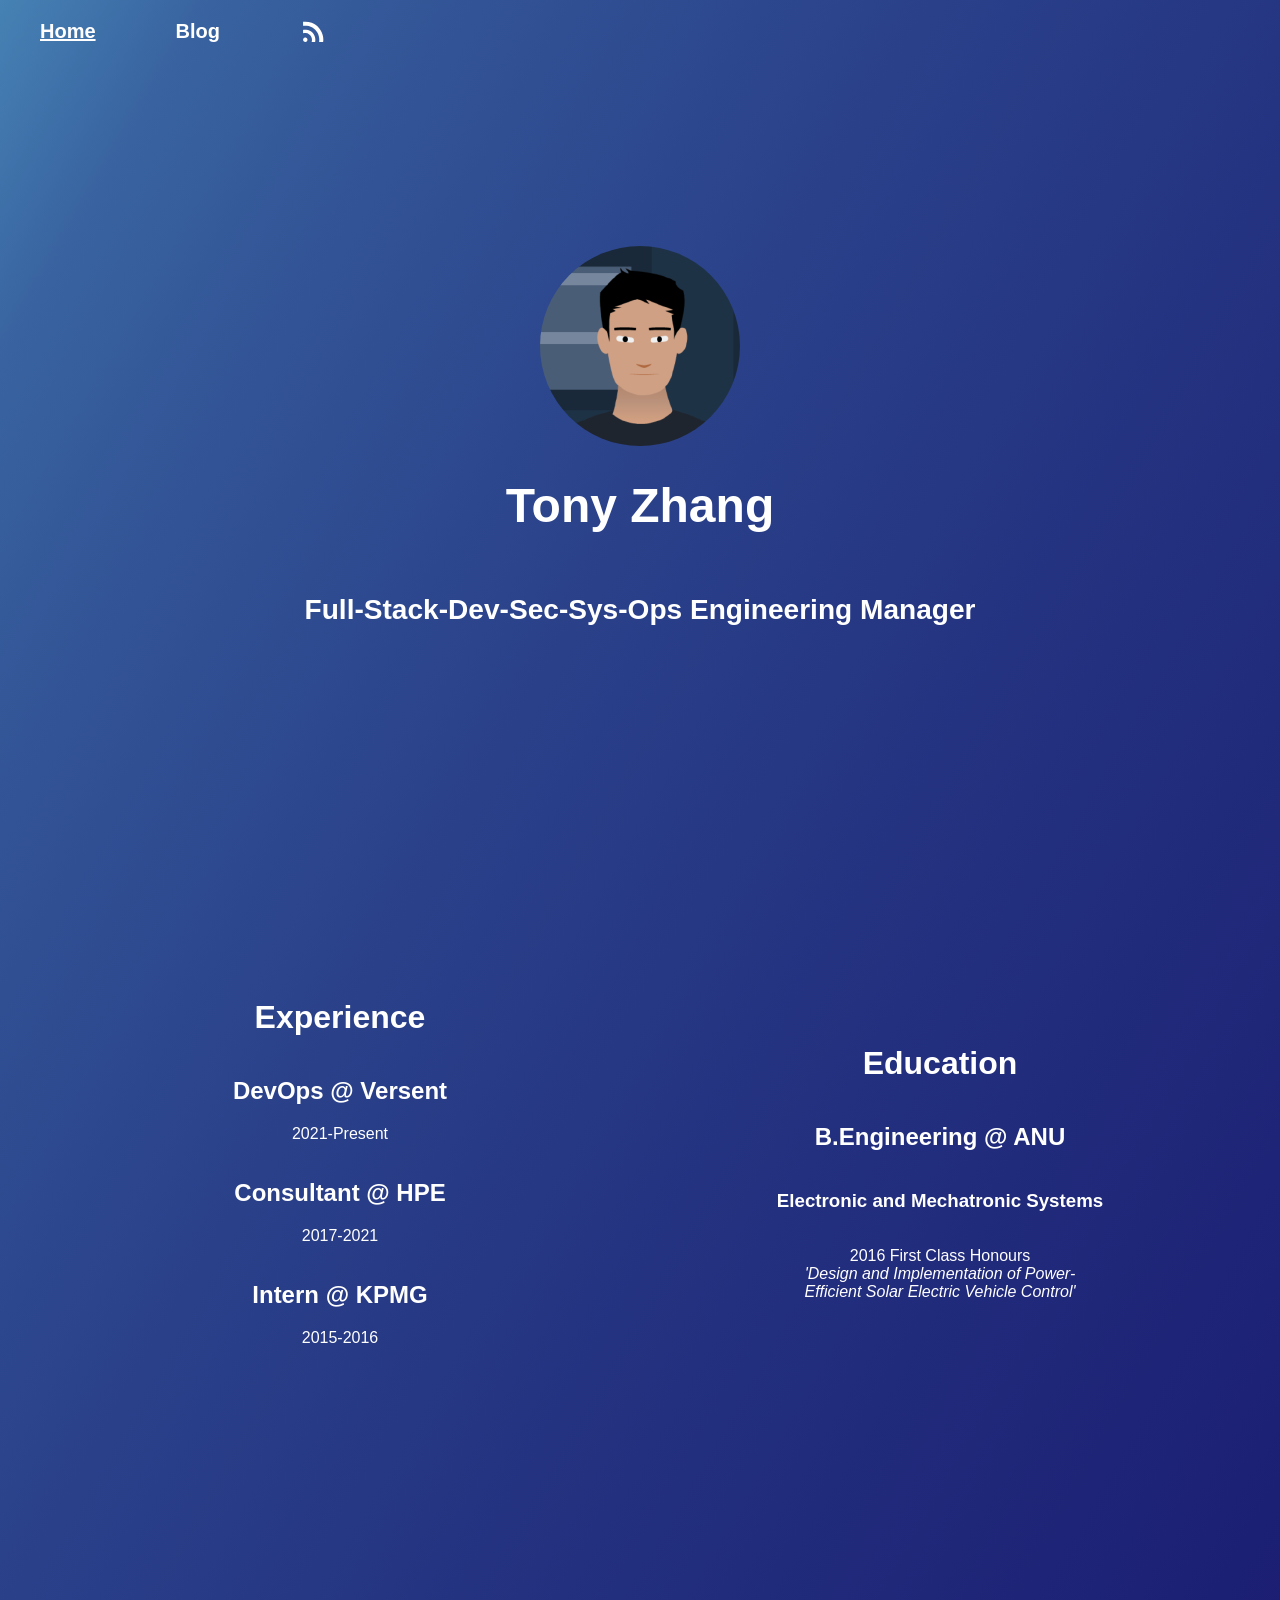
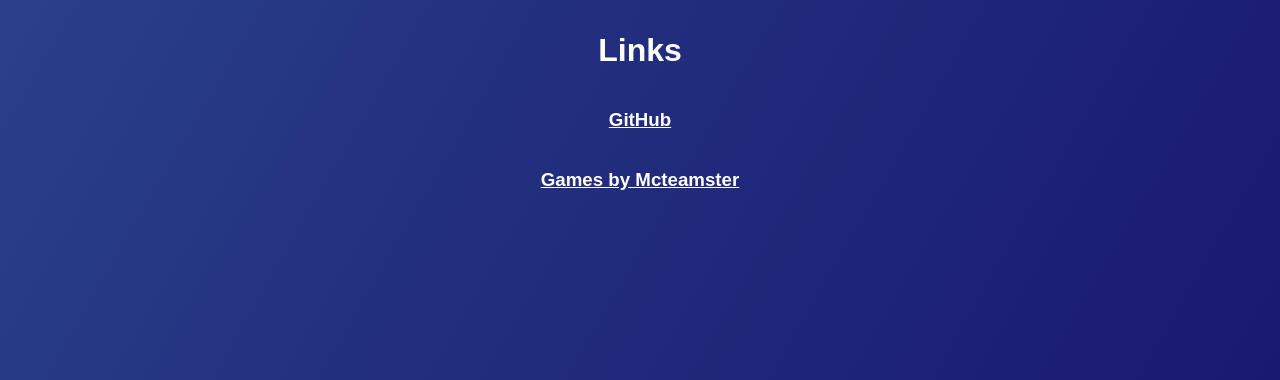
<file: site/index.html>
<!DOCTYPE HTML>

<head>
  <title> Tonz | Home </title>
  <link rel="stylesheet" type="text/css" href="css/styles.css">
  <link rel="shortcut icon" href="favicon.png" type="image/x-icon">
  <link rel="icon" href="favicon.png" type="image/x-icon">
  <link rel="alternate" type="application/rss+xml" title="RSS" href="feed.xml">
</head>

<body>
  <div class="container" onclick="void(0)" style="background: linear-gradient(120deg, steelblue, 25%, midnightblue);">
    <div class="nav">
      <a href="index.html"> <u>Home</u> </a>
      <a href="blog/index.html">Blog</a>
      <a href="feed.xml"><img src="img/rss.svg"></a>
    </div>

    <div class="content about">
      <img src="img/tonz.png" style="border-radius:100%;">
      <h1>Tony Zhang</h1>
      <h3>Full-Stack-Dev-Sec-Sys-Ops Engineering Manager</h3>
    </div>

    <div class="content info">
      <h1>Experience</h1>
      <div>
        <h2>DevOps @ Versent</h2>
        <p>2021-Present</p>
      </div>
      <div>
        <h2>Consultant @ HPE</h2>
        <p>2017-2021</p>
      </div>
      <div>
        <h2>Intern @ KPMG</h2>
        <p>2015-2016</p>
      </div>
    </div>

    <div class="content info">
      <h1>Education</h1>
      <h2>B.Engineering @ ANU</h2>
      <h3>Electronic and Mechatronic Systems</h3>
      <p>
        2016 First Class Honours<br>
        <i>
          'Design&nbsp;and Implementation&nbsp;of&nbsp;Power-<br>
          Efficient&nbsp;Solar&nbsp;Electric Vehicle&nbsp;Control'
        </i>
      </p>
    </div>

    <div class="content info">
      <h1>Links</h1>
      <h3><a target="_blank" href="https://github.com/tonzdev"><u>GitHub</u></a></h3>
      <h3><a target="_blank" href="https://mcteamster.com"><u>Games by Mcteamster</u></a></h3>
    </div>
  </div>
</body>
</file>
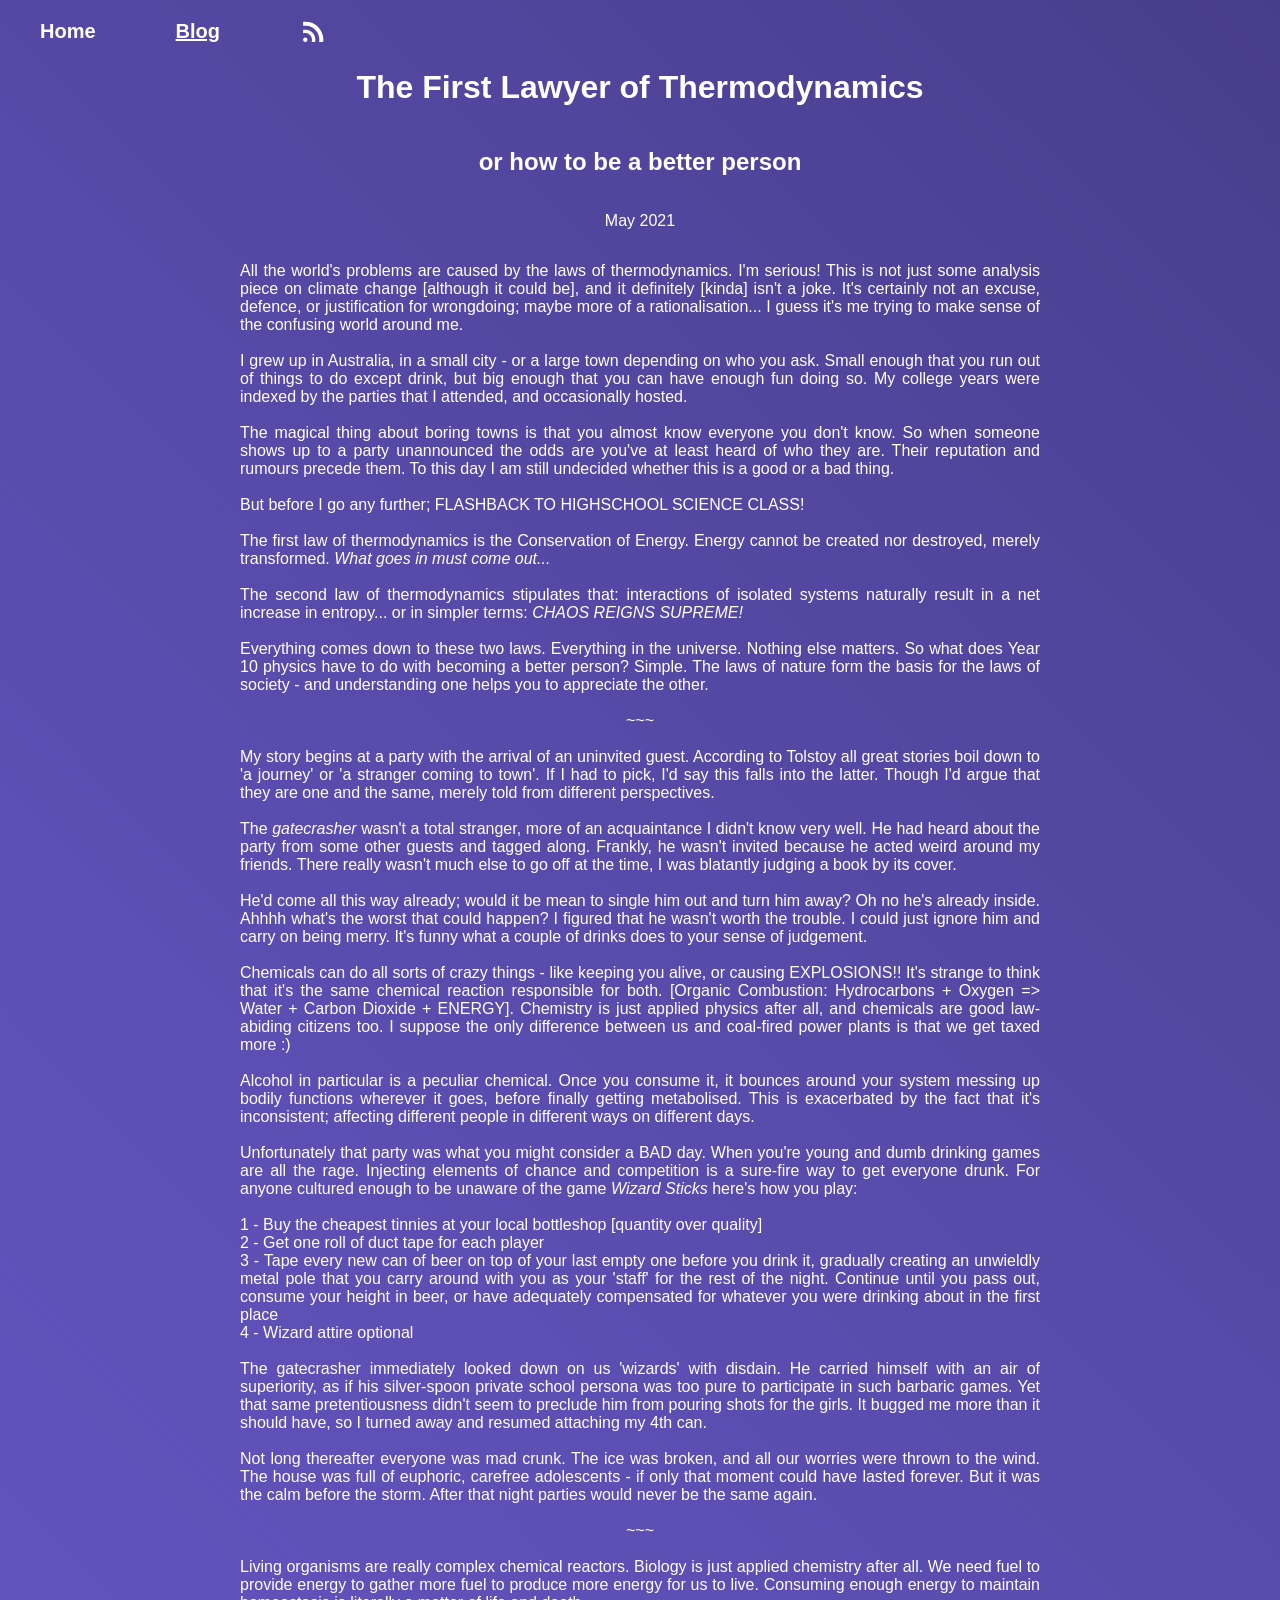
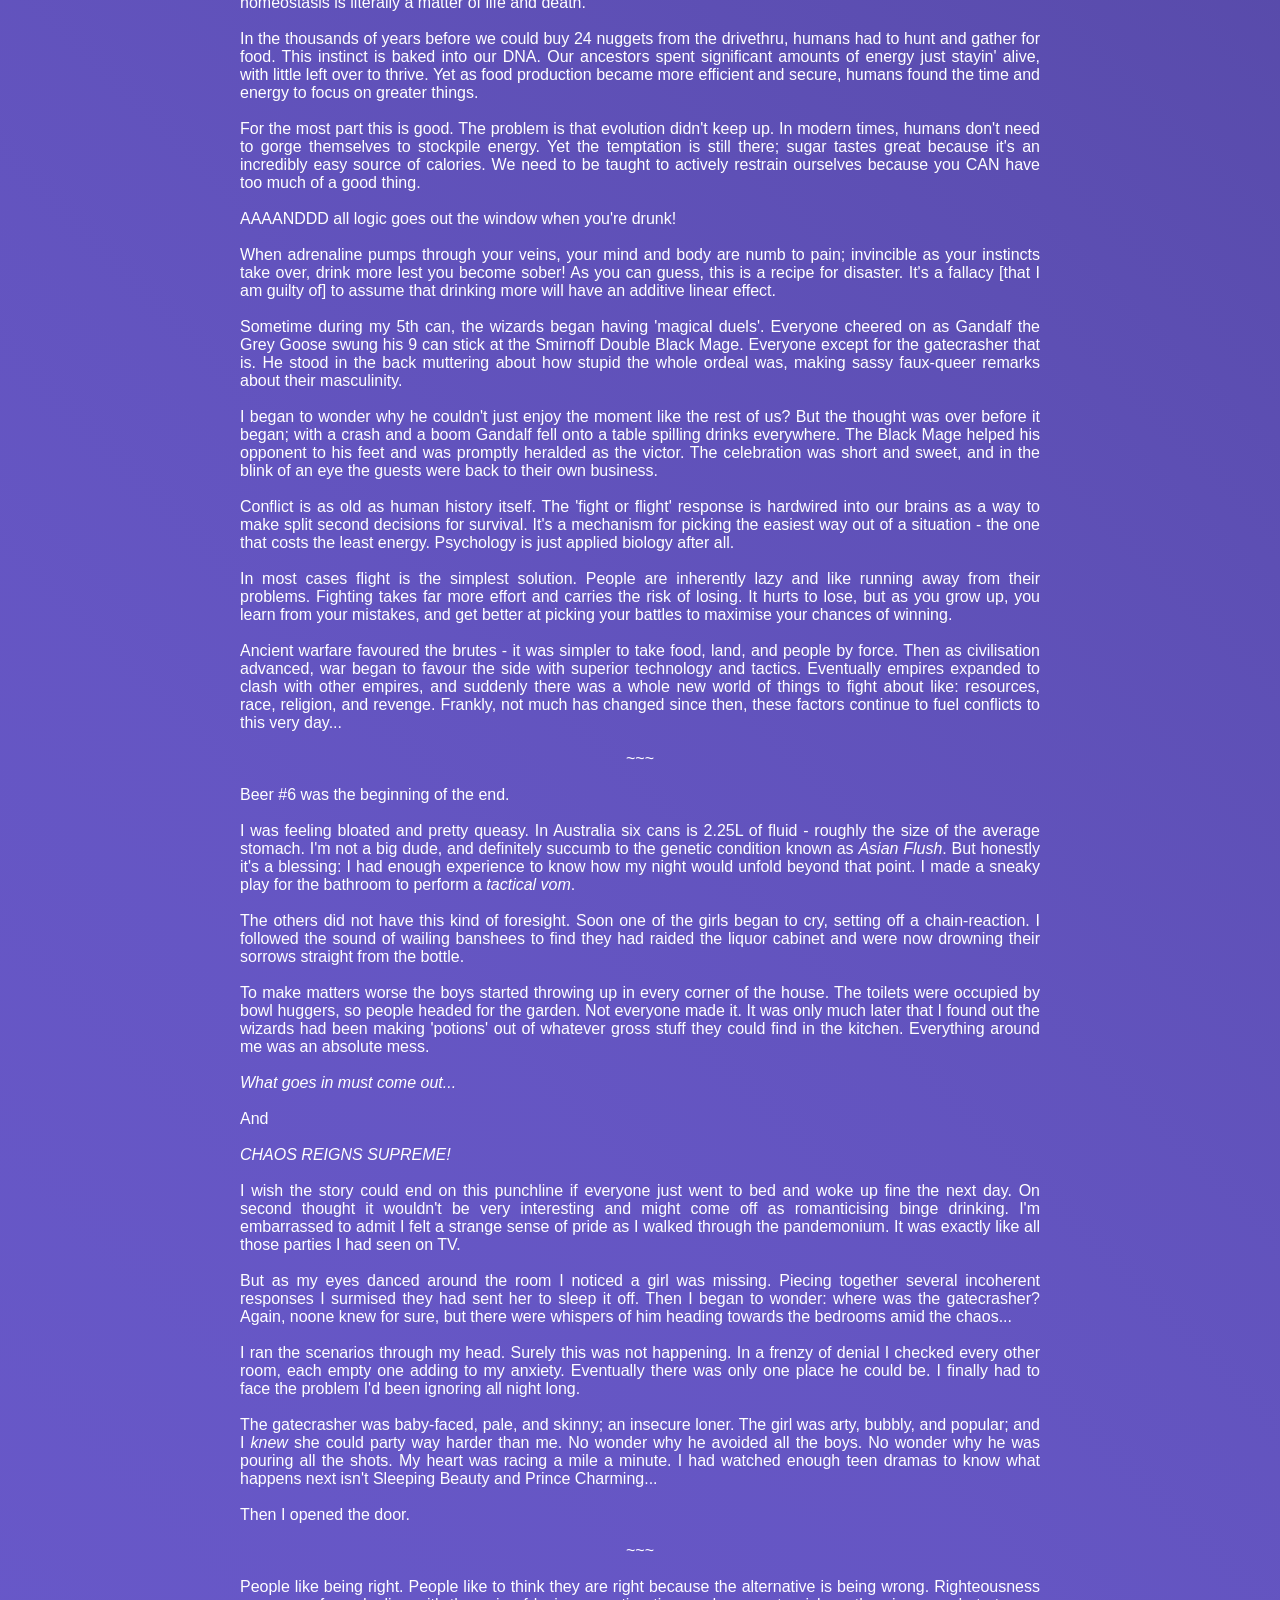
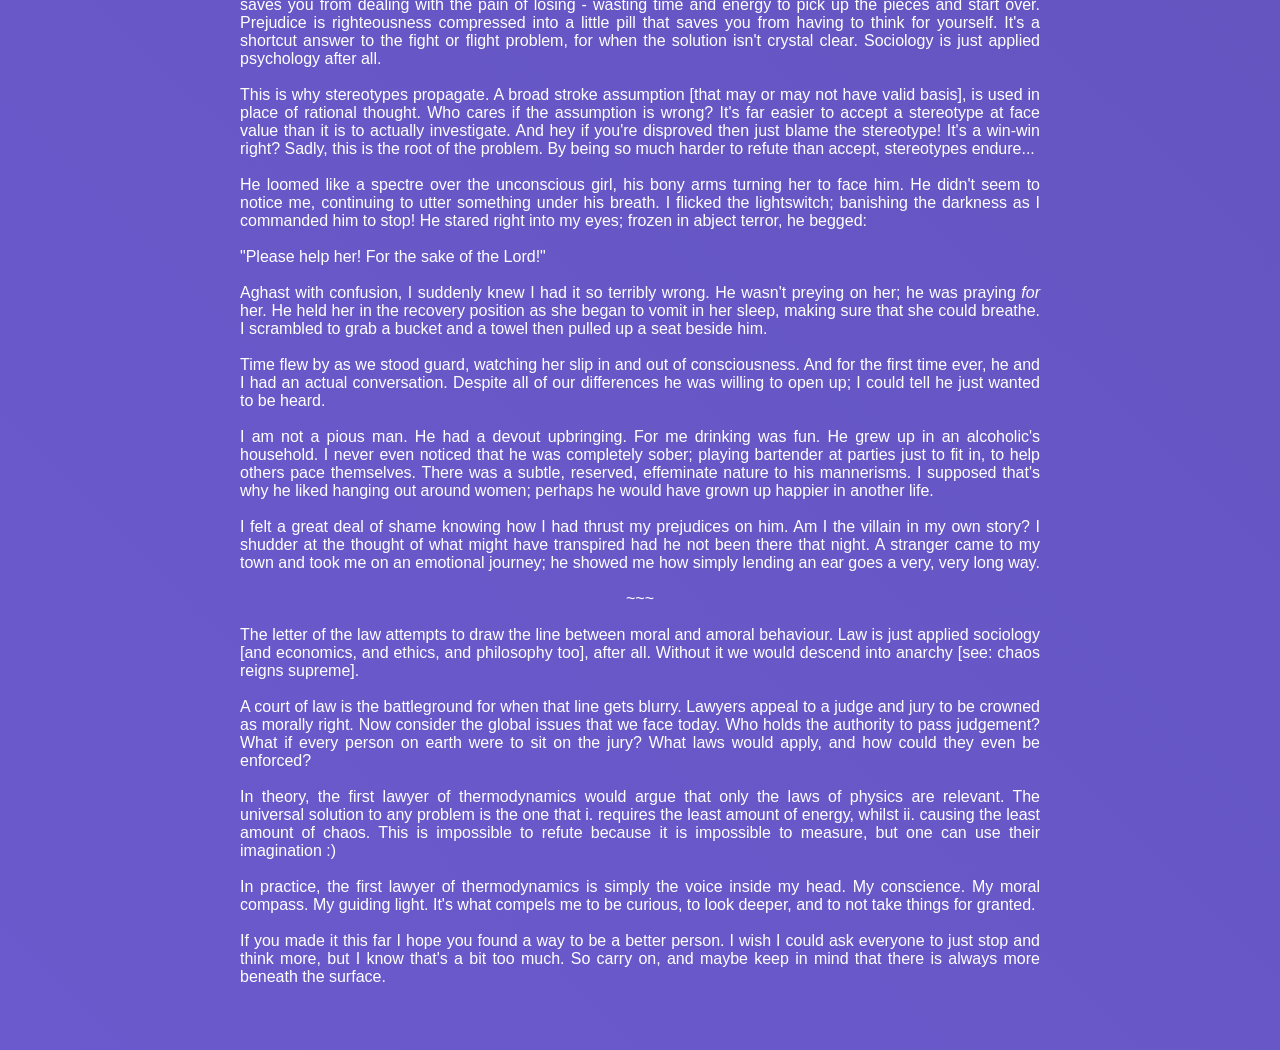
<file: site/blog/1.html>
<!DOCTYPE HTML>

<head>
  <title> Tonz | The First Lawyer of Thermodynamics </title>
  <link rel="stylesheet" type="text/css" href="../css/styles.css">
  <link rel="shortcut icon" href="../favicon.png" type="image/x-icon">
  <link rel="icon" href="../favicon.png" type="image/x-icon">
  <link rel="alternate" type="application/rss+xml" title="RSS" href="../feed.xml">
</head>

<body>
  <div class="container blog">
    <div class="nav" id="blogNav">
      <a href="../index.html"> Home </a>
      <a href="index.html"> <u>Blog</u> </a>
      <a href="/feed.xml"><img src="../img/rss.svg"></a>
    </div>

    <div class="content blogBody">
      <h1 class="title">The First Lawyer of Thermodynamics</h1>
      <h2 class="subtitle">or how to be a better person</h2>
      <p>May 2021</p>
      <p>
        All the world's problems are caused by the laws of thermodynamics.
        I'm serious! This is not just some analysis piece on climate change [although it could be],
        and it definitely [kinda] isn't a joke.
        It's certainly not an excuse, defence, or justification for wrongdoing;
        maybe more of a rationalisation...
        I guess it's me trying to make sense of the confusing world around me.
        <br><br>
        I grew up in Australia, in a small city - or a large town depending on who you ask.
        Small enough that you run out of things to do except drink,
        but big enough that you can have enough fun doing so.
        My college years were indexed by the parties that I attended,
        and occasionally hosted.
        <br><br>
        The magical thing about boring towns is that you almost know everyone you don't know.
        So when someone shows up to a party unannounced the odds are you've at least heard of who they are.
        Their reputation and rumours precede them.
        To this day I am still undecided whether this is a good or a bad thing.
        <br><br>
        But before I go any further; FLASHBACK TO HIGHSCHOOL SCIENCE CLASS!
        <br><br>
        The first law of thermodynamics is the Conservation of Energy.
        Energy cannot be created nor destroyed, merely transformed.
        <i>What goes in must come out...</i>
        <br><br>
        The second law of thermodynamics stipulates that: interactions of isolated systems
        naturally result in a net increase in entropy...
        or in simpler terms: <i>CHAOS REIGNS SUPREME!</i>
        <br><br>
        Everything comes down to these two laws. Everything in the universe. Nothing else matters.
        So what does Year 10 physics have to do with becoming a better person?
        Simple. The laws of nature form the basis for the laws of society
        - and understanding one helps you to appreciate the other.
        <br><br>
        <span class="branch">~~~</span><br>
        My story begins at a party with the arrival of an uninvited guest.
        According to Tolstoy all great stories boil down to 'a journey' or 'a stranger coming to town'.
        If I had to pick, I'd say this falls into the latter.
        Though I'd argue that they are one and the same, merely told from different perspectives.
        <br><br>
        The <i>gatecrasher</i> wasn't a total stranger, more of an acquaintance I didn't know very well.
        He had heard about the party from some other guests and tagged along.
        Frankly, he wasn't invited because he acted weird around my friends.
        There really wasn't much else to go off at the time,
        I was blatantly judging a book by its cover.
        <br><br>
        He'd come all this way already; would it be mean to single him out and turn him away?
        Oh no he's already inside. Ahhhh what's the worst that could happen?
        I figured that he wasn't worth the trouble.
        I could just ignore him and carry on being merry.
        It's funny what a couple of drinks does to your sense of judgement.
        <br><br>
        Chemicals can do all sorts of crazy things - like keeping you alive, or causing EXPLOSIONS!!
        It's strange to think that it's the same chemical reaction responsible for both.
        [Organic Combustion: Hydrocarbons + Oxygen => Water + Carbon Dioxide + ENERGY].
        Chemistry is just applied physics after all, and chemicals are good law-abiding citizens too.
        I suppose the only difference between us and coal-fired power plants is that we get taxed more :)
        <br><br>
        Alcohol in particular is a peculiar chemical.
        Once you consume it, it bounces around your system messing up bodily functions wherever it goes,
        before finally getting metabolised.
        This is exacerbated by the fact that it's inconsistent;
        affecting different people in different ways on different days.
        <br><br>
        Unfortunately that party was what you might consider a BAD day.
        When you're young and dumb drinking games are all the rage.
        Injecting elements of chance and competition is a sure-fire way to get everyone drunk.
        For anyone cultured enough to be unaware of the game <i>Wizard Sticks</i> here's how you play:
        <br><br>
        1 - Buy the cheapest tinnies at your local bottleshop [quantity over quality]<br>
        2 - Get one roll of duct tape for each player<br>
        3 - Tape every new can of beer on top of your last empty one before you drink it,
        gradually creating an unwieldly metal pole that you carry around with you as your 'staff' for the rest
        of the night.
        Continue until you pass out, consume your height in beer,
        or have adequately compensated for whatever you were drinking about in the first place<br>
        4 - Wizard attire optional
        <br><br>
        The gatecrasher immediately looked down on us 'wizards' with disdain.
        He carried himself with an air of superiority, as if
        his silver-spoon private school persona was too pure to participate in such barbaric games.
        Yet that same pretentiousness didn't seem to preclude him from pouring shots for the girls.
        It bugged me more than it should have, so I turned away and resumed attaching my 4th can.
        <br><br>
        Not long thereafter everyone was mad crunk.
        The ice was broken, and all our worries were thrown to the wind.
        The house was full of euphoric, carefree adolescents
        - if only that moment could have lasted forever.
        But it was the calm before the storm.
        After that night parties would never be the same again.
        <br><br>
        <span class="branch">~~~</span><br>
        Living organisms are really complex chemical reactors. Biology is just applied chemistry after all.
        We need fuel to provide energy to gather more fuel to produce more energy for us to live.
        Consuming enough energy to maintain homeostasis is literally a matter of life and death.
        <br><br>
        In the thousands of years before we could buy 24 nuggets from the drivethru,
        humans had to hunt and gather for food.
        This instinct is baked into our DNA.
        Our ancestors spent significant amounts of energy just stayin' alive, with little left over to thrive.
        Yet as food production became more efficient and secure,
        humans found the time and energy to focus on greater things.
        <br><br>
        For the most part this is good. The problem is that evolution didn't keep up.
        In modern times, humans don't need to gorge themselves to stockpile energy.
        Yet the temptation is still there; sugar tastes great because it's an incredibly easy source of
        calories.
        We need to be taught to actively restrain ourselves because you CAN have too much of a good thing.
        <br><br>
        AAAANDDD all logic goes out the window when you're drunk!
        <br><br>
        When adrenaline pumps through your veins,
        your mind and body are numb to pain;
        invincible as your instincts take over,
        drink more lest you become sober!
        As you can guess, this is a recipe for disaster.
        It's a fallacy [that I am guilty of] to assume that drinking more will have an additive linear effect.
        <br><br>
        Sometime during my 5th can, the wizards began having 'magical duels'.
        Everyone cheered on as Gandalf the Grey Goose swung his 9 can stick at the Smirnoff Double Black Mage.
        Everyone except for the gatecrasher that is.
        He stood in the back muttering about how stupid the whole ordeal was,
        making sassy faux-queer remarks about their masculinity.
        <br><br>
        I began to wonder why he couldn't just enjoy the moment like the rest of us?
        But the thought was over before it began; with a crash and a boom Gandalf fell onto a table spilling
        drinks everywhere.
        The Black Mage helped his opponent to his feet and was promptly heralded as the victor.
        The celebration was short and sweet, and in the blink of an eye the guests were back to their own
        business.
        <br><br>
        Conflict is as old as human history itself.
        The 'fight or flight' response is hardwired into our brains as a way to make split second decisions for
        survival.
        It's a mechanism for picking the easiest way out of a situation - the one that costs the least energy.
        Psychology is just applied biology after all.
        <br><br>
        In most cases flight is the simplest solution.
        People are inherently lazy and like running away from their problems.
        Fighting takes far more effort and carries the risk of losing.
        It hurts to lose, but as you grow up, you learn from your mistakes,
        and get better at picking your battles to maximise your chances of winning.
        <br><br>
        Ancient warfare favoured the brutes - it was simpler to take food, land, and people by force.
        Then as civilisation advanced, war began to favour the side with superior technology and tactics.
        Eventually empires expanded to clash with other empires, and suddenly there was a whole new world of
        things to fight about like:
        resources, race, religion, and revenge.
        Frankly, not much has changed since then, these factors continue to fuel conflicts to this very day...
        <br><br>
        <span class="branch">~~~</span><br>
        Beer #6 was the beginning of the end.
        <br><br>
        I was feeling bloated and pretty queasy.
        In Australia six cans is 2.25L of fluid - roughly the size of the average stomach.
        I'm not a big dude, and definitely succumb to the genetic condition known as <i>Asian Flush</i>.
        But honestly it's a blessing: I had enough experience to know how my night would unfold beyond that
        point.
        I made a sneaky play for the bathroom to perform a <i>tactical vom</i>.
        <br><br>
        The others did not have this kind of foresight.
        Soon one of the girls began to cry, setting off a chain-reaction.
        I followed the sound of wailing banshees to find they had raided the liquor cabinet
        and were now drowning their sorrows straight from the bottle.
        <br><br>
        To make matters worse the boys started throwing up in every corner of the house.
        The toilets were occupied by bowl huggers, so people headed for the garden.
        Not everyone made it.
        It was only much later that I found out the wizards had been making 'potions'
        out of whatever gross stuff they could find in the kitchen.
        Everything around me was an absolute mess.
        <br><br>
        <i>What goes in must come out...</i>
        <br><br>
        And
        <br><br>
        <i>CHAOS REIGNS SUPREME!</i>
        <br><br>
        I wish the story could end on this punchline if everyone just went to bed and woke up fine the next day.
        On second thought it wouldn't be very interesting and might come off as romanticising binge drinking.
        I'm embarrassed to admit I felt a strange sense of pride as I walked through the pandemonium.
        It was exactly like all those parties I had seen on TV.
        <br><br>
        But as my eyes danced around the room I noticed a girl was missing.
        Piecing together several incoherent responses I surmised they had sent her to sleep it off.
        Then I began to wonder: where was the gatecrasher?
        Again, noone knew for sure, but there were whispers of him heading towards the bedrooms amid the
        chaos...
        <br><br>
        I ran the scenarios through my head. Surely this was not happening.
        In a frenzy of denial I checked every other room, each empty one adding to my anxiety.
        Eventually there was only one place he could be.
        I finally had to face the problem I'd been ignoring all night long.
        <br><br>
        The gatecrasher was baby-faced, pale, and skinny; an insecure loner.
        The girl was arty, bubbly, and popular; and I <i>knew</i> she could party way harder than me.
        No wonder why he avoided all the boys.
        No wonder why he was pouring all the shots.
        My heart was racing a mile a minute.
        I had watched enough teen dramas to know what happens next isn't Sleeping Beauty and Prince Charming...
        <br><br>
        Then I opened the door.
        <br><br>
        <span class="branch">~~~</span><br>
        People like being right. People like to think they are right because the alternative is being wrong.
        Righteousness saves you from dealing with the pain of losing
        - wasting time and energy to pick up the pieces and start over.
        Prejudice is righteousness compressed into a little pill that saves you from having to think for
        yourself.
        It's a shortcut answer to the fight or flight problem, for when the solution isn't crystal clear.
        Sociology is just applied psychology after all.
        <br><br>
        This is why stereotypes propagate.
        A broad stroke assumption [that may or may not have valid basis], is used in place of rational thought.
        Who cares if the assumption is wrong? It's far easier to accept a stereotype at face value than it is to
        actually investigate.
        And hey if you're disproved then just blame the stereotype! It's a win-win right?
        Sadly, this is the root of the problem.
        By being so much harder to refute than accept, stereotypes endure...
        <br><br>
        He loomed like a spectre over the unconscious girl, his bony arms turning her to face him.
        He didn't seem to notice me, continuing to utter something under his breath.
        I flicked the lightswitch; banishing the darkness as I commanded him to stop!
        He stared right into my eyes; frozen in abject terror, he begged:
        <br><br>
        "Please help her! For the sake of the Lord!"
        <br><br>
        Aghast with confusion, I suddenly knew I had it so terribly wrong.
        He wasn't preying on her; he was praying <i>for</i> her.
        He held her in the recovery position as she began to vomit in her sleep, making sure that she could
        breathe.
        I scrambled to grab a bucket and a towel then pulled up a seat beside him.
        <br><br>
        Time flew by as we stood guard, watching her slip in and out of consciousness.
        And for the first time ever, he and I had an actual conversation.
        Despite all of our differences he was willing to open up;
        I could tell he just wanted to be heard.
        <br><br>
        I am not a pious man. He had a devout upbringing.
        For me drinking was fun. He grew up in an alcoholic's household.
        I never even noticed that he was completely sober;
        playing bartender at parties just to fit in, to help others pace themselves.
        There was a subtle, reserved, effeminate nature to his mannerisms.
        I supposed that's why he liked hanging out around women;
        perhaps he would have grown up happier in another life.
        <br><br>
        I felt a great deal of shame knowing how I had thrust my prejudices on him.
        Am I the villain in my own story?
        I shudder at the thought of what might have transpired had he not been there that night.
        A stranger came to my town and took me on an emotional journey;
        he showed me how simply lending an ear goes a very, very long way.
        <br><br>
        <span class="branch">~~~</span><br>
        The letter of the law attempts to draw the line between moral and amoral behaviour.
        Law is just applied sociology [and economics, and ethics, and philosophy too], after all.
        Without it we would descend into anarchy [see: chaos reigns supreme].
        <br><br>
        A court of law is the battleground for when that line gets blurry.
        Lawyers appeal to a judge and jury to be crowned as morally right.
        Now consider the global issues that we face today.
        Who holds the authority to pass judgement?
        What if every person on earth were to sit on the jury?
        What laws would apply, and how could they even be enforced?
        <br><br>
        In theory, the first lawyer of thermodynamics would argue that only the laws of physics are relevant.
        The universal solution to any problem is the one that i. requires the least amount of energy, whilst ii.
        causing the least amount of chaos.
        This is impossible to refute because it is impossible to measure, but one can use their imagination :)
        <br><br>
        In practice, the first lawyer of thermodynamics is simply the voice inside my head.
        My conscience. My moral compass. My guiding light.
        It's what compels me to be curious, to look deeper, and to not take things for granted.
        <br><br>
        If you made it this far I hope you found a way to be a better person.
        I wish I could ask everyone to just stop and think more, but I know that's a bit too much.
        So carry on, and maybe keep in mind that there is always more beneath the surface.
      </p>
    </div>
  </div>
</body>
</file>
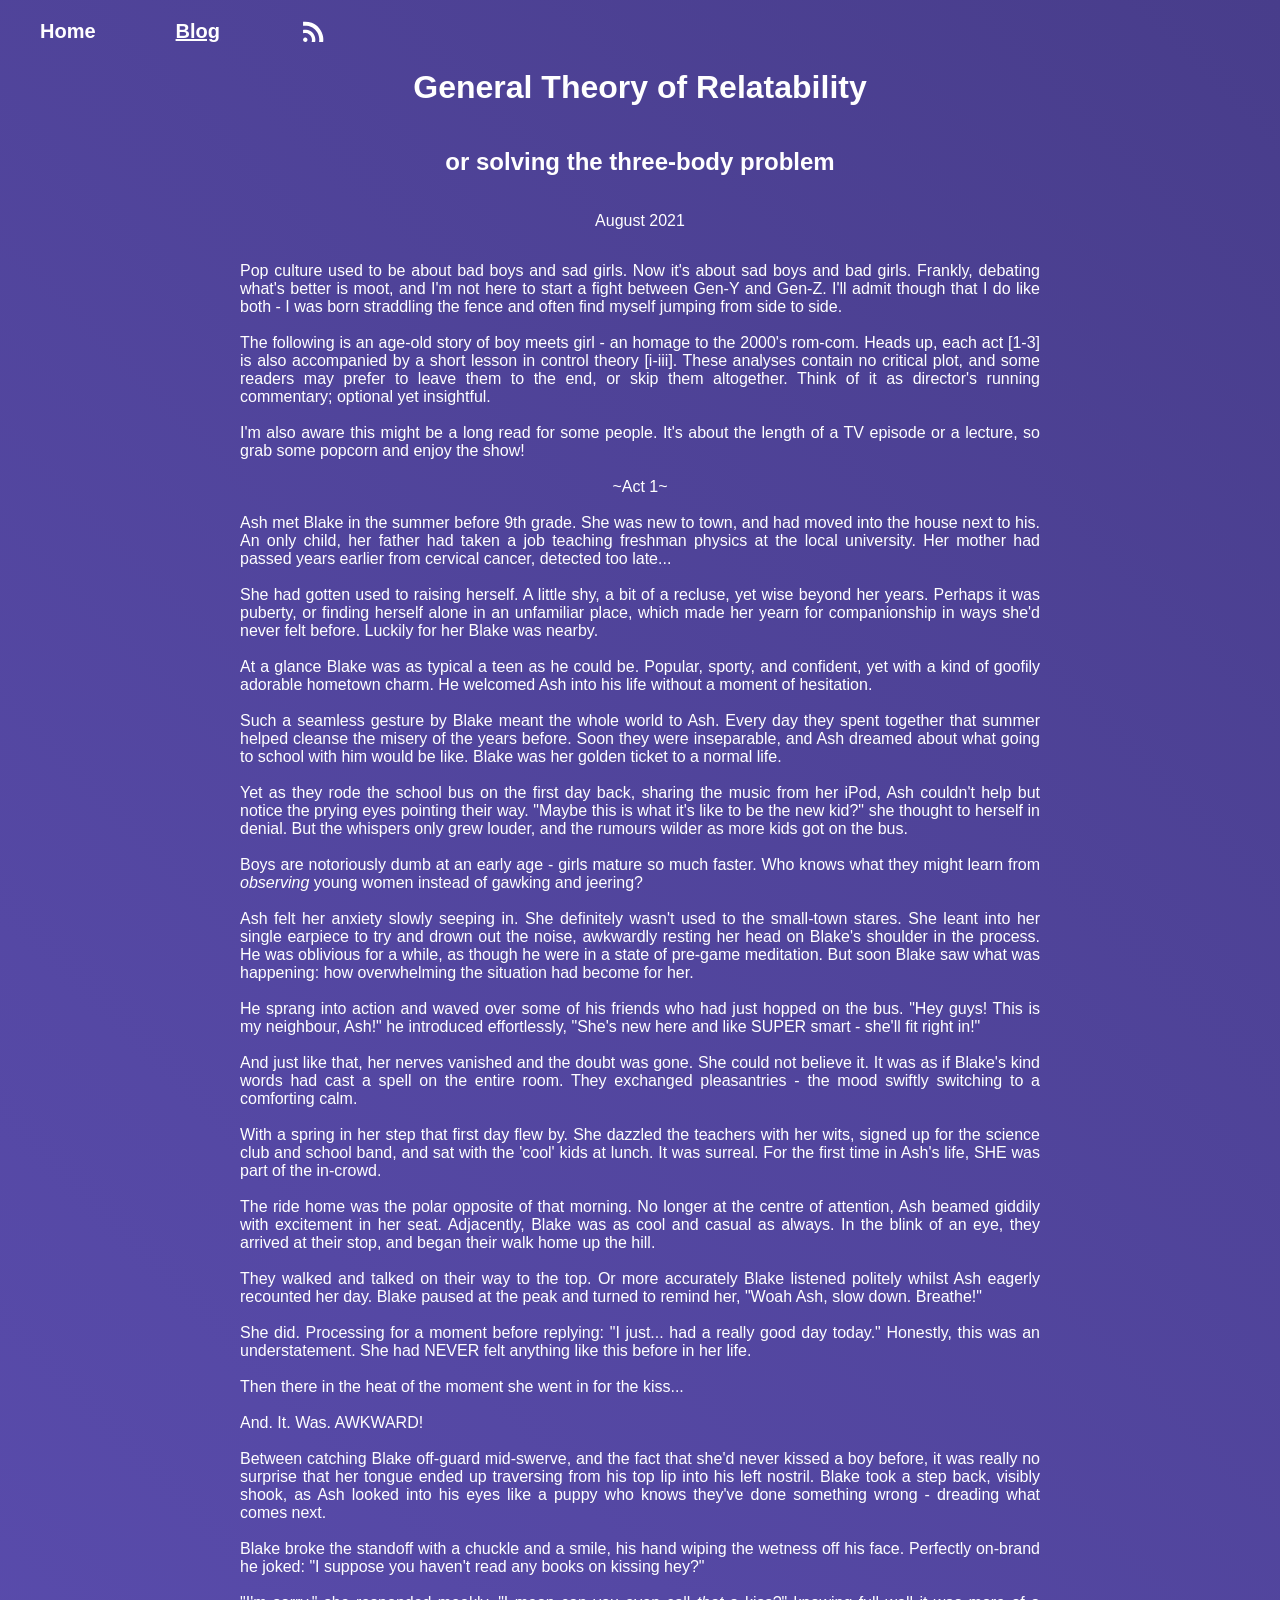
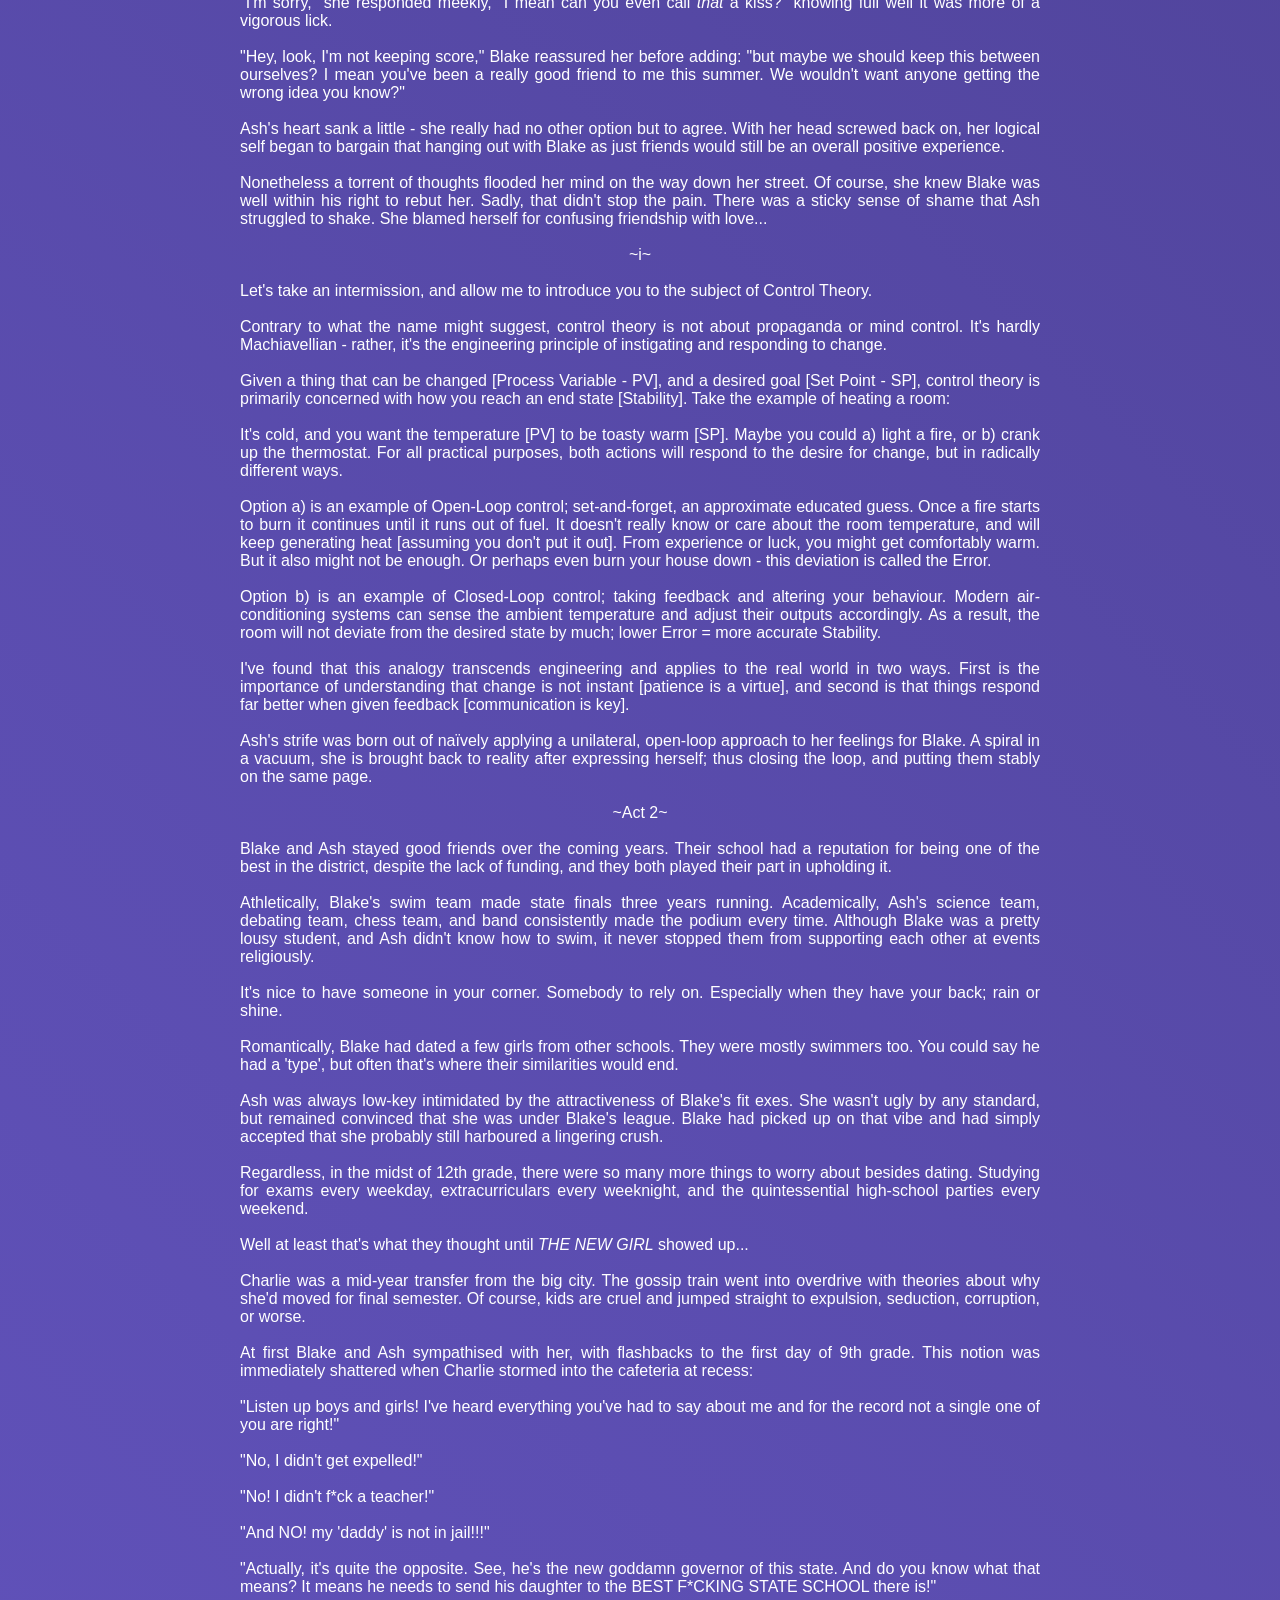
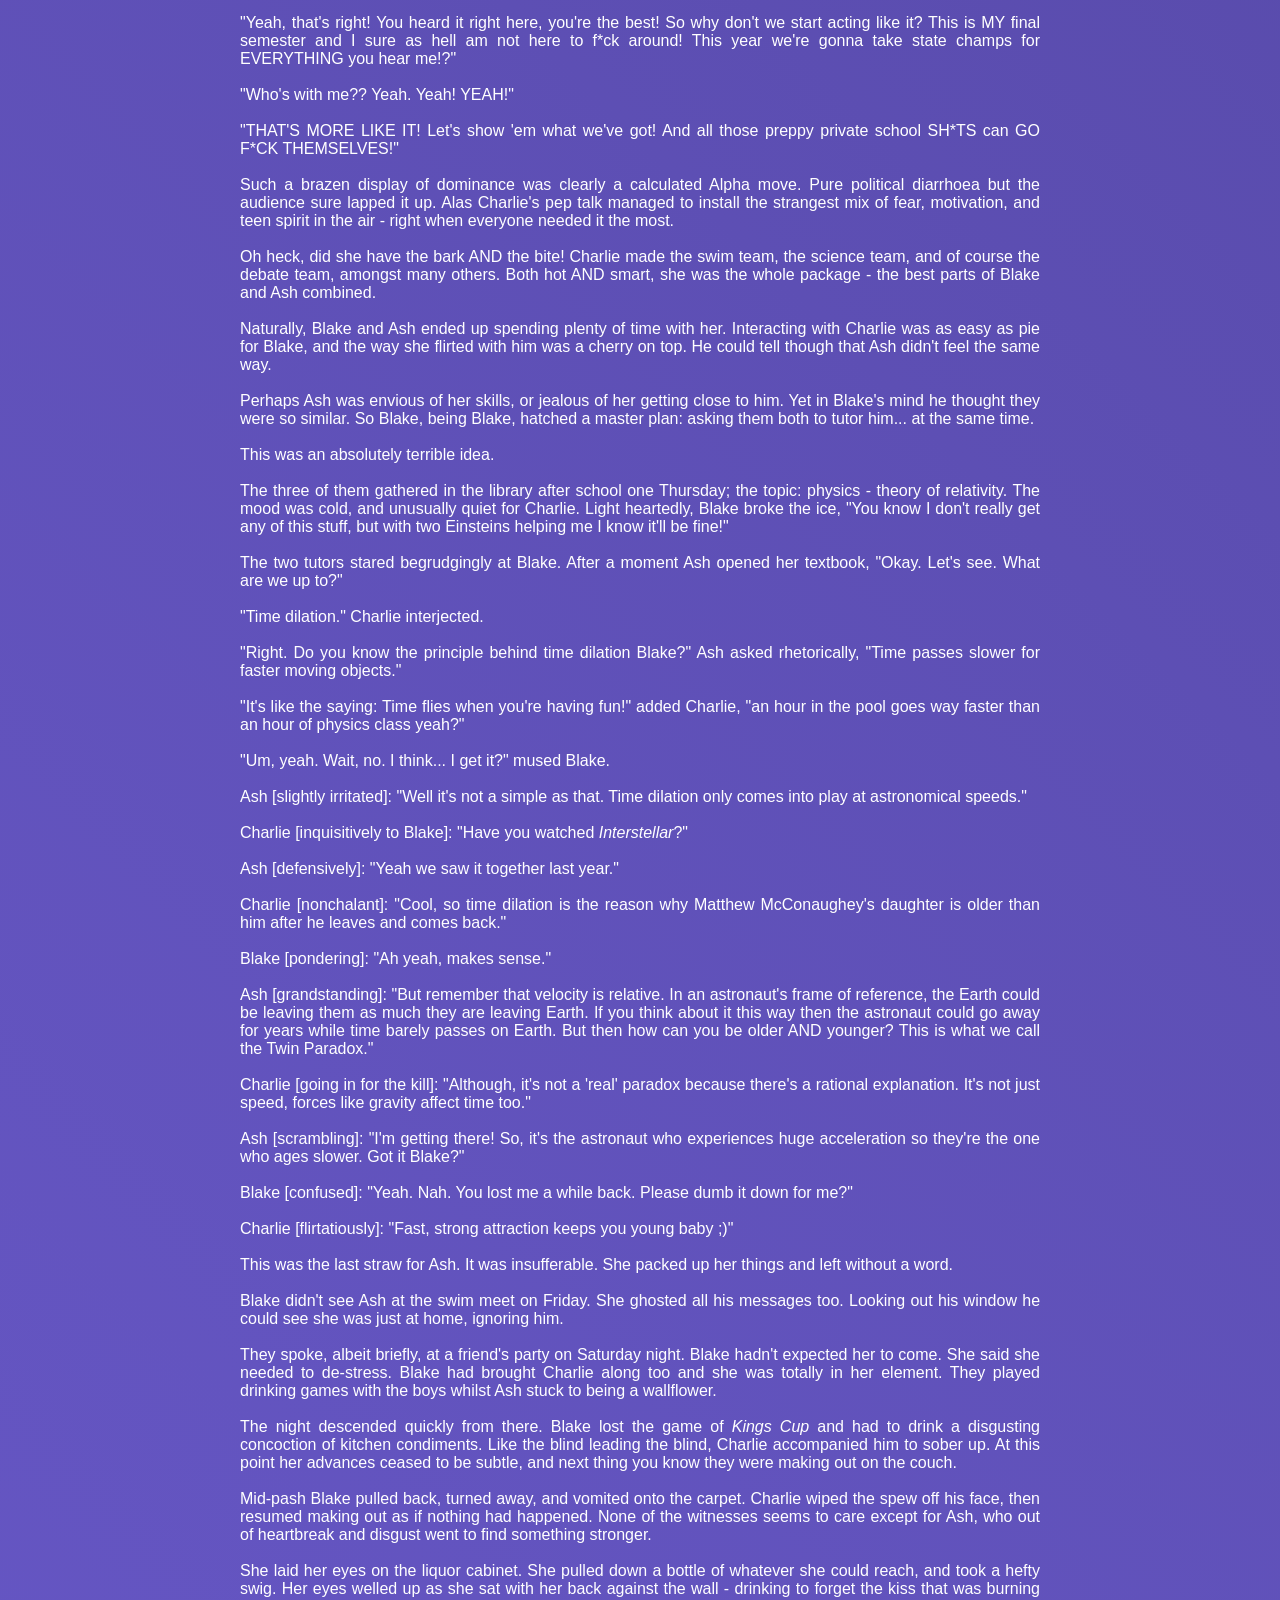
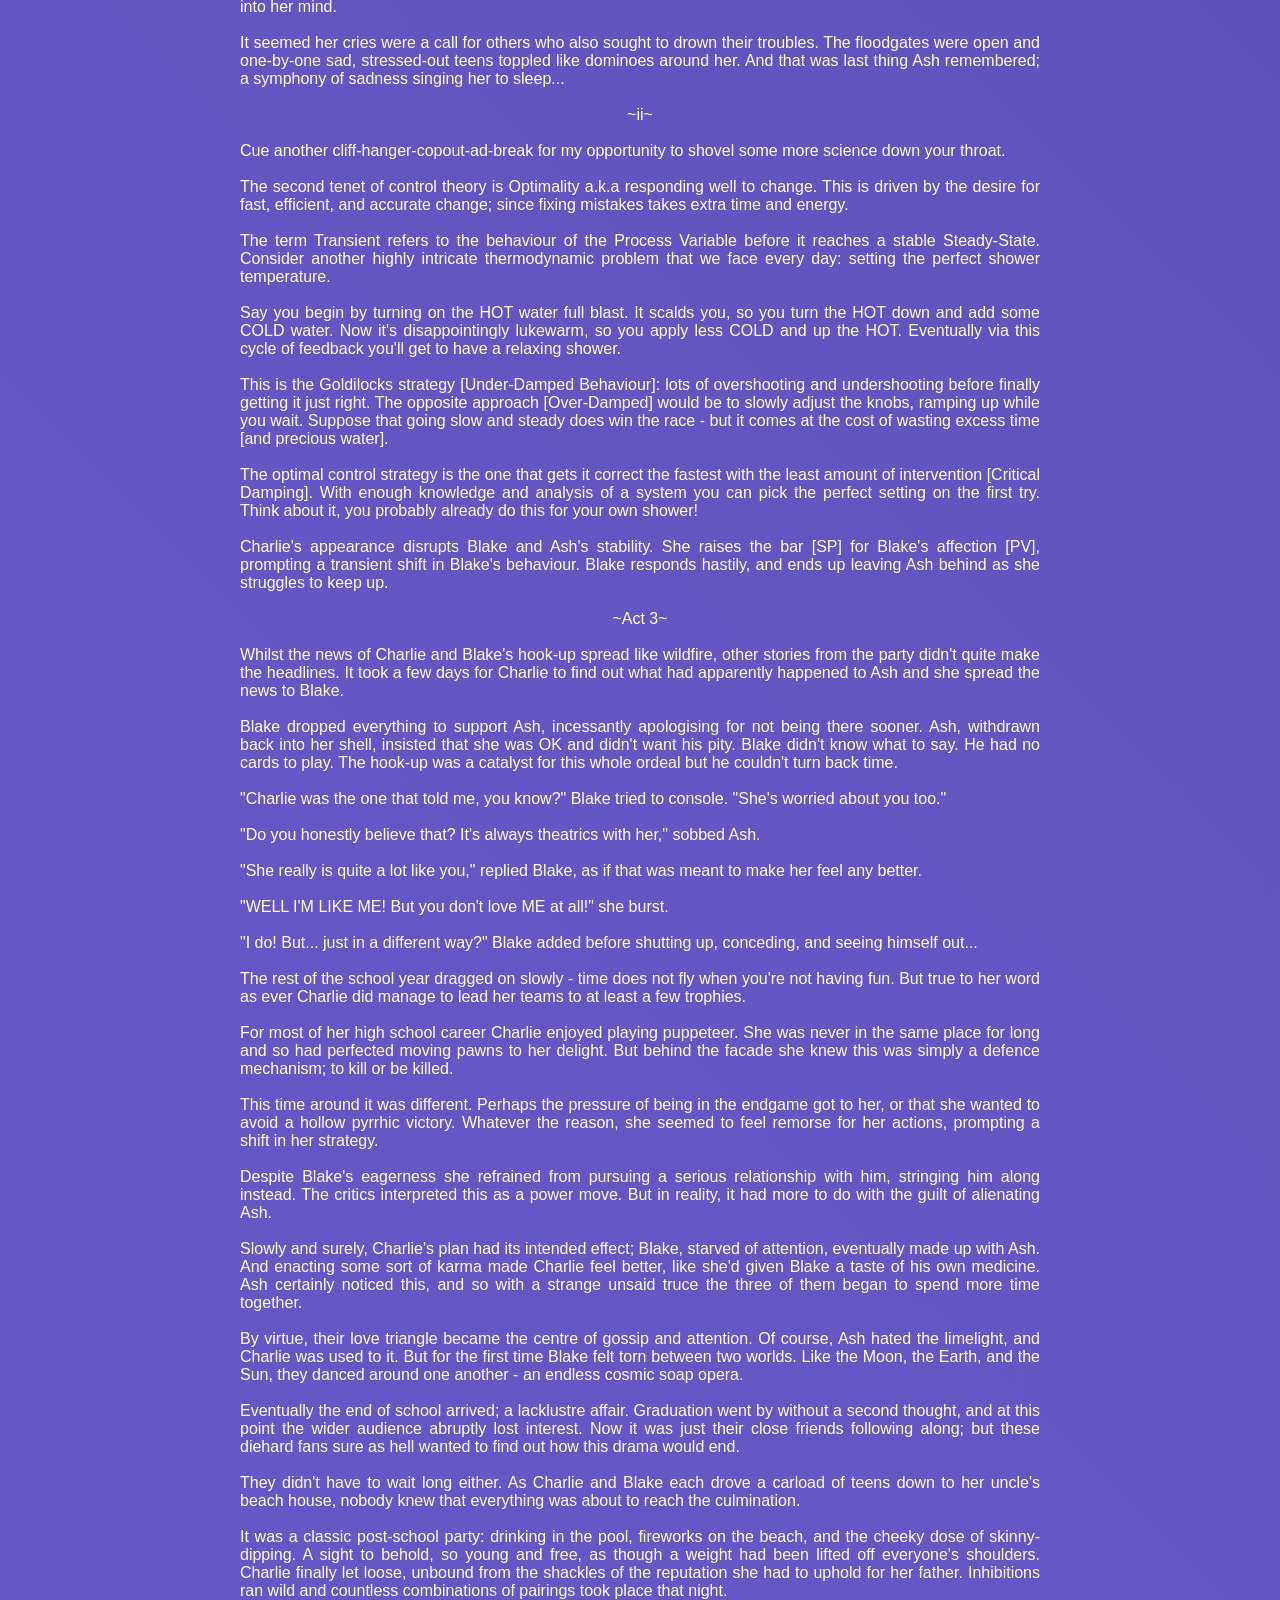
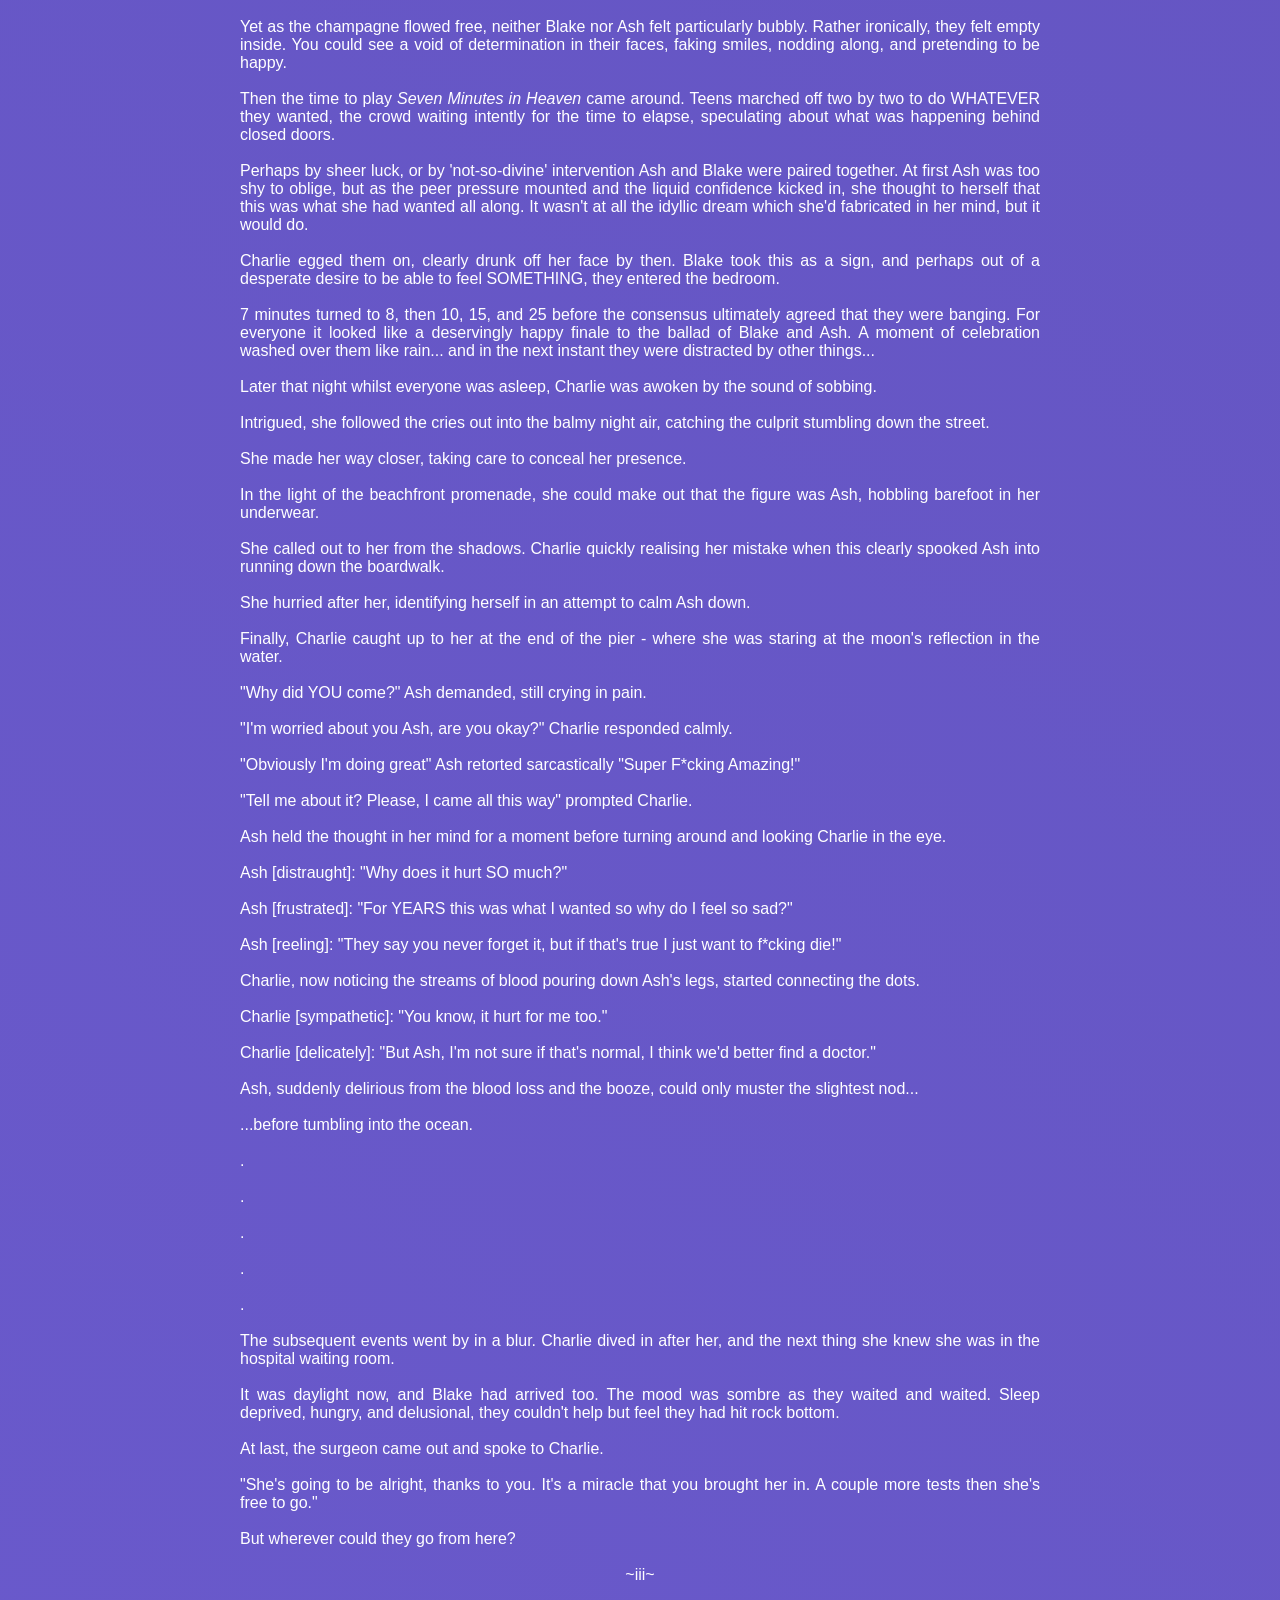
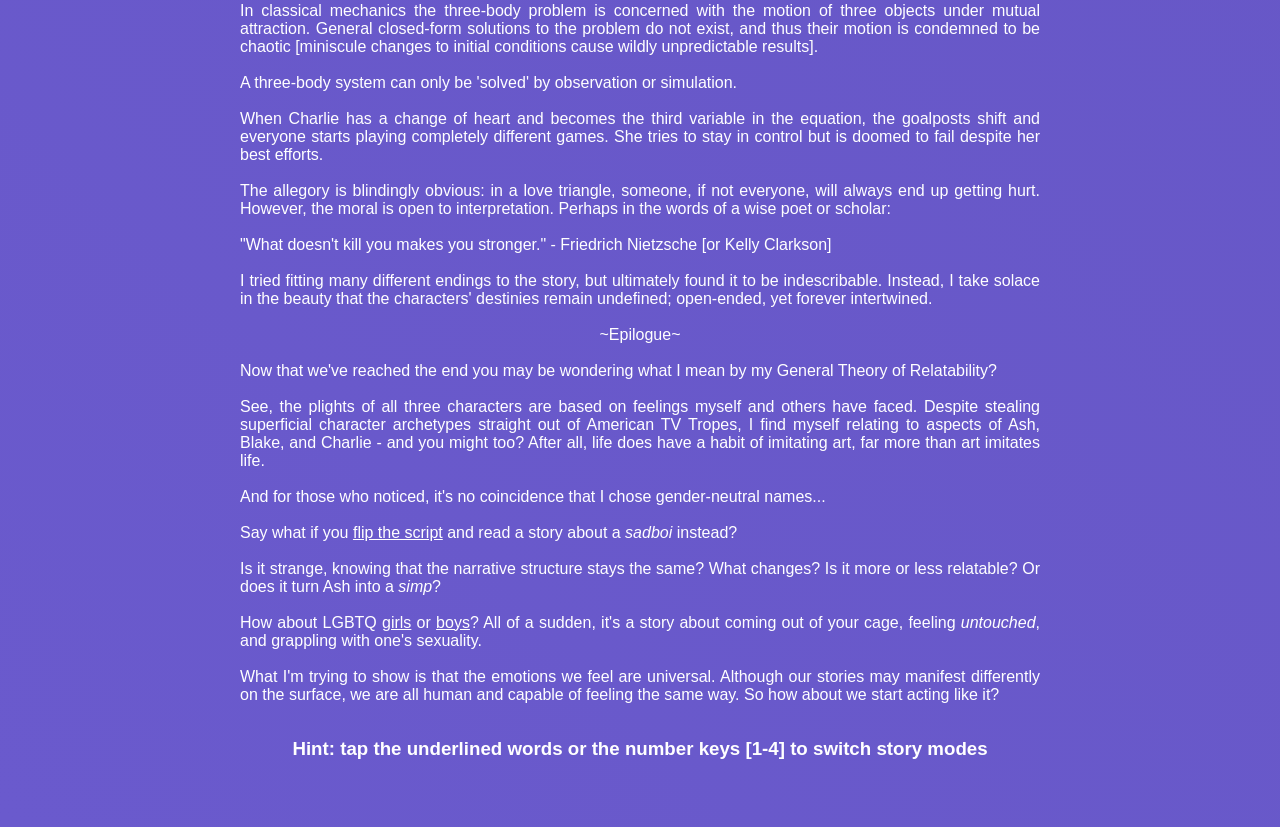
<file: site/blog/2.html>
<!DOCTYPE HTML>

<head>
  <title> Tonz | General Theory of Relatability </title>
  <link rel="stylesheet" type="text/css" href="../css/styles.css">
  <link rel="shortcut icon" href="../favicon.png" type="image/x-icon">
  <link rel="icon" href="../favicon.png" type="image/x-icon">
  <link rel="alternate" type="application/rss+xml" title="RSS" href="../feed.xml">
</head>

<body>
  <div class="container blog">
    <div class="nav" id="blogNav">
      <a href="../index.html"> Home </a>
      <a href="index.html"> <u>Blog</u> </a>
      <a href="/feed.xml"><img src="../img/rss.svg"></a>
    </div>

    <div class="content blogBody">
      <h1 class="title">General Theory of Relatability</h1>
      <h2 class="subtitle">or solving the three-body problem</h2>
      <p>August 2021</p>
      <p>
        Pop culture used to be about bad boys and sad girls. Now it's about sad boys and bad girls.
        Frankly, debating what's better is moot, and I'm not here to start a fight between Gen-Y and Gen-Z.
        I'll admit though that I do like both - I was born straddling the fence and often find myself jumping from side
        to side.
        <br><br>
        The following is an age-old story of <y>boy</y> meets <x>girl</x> - an homage to the 2000's rom-com.
        Heads up, each act [1-3] is also accompanied by a short lesson in control theory [i-iii].
        These analyses contain no critical plot, and some readers may prefer to leave them to the end, or skip them
        altogether.
        Think of it as director's running commentary; optional yet insightful.
        <br><br>
        I'm also aware this might be a long read for some people.
        It's about the length of a TV episode or a lecture, so grab some popcorn and enjoy the show!
        <br><br>
        <span class="branch">~Act 1~</span><br>
        Ash met Blake in the summer before 9th grade. <x>She</x> was new to town, and had moved into the house next to
        <y>his</y>.
        An only child, <x>her</x>
        <x>father</x> had taken a job teaching freshman physics at the local university.
        <x>Her</x>
        <x class="d">mother</x> had passed years earlier from <x>cervical</x> cancer, detected too late...
        <br><br>
        <x>She</x> had gotten used to raising <x>herself</x>. A little shy, a bit of a recluse, yet wise beyond <x>her
        </x> years.
        Perhaps it was puberty, or finding <x>herself</x> alone in an unfamiliar place,
        which made <x class="a">her</x> yearn for companionship in ways <x>she</x>'d never felt before.
        Luckily for <x class="a">her</x> Blake was nearby.
        <br><br>
        At a glance Blake was as typical a teen as <y>he</y> could be.
        Popular, sporty, and confident, yet with a kind of goofily adorable hometown charm.
        <y>He</y> welcomed Ash into <y>his</y> life without a moment of hesitation.
        <br><br>
        Such a seamless gesture by Blake meant the whole world to Ash.
        Every day they spent together that summer helped cleanse the misery of the years before.
        Soon they were inseparable, and Ash dreamed about what going to school with <y class="a">him</y> would be like.
        Blake was <x>her</x> golden ticket to a normal life.
        <br><br>
        Yet as they rode the school bus on the first day back, sharing the music from <x>her</x> iPod,
        Ash couldn't help but notice the prying eyes pointing their way.
        "Maybe this is what it's like to be the new kid?" <x>she</x> thought to <x>herself</x> in denial.
        But the whispers only grew louder, and the rumours wilder as more kids got on the bus.
        <br><br>
        Boys are notoriously dumb at an early age - girls mature so much faster.
        Who knows what they might learn from <i>observing</i> young women instead of gawking and jeering?
        <br><br>
        Ash felt <x>her</x> anxiety slowly seeping in. <x>She</x> definitely wasn't used to the small-town stares.
        <x>She</x> leant into <x>her</x> single earpiece to try and drown out the noise,
        awkwardly resting <x>her</x> head on Blake's shoulder in the process.
        <y>He</y> was oblivious for a while, as though <y>he</y> were in a state of pre-game meditation.
        But soon Blake saw what was happening: how overwhelming the situation had become for <x class="a">her</x>.
        <br><br>
        <y>He</y> sprang into action and waved over some of <y>his</y> friends who had just hopped on the bus.
        "Hey guys! This is my neighbour, Ash!" <y>he</y> introduced effortlessly,
        "<x>She</x>'s new here and like SUPER smart - <x>she</x>'ll fit right in!"
        <br><br>
        And just like that, <x>her</x> nerves vanished and the doubt was gone. <x>She</x> could not believe it.
        It was as if Blake's kind words had cast a spell on the entire room.
        They exchanged pleasantries - the mood swiftly switching to a comforting calm.
        <br><br>
        With a spring in <x>her</x> step that first day flew by. <x>She</x> dazzled the teachers with <x>her</x> wits,
        signed up for the science club and school band, and sat with the 'cool' kids at lunch.
        It was surreal. For the first time in Ash's life, <x>SHE</x> was part of the in-crowd.
        <br><br>
        The ride home was the polar opposite of that morning. No longer at the centre of attention,
        Ash beamed giddily with excitement in <x>her</x> seat. Adjacently, Blake was as cool and casual as always.
        In the blink of an eye, they arrived at their stop, and began their walk home up the hill.
        <br><br>
        They walked and talked on their way to the top.
        Or more accurately Blake listened politely whilst Ash eagerly recounted <x>her</x> day.
        Blake paused at the peak and turned to remind <x class="a">her</x>, "Woah Ash, slow down. Breathe!"
        <br><br>
        <x>She</x> did. Processing for a moment before replying: "I just... had a really good day today."
        Honestly, this was an understatement. <x>She</x> had NEVER felt anything like this before in <x>her</x> life.
        <br><br>
        Then there in the heat of the moment <x>she</x> went in for the kiss...
        <br><br>
        And. It. Was. AWKWARD!
        <br><br>
        Between catching Blake off-guard mid-swerve, and the fact that <x>she</x>'d never kissed a <y>boy</y> before,
        it was really no surprise that <x>her</x> tongue ended up traversing from <y>his</y> top lip into <y>his</y>
        left nostril.
        Blake took a step back, visibly shook, as Ash looked into <y>his</y> eyes like a puppy who knows they've done
        something wrong -
        dreading what comes next.
        <br><br>
        Blake broke the standoff with a chuckle and a smile, <y>his</y> hand wiping the wetness off <y>his</y> face.
        Perfectly on-brand <y>he</y> joked: "I suppose you haven't read any books on kissing hey?"
        <br><br>
        "I'm sorry," <x>she</x> responded meekly, "I mean can you even call <i>that</i> a kiss?"
        knowing full well it was more of a vigorous lick.
        <br><br>
        "Hey, look, I'm not keeping score," Blake reassured <x class="a">her</x> before adding:
        "but maybe we should keep this between ourselves? I mean you've been a really good friend to me this summer.
        We wouldn't want anyone getting the wrong idea you know?"
        <br><br>
        Ash's heart sank a little - <x>she</x> really had no other option but to agree.
        With <x>her</x> head screwed back on, <x>her</x> logical self began to bargain that hanging
        out with Blake as just friends would still be an overall positive experience.
        <br><br>
        Nonetheless a torrent of thoughts flooded <x>her</x> mind on the way down <x>her</x> street.
        Of course, <x>she</x> knew Blake was well within <y>his</y> right to rebut <x class="a">her</x>.
        Sadly, that didn't stop the pain. There was a sticky sense of shame that Ash struggled to shake.
        <x>She</x> blamed <x>herself</x> for confusing friendship with love...
        <br><br>
        <span class="branch">~i~</span><br>
        Let's take an intermission, and allow me to introduce you to the subject of Control Theory.
        <br><br>
        Contrary to what the name might suggest, control theory is not about propaganda or mind control.
        It's hardly Machiavellian - rather, it's the engineering principle of instigating and responding to change.
        <br><br>
        Given a thing that can be changed [Process Variable - PV], and a desired goal [Set Point - SP],
        control theory is primarily concerned with how you reach an end state [Stability].
        Take the example of heating a room:
        <br><br>
        It's cold, and you want the temperature [PV] to be toasty warm [SP].
        Maybe you could a) light a fire, or b) crank up the thermostat.
        For all practical purposes, both actions will respond to the desire for change, but in radically different ways.
        <br><br>
        Option a) is an example of Open-Loop control; set-and-forget, an approximate educated guess.
        Once a fire starts to burn it continues until it runs out of fuel.
        It doesn't really know or care about the room temperature, and will keep generating heat [assuming you don't put
        it out].
        From experience or luck, you might get comfortably warm.
        But it also might not be enough. Or perhaps even burn your house down - this deviation is called the Error.
        <br><br>
        Option b) is an example of Closed-Loop control; taking feedback and altering your behaviour.
        Modern air-conditioning systems can sense the ambient temperature and adjust their outputs accordingly.
        As a result, the room will not deviate from the desired state by much; lower Error = more accurate Stability.
        <br><br>
        I've found that this analogy transcends engineering and applies to the real world in two ways.
        First is the importance of understanding that change is not instant [patience is a virtue],
        and second is that things respond far better when given feedback [communication is key].
        <br><br>
        Ash's strife was born out of na&iuml;vely applying a unilateral, open-loop approach to <x>her</x> feelings for Blake.
        A spiral in a vacuum, <x>she</x> is brought back to reality after expressing <x>herself</x>;
        thus closing the loop, and putting them stably on the same page.
        <br><br>
        <span class="branch">~Act 2~</span><br>
        Blake and Ash stayed good friends over the coming years.
        Their school had a reputation for being one of the best in the district,
        despite the lack of funding, and they both played their part in upholding it.
        <br><br>
        Athletically, Blake's swim team made state finals three years running.
        Academically, Ash's science team, debating team, chess team, and band consistently made the podium every time.
        Although Blake was a pretty lousy student, and Ash didn't know how to swim,
        it never stopped them from supporting each other at events religiously.
        <br><br>
        It's nice to have someone in your corner. Somebody to rely on. Especially when they have your back; rain or
        shine.
        <br><br>
        Romantically, Blake had dated a few <y>girls</y> from other schools. They were mostly swimmers too.
        You could say <y>he</y> had a 'type', but often that's where their similarities would end.
        <br><br>
        Ash was always low-key intimidated by the attractiveness of Blake's fit exes.
        <x>She</x> wasn't ugly by any standard, but remained convinced that <x>she</x> was under Blake's league.
        Blake had picked up on that vibe and had simply accepted that <x>she</x> probably still harboured a lingering
        crush.
        <br><br>
        Regardless, in the midst of 12th grade, there were so many more things to worry about besides dating.
        Studying for exams every weekday, extracurriculars every weeknight, and the quintessential high-school parties
        every weekend.
        <br><br>
        Well at least that's what they thought until <i>THE NEW <z>GIRL</z></i> showed up...
        <br><br>
        Charlie was a mid-year transfer from the big city.
        The gossip train went into overdrive with theories about why <z>she</z>'d moved for final semester.
        Of course, kids are cruel and jumped straight to expulsion, seduction, corruption, or worse.
        <br><br>
        At first Blake and Ash sympathised with <z class="a">her</z>, with flashbacks to the first day of 9th grade.
        This notion was immediately shattered when Charlie stormed into the cafeteria at recess:
        <br><br>
        "Listen up boys and girls! I've heard everything you've had to say about me and for the record not a single one
        of you are right!"
        <br><br>
        "No, I didn't get expelled!"
        <br><br>
        "No! I didn't f*ck a teacher!"
        <br><br>
        "And NO! my 'daddy' is not in jail!!!"
        <br><br>
        "Actually, it's quite the opposite. See, he's the new goddamn governor of this state. And do you know what that
        means?
        It means he needs to send his <z>daughter</z> to the BEST F*CKING STATE SCHOOL there is!"
        <br><br>
        "Yeah, that's right! You heard it right here, you're the best! So why don't we start acting like it?
        This is MY final semester and I sure as hell am not here to f*ck around!
        This year we're gonna take state champs for EVERYTHING you hear me!?"
        <br><br>
        "Who's with me?? Yeah. Yeah! YEAH!"
        <br><br>
        "THAT'S MORE LIKE IT! Let's show 'em what we've got!
        And all those preppy private school SH*TS can GO F*CK THEMSELVES!"
        <br><br>
        Such a brazen display of dominance was clearly a calculated Alpha move. Pure political diarrhoea but the
        audience sure lapped it up.
        Alas Charlie's pep talk managed to install the strangest mix of fear, motivation, and teen spirit in the air
        - right when everyone needed it the most.
        <br><br>
        Oh heck, did <z>she</z> have the bark AND the bite!
        Charlie made the swim team, the science team, and of course the debate team, amongst many others.
        Both hot AND smart, <z>she</z> was the whole package - the best parts of Blake and Ash combined.
        <br><br>
        Naturally, Blake and Ash ended up spending plenty of time with <z class="a">her</z>.
        Interacting with Charlie was as easy as pie for Blake, and the way <z>she</z> flirted with <y class="a">him</y>
        was a cherry on top.
        <y>He</y> could tell though that Ash didn't feel the same way.
        <br><br>
        Perhaps Ash was envious of <z>her</z> skills, or jealous of <z class="a">her</z> getting close to <y class="a">
          him</y>.
        Yet in Blake's mind <y>he</y> thought they were so similar. So Blake, being Blake, hatched a master plan:
        asking them both to tutor <y class="a">him</y>... at the same time.
        <br><br>
        This was an absolutely terrible idea.
        <br><br>
        The three of them gathered in the library after school one Thursday; the topic: physics - theory of relativity.
        The mood was cold, and unusually quiet for Charlie. Light heartedly, Blake broke the ice,
        "You know I don't really get any of this stuff, but with two Einsteins helping me I know it'll be fine!"
        <br><br>
        The two tutors stared begrudgingly at Blake. After a moment Ash opened <x>her</x> textbook,
        "Okay. Let's see. What are we up to?"
        <br><br>
        "Time dilation." Charlie interjected.
        <br><br>
        "Right. Do you know the principle behind time dilation Blake?" Ash asked rhetorically,
        "Time passes slower for faster moving objects."
        <br><br>
        "It's like the saying: Time flies when you're having fun!" added Charlie,
        "an hour in the pool goes way faster than an hour of physics class yeah?"
        <br><br>
        "Um, yeah. Wait, no. I think... I get it?" mused Blake.
        <br><br>
        Ash [slightly irritated]: "Well it's not a simple as that. Time dilation only comes into play at astronomical
        speeds."
        <br><br>
        Charlie [inquisitively to Blake]: "Have you watched <i>Interstellar</i>?"
        <br><br>
        Ash [defensively]: "Yeah we saw it together last year."
        <br><br>
        Charlie [nonchalant]: "Cool, so time dilation is the reason why Matthew McConaughey's daughter is older than him
        after he leaves and comes back."
        <br><br>
        Blake [pondering]: "Ah yeah, makes sense."
        <br><br>
        Ash [grandstanding]: "But remember that velocity is relative.
        In an astronaut's frame of reference, the Earth could be leaving them as much they are leaving Earth.
        If you think about it this way then the astronaut could go away for years while time barely passes on Earth.
        But then how can you be older AND younger? This is what we call the Twin Paradox."
        <br><br>
        Charlie [going in for the kill]: "Although, it's not a 'real' paradox because there's a rational explanation.
        It's not just speed, forces like gravity affect time too."
        <br><br>
        Ash [scrambling]: "I'm getting there! So, it's the astronaut who experiences huge acceleration so they're the
        one who ages slower. Got it Blake?"
        <br><br>
        Blake [confused]: "Yeah. Nah. You lost me a while back. Please dumb it down for me?"
        <br><br>
        Charlie [flirtatiously]: "Fast, strong attraction keeps you young baby ;)"
        <br><br>
        This was the last straw for Ash. It was insufferable. <x>She</x> packed up <x>her</x> things and left without a
        word.
        <br><br>
        Blake didn't see Ash at the swim meet on Friday. <x>She</x> ghosted all <y>his</y> messages too.
        Looking out <y>his</y> window <y>he</y> could see <x>she</x> was just at home, ignoring <y class="a">him</y>.
        <br><br>
        They spoke, albeit briefly, at a friend's party on Saturday night.
        Blake hadn't expected <x class="a">her</x> to come. <x>She</x> said <x>she</x> needed to de-stress.
        Blake had brought Charlie along too and <z>she</z> was totally in <z>her</z> element.
        They played drinking games with the boys whilst Ash stuck to being a wallflower.
        <br><br>
        The night descended quickly from there.
        Blake lost the game of <i>Kings Cup</i> and had to drink a disgusting concoction of kitchen condiments.
        Like the blind leading the blind, Charlie accompanied <y class="a">him</y> to sober up.
        At this point <z>her</z> advances ceased to be subtle, and next thing you know they were making out on the
        couch.
        <br><br>
        Mid-pash Blake pulled back, turned away, and vomited onto the carpet.
        Charlie wiped the spew off <y>his</y> face, then resumed making out as if nothing had happened.
        None of the witnesses seems to care except for Ash, who out of heartbreak and disgust went to find something
        stronger.
        <br><br>
        <x>She</x> laid <x>her</x> eyes on the liquor cabinet.
        <x>She</x> pulled down a bottle of whatever <x>she</x> could reach, and took a hefty swig.
        <x>Her</x> eyes welled up as <x>she</x> sat with <x>her</x> back against the wall
        - drinking to forget the kiss that was burning into <x>her</x> mind.
        <br><br>
        It seemed <x>her</x> cries were a call for others who also sought to drown their troubles.
        The floodgates were open and one-by-one sad, stressed-out teens toppled like dominoes around <x>her</x>.
        And that was last thing Ash remembered; a symphony of sadness singing <x class="a">her</x> to sleep...
        <br><br>
        <span class="branch">~ii~</span><br>
        Cue another cliff-hanger-copout-ad-break for my opportunity to shovel some more science down your throat.
        <br><br>
        The second tenet of control theory is Optimality a.k.a responding well to change.
        This is driven by the desire for fast, efficient, and accurate change;
        since fixing mistakes takes extra time and energy.
        <br><br>
        The term Transient refers to the behaviour of the Process Variable before it reaches a stable Steady-State.
        Consider another highly intricate thermodynamic problem that we face every day: setting the perfect shower
        temperature.
        <br><br>
        Say you begin by turning on the HOT water full blast.
        It scalds you, so you turn the HOT down and add some COLD water.
        Now it's disappointingly lukewarm, so you apply less COLD and up the HOT.
        Eventually via this cycle of feedback you'll get to have a relaxing shower.
        <br><br>
        This is the Goldilocks strategy [Under-Damped Behaviour]:
        lots of overshooting and undershooting before finally getting it just right.
        The opposite approach [Over-Damped] would be to slowly adjust the knobs, ramping up while you wait.
        Suppose that going slow and steady does win the race - but it comes at the cost of wasting excess time [and
        precious water].
        <br><br>
        The optimal control strategy is the one that gets it correct the fastest
        with the least amount of intervention [Critical Damping].
        With enough knowledge and analysis of a system you can pick the perfect setting on the first try.
        Think about it, you probably already do this for your own shower!
        <br><br>
        Charlie's appearance disrupts Blake and Ash's stability.
        <z>She</z> raises the bar [SP] for Blake's affection [PV], prompting a transient shift in Blake's behaviour.
        Blake responds hastily, and ends up leaving Ash behind as <x>she</x> struggles to keep up.
        <br><br>
        <span class="branch">~Act 3~</span><br>
        Whilst the news of Charlie and Blake's hook-up spread like wildfire, other stories from the party didn't quite
        make the headlines.
        It took a few days for Charlie to find out what had apparently happened to Ash and <z>she</z> spread the news to
        Blake.
        <br><br>
        Blake dropped everything to support Ash, incessantly apologising for not being there sooner.
        Ash, withdrawn back into <x>her</x> shell, insisted that <x>she</x> was OK and didn't want <y>his</y> pity.
        Blake didn't know what to say. <y>He</y> had no cards to play.
        The hook-up was a catalyst for this whole ordeal but <y>he</y> couldn't turn back time.
        <br><br>
        "Charlie was the one that told me, you know?" Blake tried to console. "<z>She</z>'s worried about you too."
        <br><br>
        "Do you honestly believe that? It's always theatrics with <z class="a">her</z>," sobbed Ash.
        <br><br>
        "<z>She</z> really is quite a lot like you," replied Blake, as if that was meant to make <x>her</x> feel any
        better.
        <br><br>
        "WELL I'M LIKE ME! But you don't love ME at all!" <x>she</x> burst.
        <br><br>
        "I do! But... just in a different way?" Blake added before shutting up, conceding, and seeing <y> himself</y>
        out...
        <br><br>
        The rest of the school year dragged on slowly - time does not fly when you're not having fun.
        But true to <z>her</z> word as ever Charlie did manage to lead <z>her</z> teams to at least a few trophies.
        <br><br>
        For most of <z>her</z> high school career Charlie enjoyed playing puppeteer.
        <z>She</z> was never in the same place for long and so had perfected moving pawns to <z>her</z> delight.
        But behind the facade <z>she</z> knew this was simply a defence mechanism; to kill or be killed.
        <br><br>
        This time around it was different. Perhaps the pressure of being in the endgame got to <z class="a">her</z>,
        or that <z>she</z> wanted to avoid a hollow pyrrhic victory.
        Whatever the reason, <z>she</z> seemed to feel remorse for <z>her</z> actions, prompting a shift in <z>her</z>
        strategy.
        <br><br>
        Despite Blake's eagerness <z>she</z> refrained from pursuing a serious relationship with <y class="a">him</y>,
        stringing <y class="a">him</y> along instead. The critics interpreted this as a power move.
        But in reality, it had more to do with the guilt of alienating Ash.
        <br><br>
        Slowly and surely, Charlie's plan had its intended effect; Blake, starved of attention, eventually made up with
        Ash.
        And enacting some sort of karma made Charlie feel better, like <z>she</z>'d given Blake a taste of <y>his</y>
        own medicine.
        Ash certainly noticed this, and so with a strange unsaid truce the three of them began to spend more time
        together.
        <br><br>
        By virtue, their love triangle became the centre of gossip and attention.
        Of course, Ash hated the limelight, and Charlie was used to it. But for the first time Blake felt torn between
        two worlds.
        Like the Moon, the Earth, and the Sun, they danced around one another - an endless cosmic soap opera.
        <br><br>
        Eventually the end of school arrived; a lacklustre affair. Graduation went by without a second thought,
        and at this point the wider audience abruptly lost interest.
        Now it was just their close friends following along; but these diehard fans sure as hell wanted to find out how
        this drama would end.
        <br><br>
        They didn't have to wait long either. As Charlie and Blake each drove a carload of teens down to <z>her</z>
        uncle's beach house,
        nobody knew that everything was about to reach the culmination.
        <br><br>
        It was a classic post-school party: drinking in the pool, fireworks on the beach, and the cheeky dose of
        skinny-dipping.
        A sight to behold, so young and free, as though a weight had been lifted off everyone's shoulders.
        Charlie finally let loose, unbound from the shackles of the reputation <z>she</z> had to uphold for <z>her</z>
        father.
        Inhibitions ran wild and countless combinations of pairings took place that night.
        <br><br>
        Yet as the champagne flowed free, neither Blake nor Ash felt particularly bubbly. Rather ironically, they felt
        empty inside.
        You could see a void of determination in their faces, faking smiles, nodding along, and pretending to be happy.
        <br><br>
        Then the time to play <i>Seven Minutes in Heaven</i> came around. Teens marched off two by two to do WHATEVER
        they wanted,
        the crowd waiting intently for the time to elapse, speculating about what was happening behind closed doors.
        <br><br>
        Perhaps by sheer luck, or by 'not-so-divine' intervention Ash and Blake were paired together.
        At first Ash was too shy to oblige, but as the peer pressure mounted and the liquid confidence kicked in,
        <x>she</x> thought to <x>herself</x> that this was what <x>she</x> had wanted all along.
        It wasn't at all the idyllic dream which <x>she</x>'d fabricated in <x>her</x> mind, but it would do.
        <br><br>
        Charlie egged them on, clearly drunk off <z>her</z> face by then.
        Blake took this as a sign, and perhaps out of a desperate desire to be able to feel SOMETHING, they entered the
        bedroom.
        <br><br>
        7 minutes turned to 8, then 10, 15, and 25 before the consensus ultimately agreed that they were banging.
        For everyone it looked like a deservingly happy finale to the ballad of Blake and Ash.
        A moment of celebration washed over them like rain... and in the next instant they were distracted by other
        things...
        <br><br>
        Later that night whilst everyone was asleep, Charlie was awoken by the sound of sobbing.
        <br><br>
        Intrigued, <z>she</z> followed the cries out into the balmy night air, catching the culprit stumbling down the
        street.
        <br><br>
        <z>She</z> made <z>her</z> way closer, taking care to conceal <z>her</z> presence.
        <br><br>
        In the light of the beachfront promenade, <z>she</z> could make out that the figure was Ash, hobbling barefoot
        in <x>her</x> underwear.
        <br><br>
        <z>She</z> called out to <x class="a">her</x> from the shadows.
        Charlie quickly realising <z>her</z> mistake when this clearly spooked Ash into running down the boardwalk.
        <br><br>
        <z>She</z> hurried after <x class="a">her</x>, identifying <z>herself</z> in an attempt to calm Ash down.
        <br><br>
        Finally, Charlie caught up to <x class="a">her</x> at the end of the pier
        - where <x>she</x> was staring at the moon's reflection in the water.
        <br><br>
        "Why did YOU come?" Ash demanded, still crying in pain.
        <br><br>
        "I'm worried about you Ash, are you okay?" Charlie responded calmly.
        <br><br>
        "Obviously I'm doing great" Ash retorted sarcastically "Super F*cking Amazing!"
        <br><br>
        "Tell me about it? Please, I came all this way" prompted Charlie.
        <br><br>
        Ash held the thought in <x>her</x> mind for a moment before turning around and looking Charlie in the
        eye.
        <br><br>
        Ash [distraught]: "Why does it hurt SO much?"
        <br><br>
        Ash [frustrated]: "For YEARS this was what I wanted so why do I feel so sad?"
        <br><br>
        Ash [reeling]: "They say you never forget it, but if that's true I just want to f*cking die!"
        <br><br>
        Charlie, now noticing the streams of blood pouring down Ash's legs, started connecting the dots.
        <br><br>
        Charlie [sympathetic]: "You know, it hurt for me too."
        <br><br>
        Charlie [delicately]: "But Ash, I'm not sure if that's normal, I think we'd better find a doctor."
        <br><br>
        Ash, suddenly delirious from the blood loss and the booze, could only muster the slightest nod...
        <br><br>
        ...before tumbling into the ocean.
        <br><br>
        .
        <br><br>
        .
        <br><br>
        .
        <br><br>
        .
        <br><br>
        .
        <br><br>
        The subsequent events went by in a blur. Charlie dived in after <x class="a">her</x>,
        and the next thing <z>she</z> knew <z>she</z> was in the hospital waiting room.
        <br><br>
        It was daylight now, and Blake had arrived too. The mood was sombre as they waited and waited.
        Sleep deprived, hungry, and delusional, they couldn't help but feel they had hit rock bottom.
        <br><br>
        At last, the surgeon came out and spoke to Charlie.
        <br><br>
        "<x>She</x>'s going to be alright, thanks to you. It's a miracle that you brought <x class="a">her</x> in.
        A couple more tests then <x>she</x>'s free to go."
        <br><br>
        But wherever could they go from here?
        <br><br>
        <span class="branch">~iii~</span><br>
        In classical mechanics the three-body problem is concerned with the motion of three objects under mutual
        attraction.
        General closed-form solutions to the problem do not exist, and thus their motion is condemned to be chaotic
        [miniscule changes to initial conditions cause wildly unpredictable results].
        <br><br>
        A three-body system can only be 'solved' by observation or simulation.
        <br><br>
        When Charlie has a change of heart and becomes the third variable in the equation,
        the goalposts shift and everyone starts playing completely different games.
        <z>She</z> tries to stay in control but is doomed to fail despite <z>her</z> best efforts.
        <br><br>
        The allegory is blindingly obvious: in a love triangle, someone, if not everyone, will always end up getting
        hurt.
        However, the moral is open to interpretation. Perhaps in the words of a wise poet or scholar:
        <br><br>
        "What doesn't kill you makes you stronger." - Friedrich Nietzsche [or Kelly Clarkson]
        <br><br>
        I tried fitting many different endings to the story, but ultimately found it to be indescribable.
        Instead, I take solace in the beauty that the characters' destinies remain undefined; open-ended, yet forever
        intertwined.
        <br><br>
        <span class="branch">~Epilogue~</span><br>
        Now that we've reached the end you may be wondering what I mean by my General Theory of Relatability?
        <br><br>
        See, the plights of all three characters are based on feelings myself and others have faced.
        Despite stealing superficial character archetypes straight out of American TV Tropes,
        I find myself relating to aspects of Ash, Blake, and Charlie - and you might too?
        After all, life does have a habit of imitating art, far more than art imitates life.
        <br><br>
        And for those who noticed, it's no coincidence that I chose gender-neutral names...
        <br><br>
        Say what if you <u onClick="setState('2')">flip the script</u> and read a story about a <i>sadboi</i> instead?
        <br><br>
        Is it strange, knowing that the narrative structure stays the same?
        What changes? Is it more or less relatable? Or does it turn Ash into a <i>simp</i>?
        <br><br>
        How about LGBTQ <u onClick="setState('3')">girls</u> or <u onClick="setState('4')">boys</u>?
        All of a sudden, it's a story about coming out of your cage, feeling <i>untouched</i>, and grappling with one's
        sexuality.
        <br><br>
        What I'm trying to show is that the emotions we feel are universal.
        Although our stories may manifest differently on the surface, we are all human and capable of feeling the same
        way.
        So how about we start acting like it?
      </p>
      <h3>Hint: tap the underlined words or the number keys [1-4] to switch story modes</h3>
    </div>
  </div>
  <script>
    // Get Character References
    let x = [].slice.call(document.getElementsByTagName('x')); // Ash
    let y = [].slice.call(document.getElementsByTagName('y')); // Blake
    let z = [].slice.call(document.getElementsByTagName('z')); // Charlie

    // Change to Feminine Pronouns
    function distaff(refs) {
      refs.forEach((ref) => {
        switch (ref.innerText) {
          case "boy": ref.innerText = "girl"; break;
          case "GUY": ref.innerText = "GIRL"; break;
          case "girls": ref.innerText = "boys"; break;
          case "son": ref.innerText = "daughter"; break;
          case "father": if (ref.className == "d") { ref.innerText = "mother" }; break;
          case "mother": if (ref.className != "d") { ref.innerText = "father" }; break;
          case "prostate": ref.innerText = "cervical"; break;
          case "HE": ref.innerText = "SHE"; break;
          case "He": ref.innerText = "She"; break;
          case "he": ref.innerText = "she"; break;
          case "His": ref.innerText = "Her"; break;
          case "his": ref.innerText = "her"; break;
          case "him": ref.innerText = "her"; break;
          case "himself": ref.innerText = "herself"; break;
          default: break;
        }
      });
    }

    // Change to Masculine Pronouns
    function spear(refs) {
      refs.forEach((ref) => {
        switch (ref.innerText) {
          case "girl": ref.innerText = "boy"; break;
          case "GIRL": ref.innerText = "GUY"; break;
          case "boys": ref.innerText = "girls"; break;
          case "daughter": ref.innerText = "son"; break;
          case "mother": if (ref.className == "d") { ref.innerText = "father" }; break;
          case "father": if (ref.className != "d") { ref.innerText = "mother" }; break;
          case "cervical": ref.innerText = "prostate"; break;
          case "SHE": ref.innerText = "HE"; break;
          case "She": ref.innerText = "He"; break;
          case "she": ref.innerText = "he"; break;
          case "Her": ref.innerText = "His"; break;
          case "her":
            // Accusitive vs Possessive
            (ref.className == "a") ? ref.innerText = "him" : ref.innerText = "his";
            break;
          case "herself": ref.innerText = "himself"; break;
          default: break;
        }
      });
    }

    // Gender Render
    function genderRender(c1, c2) {
      // Ash
      if (c1 == "f") {
        distaff(x);
      } else {
        spear(x);
      }

      // Blake and Charlie
      if (c2 == "f") {
        distaff(y);
        spear(z);
      } else {
        spear(y);
        distaff(z);
      }
    }

    // Settings
    function setState(s) {
      let container = document.querySelector(".blog");
      switch (s) {
        case "1": // Female Male
          container.style.background = "linear-gradient(45deg,slateblue,70%,darkslateblue)";
          genderRender('f', 'm');
          break;
        case "2": // Male Female
          container.style.background = "linear-gradient(45deg,cornflowerblue,70%,slateblue)";
          genderRender('m', 'f');
          break;
        case "3": // Female Female
          container.style.background = "linear-gradient(45deg,purple,70%,rebeccapurple)";
          genderRender('f', 'f');
          break;
        case "4": // Male Male
          container.style.background = "linear-gradient(45deg,rebeccapurple,70%,indigo)";
          genderRender('m', 'm');
          break;
        default: break;
      }
    }

    // Keyboard Hotkeys [1-4]
    document.addEventListener("keypress", (e) => setState(e.key));
  </script>
</body>
</file>
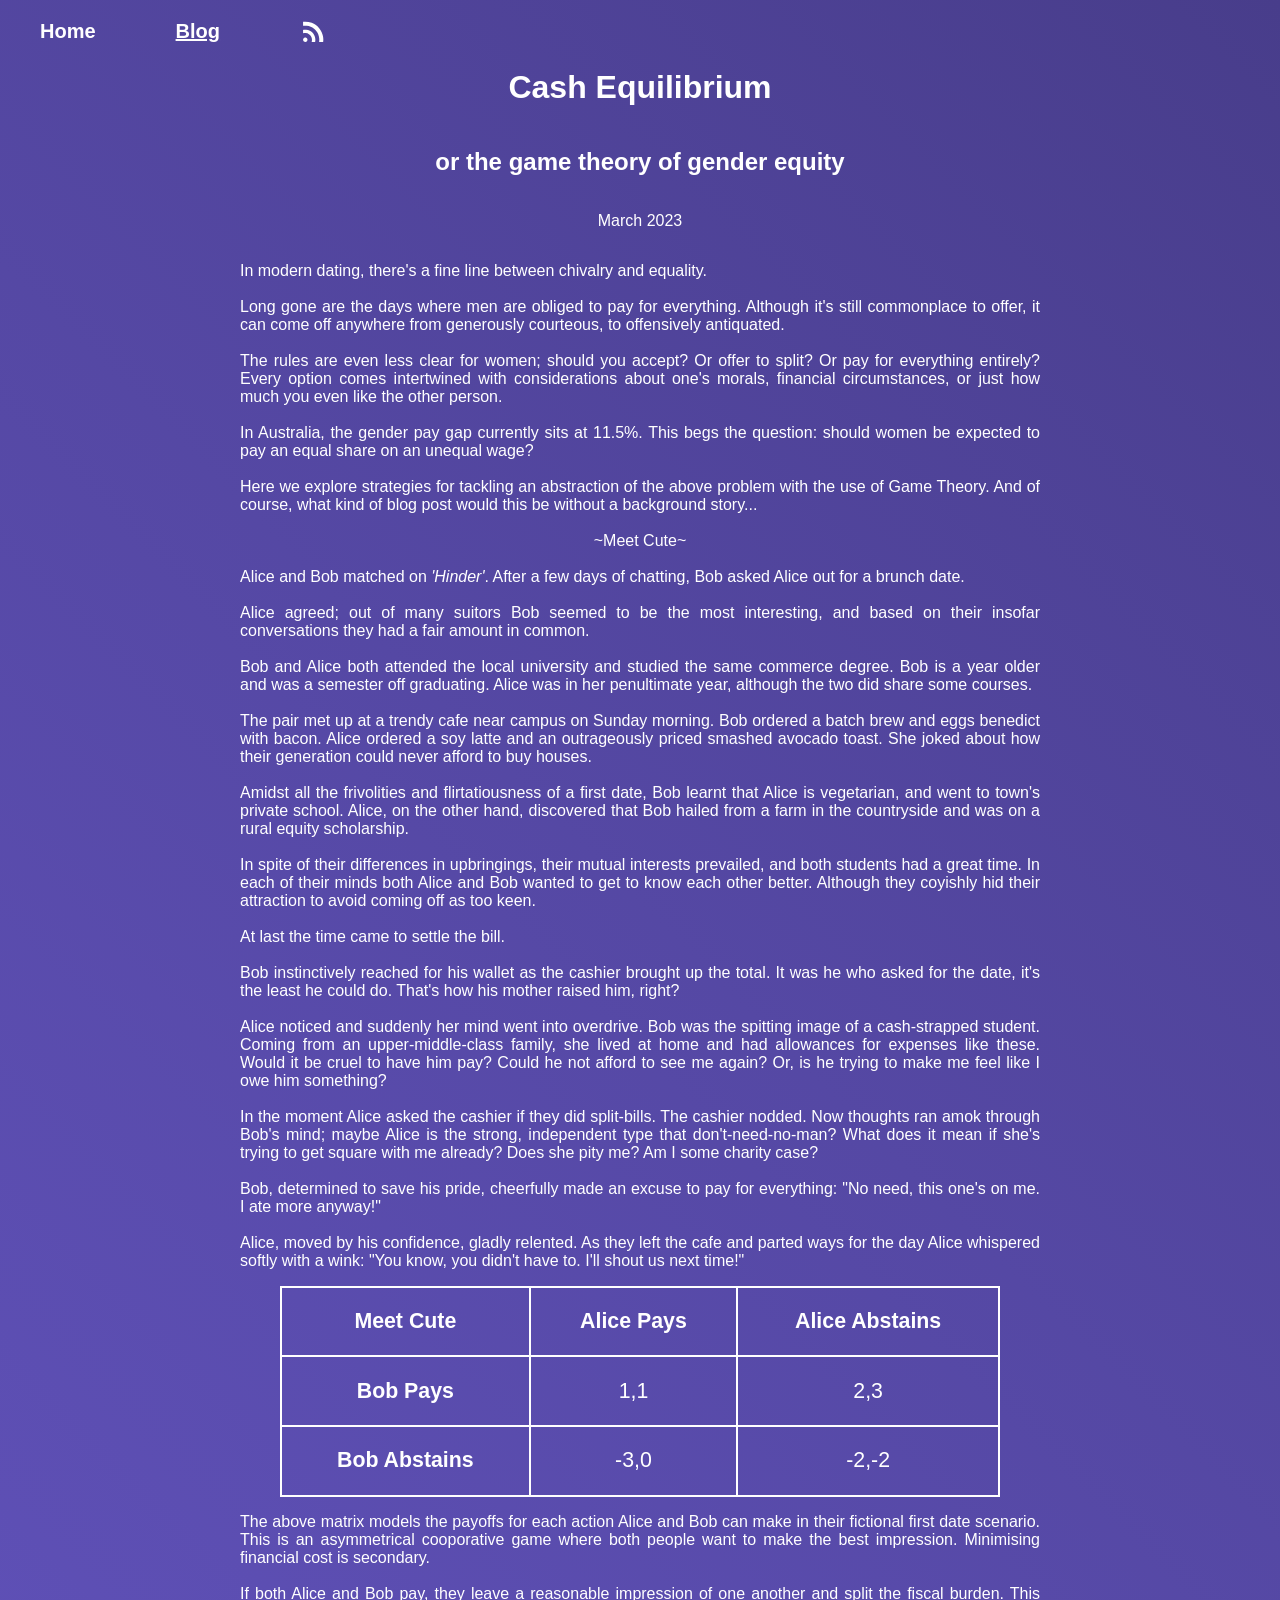
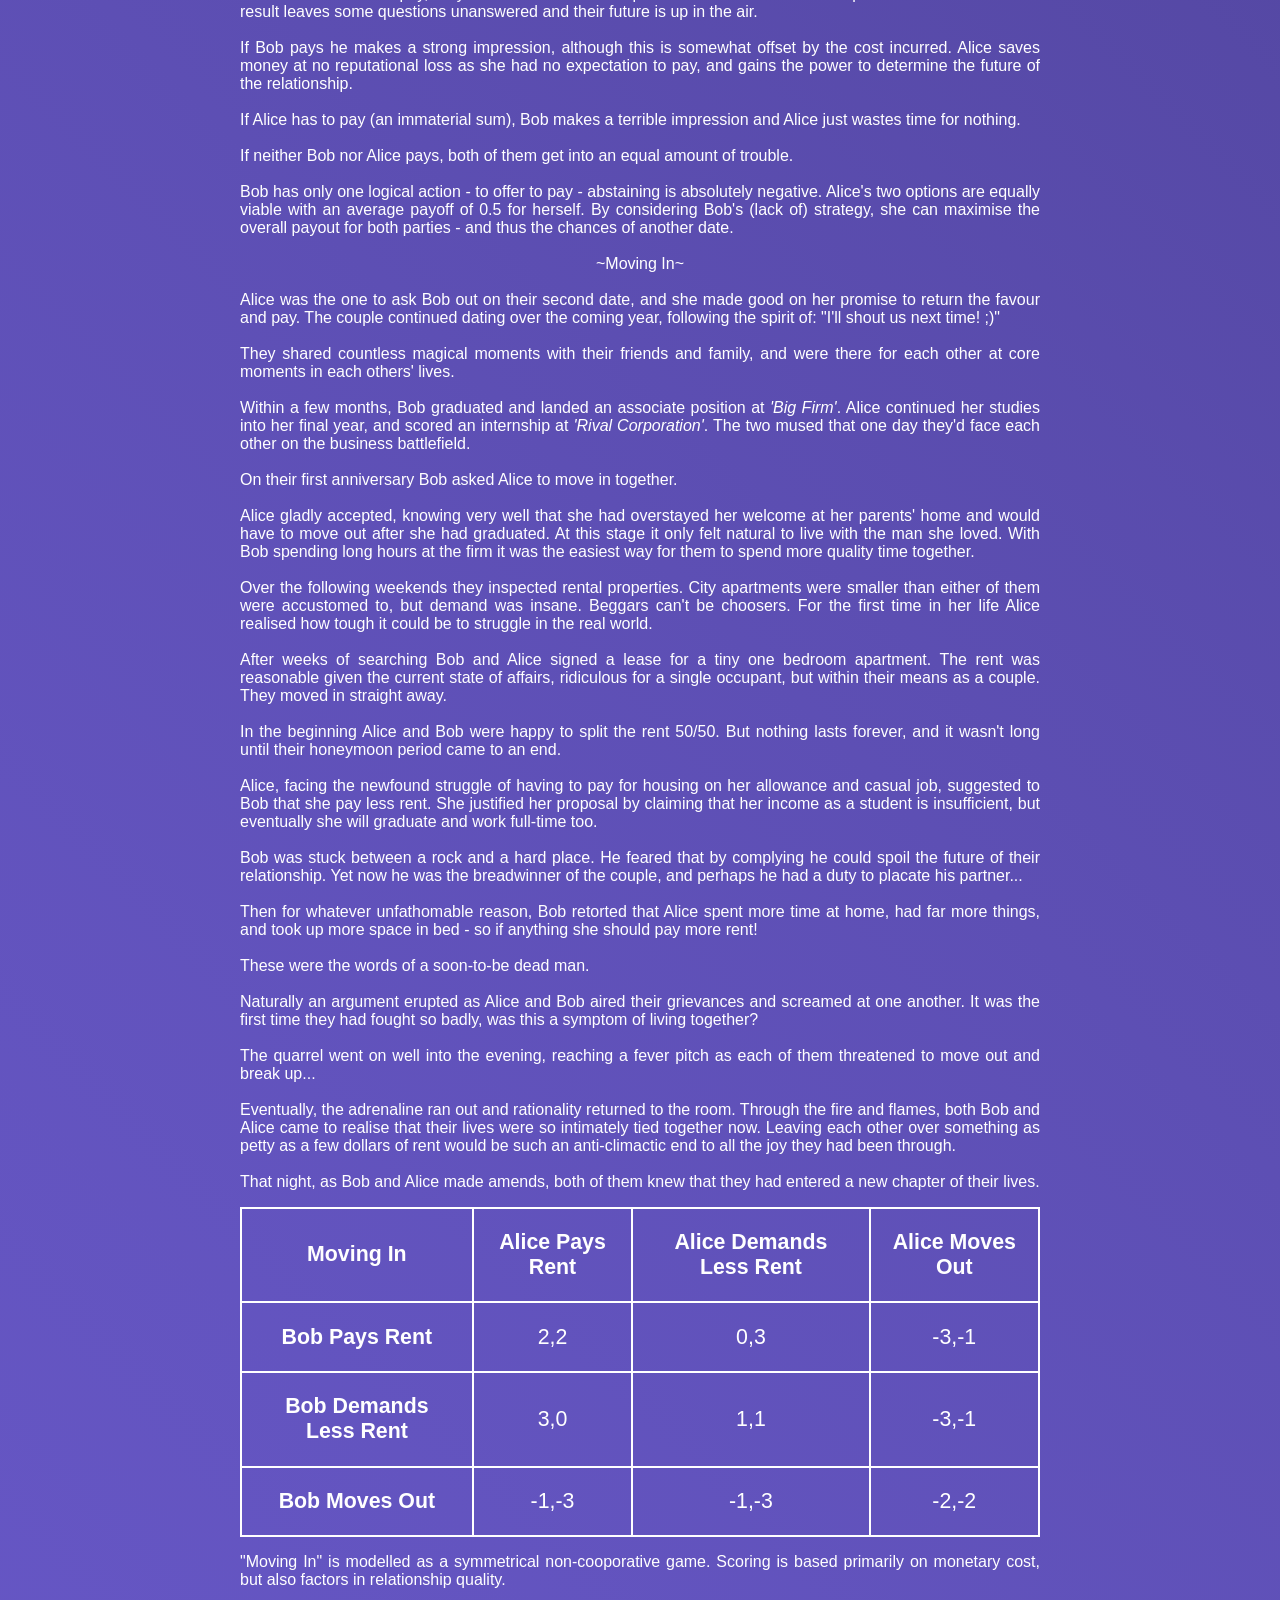
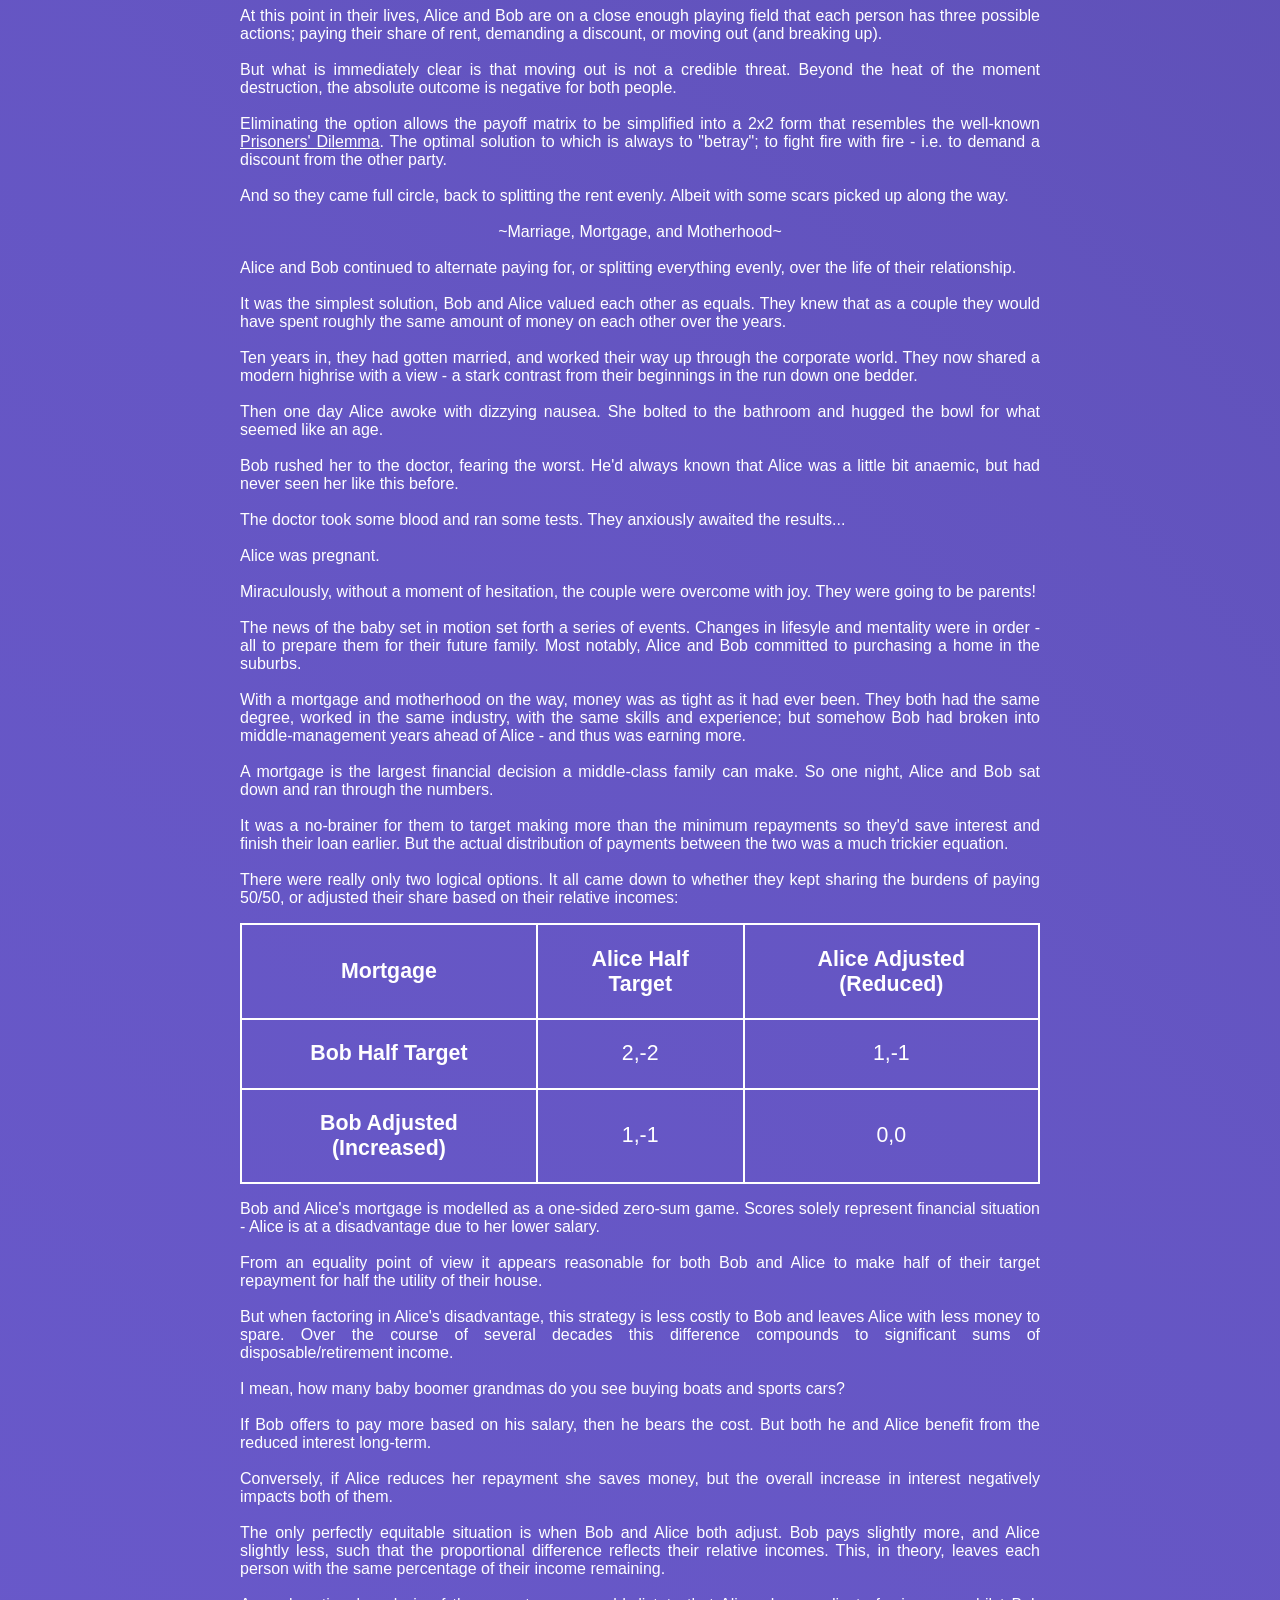
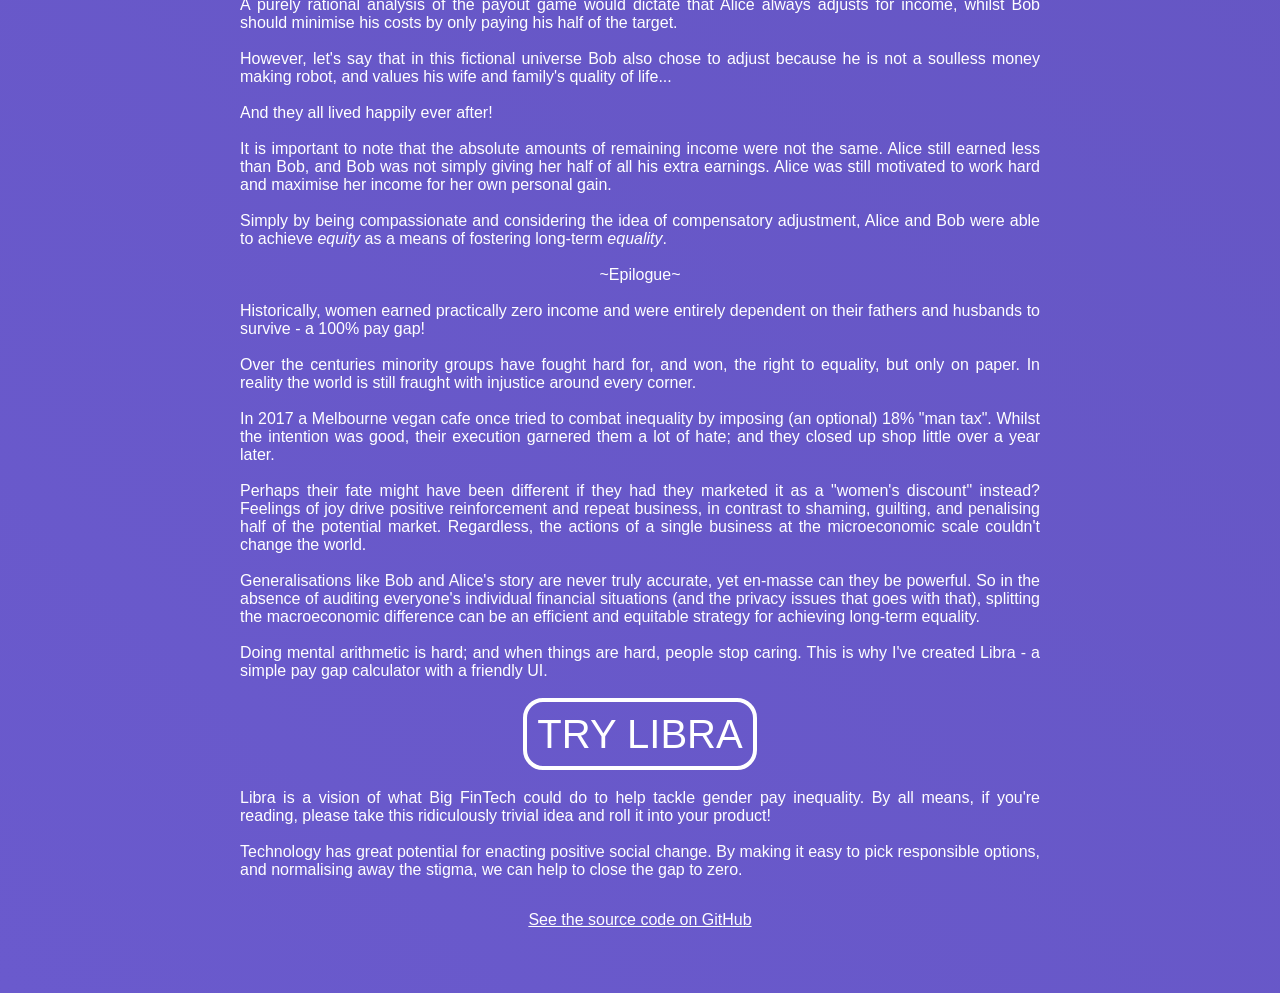
<file: site/blog/3.html>
<!DOCTYPE HTML>

<head>
  <title> Tonz | Cash Equilibrium </title>
  <link rel="stylesheet" type="text/css" href="../css/styles.css">
  <link rel="shortcut icon" href="../favicon.png" type="image/x-icon">
  <link rel="icon" href="../favicon.png" type="image/x-icon">
  <link rel="alternate" type="application/rss+xml" title="RSS" href="../feed.xml">
</head>

<body>
  <div class="container blog">
    <div class="nav" id="blogNav">
      <a href="../index.html"> Home </a>
      <a href="index.html"> <u>Blog</u> </a>
      <a href="/feed.xml"><img src="../img/rss.svg"></a>
    </div>

    <div class="content blogBody">
      <h1 class="title">Cash Equilibrium</h1>
      <h2 class="subtitle">or the game theory of gender equity</h2>
      <p>March 2023</p>
      <p>
        In modern dating, there's a fine line between chivalry and equality.
        <br><br>
        Long gone are the days where men are obliged to pay for everything.
        Although it's still commonplace to offer, it can come off anywhere from generously courteous, to offensively
        antiquated.
        <br><br>
        The rules are even less clear for women; should you accept? Or offer to split? Or pay for everything entirely?
        Every option comes intertwined with considerations about one's morals, financial circumstances, or just how much
        you even like the other person.
        <br><br>
        In Australia, the gender pay gap currently sits at 11.5%.
        This begs the question: should women be expected to pay an equal share on an unequal wage?
        <br><br>
        Here we explore strategies for tackling an abstraction of the above problem with the use of Game Theory.
        And of course, what kind of blog post would this be without a background story...
        <br><br>
        <span class="branch">~Meet Cute~</span><br>
        Alice and Bob matched on <i>'Hinder'</i>. After a few days of chatting, Bob asked Alice out for a brunch date.
        <br><br>
        Alice agreed; out of many suitors Bob seemed to be the most interesting,
        and based on their insofar conversations they had a fair amount in common.
        <br><br>
        Bob and Alice both attended the local university and studied the same commerce degree.
        Bob is a year older and was a semester off graduating. Alice was in her penultimate year, although the two did
        share some courses.
        <br><br>
        The pair met up at a trendy cafe near campus on Sunday morning. Bob ordered a batch brew and eggs benedict with
        bacon.
        Alice ordered a soy latte and an outrageously priced smashed avocado toast. She joked about how their generation
        could never afford to buy houses.
        <br><br>
        Amidst all the frivolities and flirtatiousness of a first date, Bob learnt that Alice is vegetarian, and went to
        town's private school.
        Alice, on the other hand, discovered that Bob hailed from a farm in the countryside and was on a rural equity
        scholarship.
        <br><br>
        In spite of their differences in upbringings, their mutual interests prevailed, and both students had a great
        time.
        In each of their minds both Alice and Bob wanted to get to know each other better.
        Although they coyishly hid their attraction to avoid coming off as too keen.
        <br><br>
        At last the time came to settle the bill.
        <br><br>
        Bob instinctively reached for his wallet as the cashier brought up the total.
        It was he who asked for the date, it's the least he could do. That's how his mother raised him, right?
        <br><br>
        Alice noticed and suddenly her mind went into overdrive. Bob was the spitting image of a cash-strapped student.
        Coming from an upper-middle-class family, she lived at home and had allowances for expenses like these.
        Would it be cruel to have him pay? Could he not afford to see me again? Or, is he trying to make me feel
        like I owe him something?
        <br><br>
        In the moment Alice asked the cashier if they did split-bills. The cashier nodded.
        Now thoughts ran amok through Bob's mind; maybe Alice is the strong, independent type that don't-need-no-man?
        What does it mean if she's trying to get square with me already? Does she pity me? Am I some charity case?
        <br><br>
        Bob, determined to save his pride, cheerfully made an excuse to pay for everything:
        "No need, this one's on me. I ate more anyway!"
        <br><br>
        Alice, moved by his confidence, gladly relented. As they left the cafe and parted ways for the day Alice
        whispered softly with a wink:
        "You know, you didn't have to. I'll shout us next time!"
      </p>
      <table>
        <tr>
          <th>Meet Cute</th>
          <th>Alice Pays</th>
          <th>Alice Abstains</th>
        </tr>
        <tr>
          <th>Bob Pays</th>
          <td>1,1</td>
          <td>2,3</td>
        </tr>
        <tr>
          <th>Bob Abstains</th>
          <td>-3,0</td>
          <td>-2,-2</td>
        </tr>
      </table>
      <p>
        The above matrix models the payoffs for each action Alice and Bob can make in their fictional first date
        scenario.
        This is an asymmetrical cooporative game where both people want to make the best impression. Minimising
        financial cost is secondary.
        <br><br>
        If both Alice and Bob pay, they leave a reasonable impression of one another and split the fiscal burden.
        This result leaves some questions unanswered and their future is up in the air.
        <br><br>
        If Bob pays he makes a strong impression, although this is somewhat offset by the cost incurred.
        Alice saves money at no reputational loss as she had no expectation to pay, and gains the power to determine the
        future of the relationship.
        <br><br>
        If Alice has to pay (an immaterial sum), Bob makes a terrible impression and Alice just wastes time for nothing.
        <br><br>
        If neither Bob nor Alice pays, both of them get into an equal amount of trouble.
        <br><br>
        Bob has only one logical action - to offer to pay - abstaining is absolutely negative.
        Alice's two options are equally viable with an average payoff of 0.5 for herself.
        By considering Bob's (lack of) strategy, she can maximise the overall payout for both parties - and thus the
        chances of another date.
        <br><br>
        <span class="branch">~Moving In~</span><br>
        Alice was the one to ask Bob out on their second date, and she made good on her promise to return the
        favour and pay.
        The couple continued dating over the coming year, following the spirit of: "I'll shout us next time! ;)"
        <br><br>
        They shared countless magical moments with their friends and family,
        and were there for each other at core moments in each others' lives.
        <br><br>
        Within a few months, Bob graduated and landed an associate position at <i>'Big Firm'</i>.
        Alice continued her studies into her final year, and scored an internship at <i>'Rival Corporation'</i>.
        The two mused that one day they'd face each other on the business battlefield.
        <br><br>
        On their first anniversary Bob asked Alice to move in together.
        <br><br>
        Alice gladly accepted, knowing very well that she had overstayed her welcome at her parents' home and would have
        to move out after she had graduated.
        At this stage it only felt natural to live with the man she loved.
        With Bob spending long hours at the firm it was the easiest way for them to spend more quality time together.
        <br><br>
        Over the following weekends they inspected rental properties.
        City apartments were smaller than either of them were accustomed to, but demand was insane.
        Beggars can't be choosers.
        For the first time in her life Alice realised how tough it could be to struggle in the real world.
        <br><br>
        After weeks of searching Bob and Alice signed a lease for a tiny one bedroom apartment.
        The rent was reasonable given the current state of affairs, ridiculous for a single occupant, but within their
        means as a couple.
        They moved in straight away.
        <br><br>
        In the beginning Alice and Bob were happy to split the rent 50/50.
        But nothing lasts forever, and it wasn't long until their honeymoon period came to an end.
        <br><br>
        Alice, facing the newfound struggle of having to pay for housing on her allowance and casual job, suggested to
        Bob that she pay less rent.
        She justified her proposal by claiming that her income as a student is insufficient, but eventually she will
        graduate and work full-time too.
        <br><br>
        Bob was stuck between a rock and a hard place. He feared that by complying he could spoil the future of their
        relationship.
        Yet now he was the breadwinner of the couple, and perhaps he had a duty to placate his partner...
        <br><br>
        Then for whatever unfathomable reason, Bob retorted that Alice spent more time at home, had far more things, and
        took up more space in bed - so if anything she should pay more rent!
        <br><br>
        These were the words of a soon-to-be dead man.
        <br><br>
        Naturally an argument erupted as Alice and Bob aired their grievances and screamed at one another.
        It was the first time they had fought so badly, was this a symptom of living together?
        <br><br>
        The quarrel went on well into the evening, reaching a fever pitch as each of them threatened to move out and
        break up...
        <br><br>
        Eventually, the adrenaline ran out and rationality returned to the room.
        Through the fire and flames, both Bob and Alice came to realise that their lives were so intimately tied
        together now.
        Leaving each other over something as petty as a few dollars of rent would be such an anti-climactic end to all
        the joy they had been through.
        <br><br>
        That night, as Bob and Alice made amends, both of them knew that they had entered a new chapter of their lives.
      </p>
      <table>
        <tr>
          <th>Moving In</th>
          <th>Alice Pays Rent</th>
          <th>Alice Demands Less Rent</th>
          <th>Alice Moves Out</th>
        </tr>
        <tr>
          <th>Bob Pays Rent</th>
          <td>2,2</td>
          <td>0,3</td>
          <td>-3,-1</td>
        </tr>
        <tr>
          <th>Bob Demands Less Rent</th>
          <td>3,0</td>
          <td>1,1</td>
          <td>-3,-1</td>
        </tr>
        <tr>
          <th>Bob Moves Out</th>
          <td>-1,-3</td>
          <td>-1,-3</td>
          <td>-2,-2</td>
        </tr>
      </table>
      <p>
        "Moving In" is modelled as a symmetrical non-cooporative game.
        Scoring is based primarily on monetary cost, but also factors in relationship quality.
        <br><br>
        At this point in their lives, Alice and Bob are on a close enough playing field that each person has three
        possible actions;
        paying their share of rent, demanding a discount, or moving out (and breaking up).
        <br><br>
        But what is immediately clear is that moving out is not a credible threat.
        Beyond the heat of the moment destruction, the absolute outcome is negative for both people.
        <br><br>
        Eliminating the option allows the payoff matrix to be simplified into a 2x2 form that resembles the well-known
        <a href="https://en.wikipedia.org/wiki/Prisoner%27s_dilemma" target="_blank">
          <u>Prisoners' Dilemma</u>.
        </a>
        The optimal solution to which is always to "betray"; to fight fire with fire - i.e. to demand a discount from
        the other party.
        <br><br>
        And so they came full circle, back to splitting the rent evenly. Albeit with some scars picked up along the way.
        <br><br>
        <span class="branch">~Marriage, Mortgage, and Motherhood~</span><br>
        Alice and Bob continued to alternate paying for, or splitting everything evenly, over the life of their
        relationship.
        <br><br>
        It was the simplest solution, Bob and Alice valued each other as equals.
        They knew that as a couple they would have spent roughly the same amount of money on each other over the years.
        <br><br>
        Ten years in, they had gotten married, and worked their way up through the corporate world.
        They now shared a modern highrise with a view - a stark contrast from their beginnings in the run down one
        bedder.
        <br><br>
        Then one day Alice awoke with dizzying nausea. She bolted to the bathroom and hugged the bowl for what seemed
        like an age.
        <br><br>
        Bob rushed her to the doctor, fearing the worst.
        He'd always known that Alice was a little bit anaemic, but had never seen her like this before.
        <br><br>
        The doctor took some blood and ran some tests. They anxiously awaited the results...
        <br><br>
        Alice was pregnant.
        <br><br>
        Miraculously, without a moment of hesitation, the couple were overcome with joy. They were going to be parents!
        <br><br>
        The news of the baby set in motion set forth a series of events.
        Changes in lifesyle and mentality were in order - all to prepare them for their future family.
        Most notably, Alice and Bob committed to purchasing a home in the suburbs.
        <br><br>
        With a mortgage and motherhood on the way, money was as tight as it had ever been.
        They both had the same degree, worked in the same industry, with the same skills and experience;
        but somehow Bob had broken into middle-management years ahead of Alice - and thus was earning more.
        <br><br>
        A mortgage is the largest financial decision a middle-class family can make.
        So one night, Alice and Bob sat down and ran through the numbers.
        <br><br>
        It was a no-brainer for them to target making more than the minimum repayments so they'd save interest and
        finish their loan earlier.
        But the actual distribution of payments between the two was a much trickier equation.
        <br><br>
        There were really only two logical options. It all came down to whether they kept sharing the burdens of paying
        50/50,
        or adjusted their share based on their relative incomes:
      </p>
      <table>
        <tr>
          <th>Mortgage</th>
          <th>Alice Half Target</th>
          <th>Alice Adjusted (Reduced)</th>
        </tr>
        <tr>
          <th>Bob Half Target</th>
          <td>2,-2</td>
          <td>1,-1</td>
        </tr>
        <tr>
          <th>Bob Adjusted (Increased)</th>
          <td>1,-1</td>
          <td>0,0</td>
        </tr>
      </table>
      <p>
        Bob and Alice's mortgage is modelled as a one-sided zero-sum game.
        Scores solely represent financial situation - Alice is at a disadvantage due to her lower salary.
        <br></br>
        From an equality point of view it appears reasonable for both Bob and Alice to make half of their target
        repayment for half the utility of their house.
        <br></br>
        But when factoring in Alice's disadvantage, this strategy is less costly to Bob and leaves Alice with less money
        to spare.
        Over the course of several decades this difference compounds to significant sums of disposable/retirement
        income.
        <br></br>
        I mean, how many baby boomer grandmas do you see buying boats and sports cars?
        <br></br>
        If Bob offers to pay more based on his salary, then he bears the cost. But both he and Alice benefit from the
        reduced interest long-term.
        <br></br>
        Conversely, if Alice reduces her repayment she saves money, but the overall increase in interest negatively
        impacts both of them.
        <br></br>
        The only perfectly equitable situation is when Bob and Alice both adjust.
        Bob pays slightly more, and Alice slightly less, such that the proportional difference reflects their relative
        incomes.
        This, in theory, leaves each person with the same percentage of their income remaining.
        <br></br>
        A purely rational analysis of the payout game would dictate that Alice always adjusts for income, whilst Bob
        should minimise his costs by only paying his half of the target.
        <br></br>
        However, let's say that in this fictional universe Bob also chose to adjust because he is not a soulless money
        making robot, and values his wife and family's quality of life...
        <br></br>
        And they all lived happily ever after!
        <br></br>
        It is important to note that the absolute amounts of remaining income were not the same.
        Alice still earned less than Bob, and Bob was not simply giving her half of all his extra earnings.
        Alice was still motivated to work hard and maximise her income for her own personal gain.
        <br></br>
        Simply by being compassionate and considering the idea of compensatory adjustment, Alice and Bob were able to
        achieve <i>equity</i> as a means of fostering long-term <i>equality</i>.
        <br><br>
        <span class="branch">~Epilogue~</span><br>
        Historically, women earned practically zero income and were entirely dependent on their fathers and husbands to
        survive - a 100% pay gap!
        <br></br>
        Over the centuries minority groups have fought hard for, and won, the right to equality, but only on paper.
        In reality the world is still fraught with injustice around every corner.
        <br></br>
        In 2017 a Melbourne vegan cafe once tried to combat inequality by imposing (an optional) 18% "man tax".
        Whilst the intention was good, their execution garnered them a lot of hate; and they closed up shop little over
        a year later.
        <br></br>
        Perhaps their fate might have been different if they had they marketed it as a "women's discount" instead?
        Feelings of joy drive positive reinforcement and repeat business,
        in contrast to shaming, guilting, and penalising half of the potential market.
        Regardless, the actions of a single business at the microeconomic scale couldn't change the world.
        <br></br>
        Generalisations like Bob and Alice's story are never truly accurate, yet en-masse can they be powerful.
        So in the absence of auditing everyone's individual financial situations (and the privacy issues that goes with
        that), splitting the macroeconomic difference can be an efficient and equitable strategy for achieving long-term
        equality.
        <br><br>
        Doing mental arithmetic is hard; and when things are hard, people stop caring.
        This is why I've created Libra - a simple pay gap calculator with a friendly UI.
      </p>
      <p>
        <a href="https://libra.tonz.io" target="_blank"
          style="font-size: 2.5em; padding: 0.25em; border: 3pt solid white; border-radius: 0.5em;">
          TRY LIBRA</a>
      </p>
      <p>
        Libra is a vision of what Big FinTech could do to help tackle gender pay inequality.
        By all means, if you're reading, please take this ridiculously trivial idea and roll it into your product!
        <br><br>
        Technology has great potential for enacting positive social change.
        By making it easy to pick responsible options, and normalising away the stigma, we can help to close the gap to
        zero.
      </p>
      <p>
        <a href="https://github.com/tonzdev/libra" target="_blank"><u>See the source code on GitHub</u></a>
      </p>
    </div>
  </div>
</body>
</file>
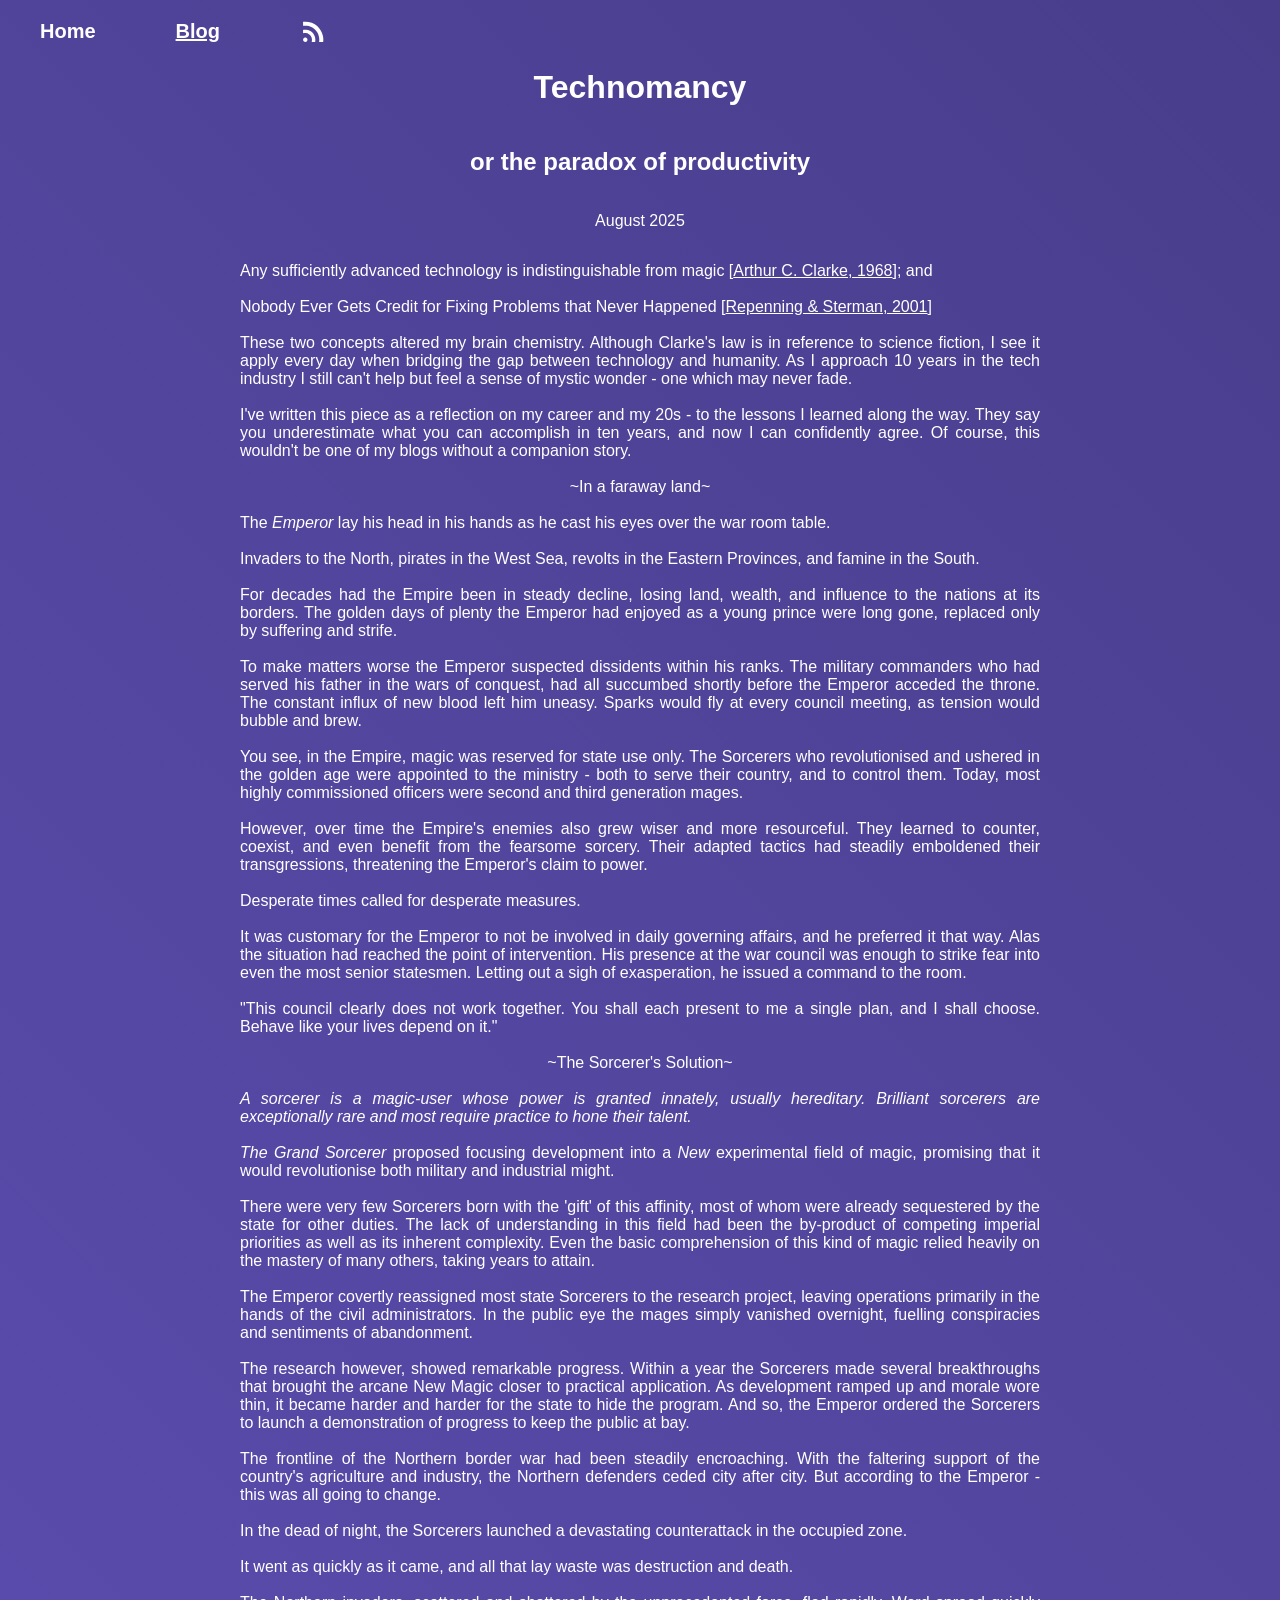
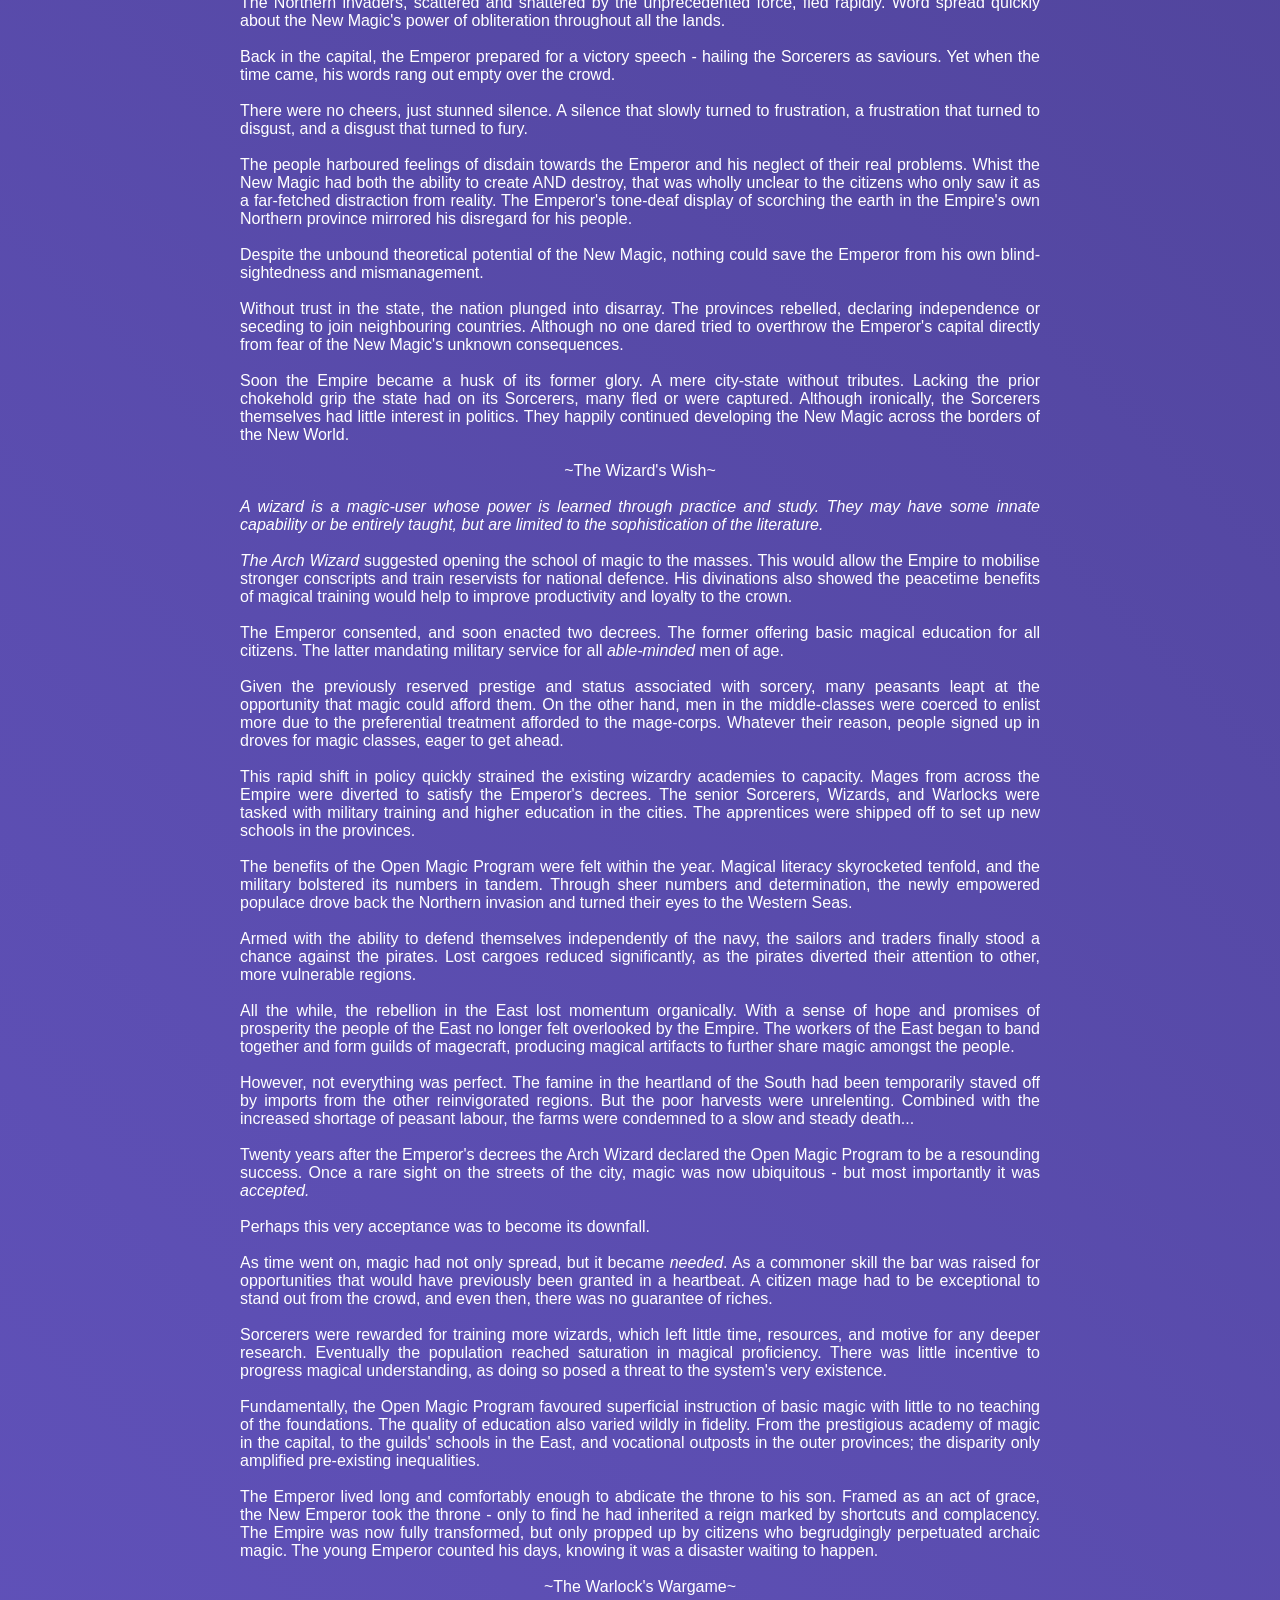
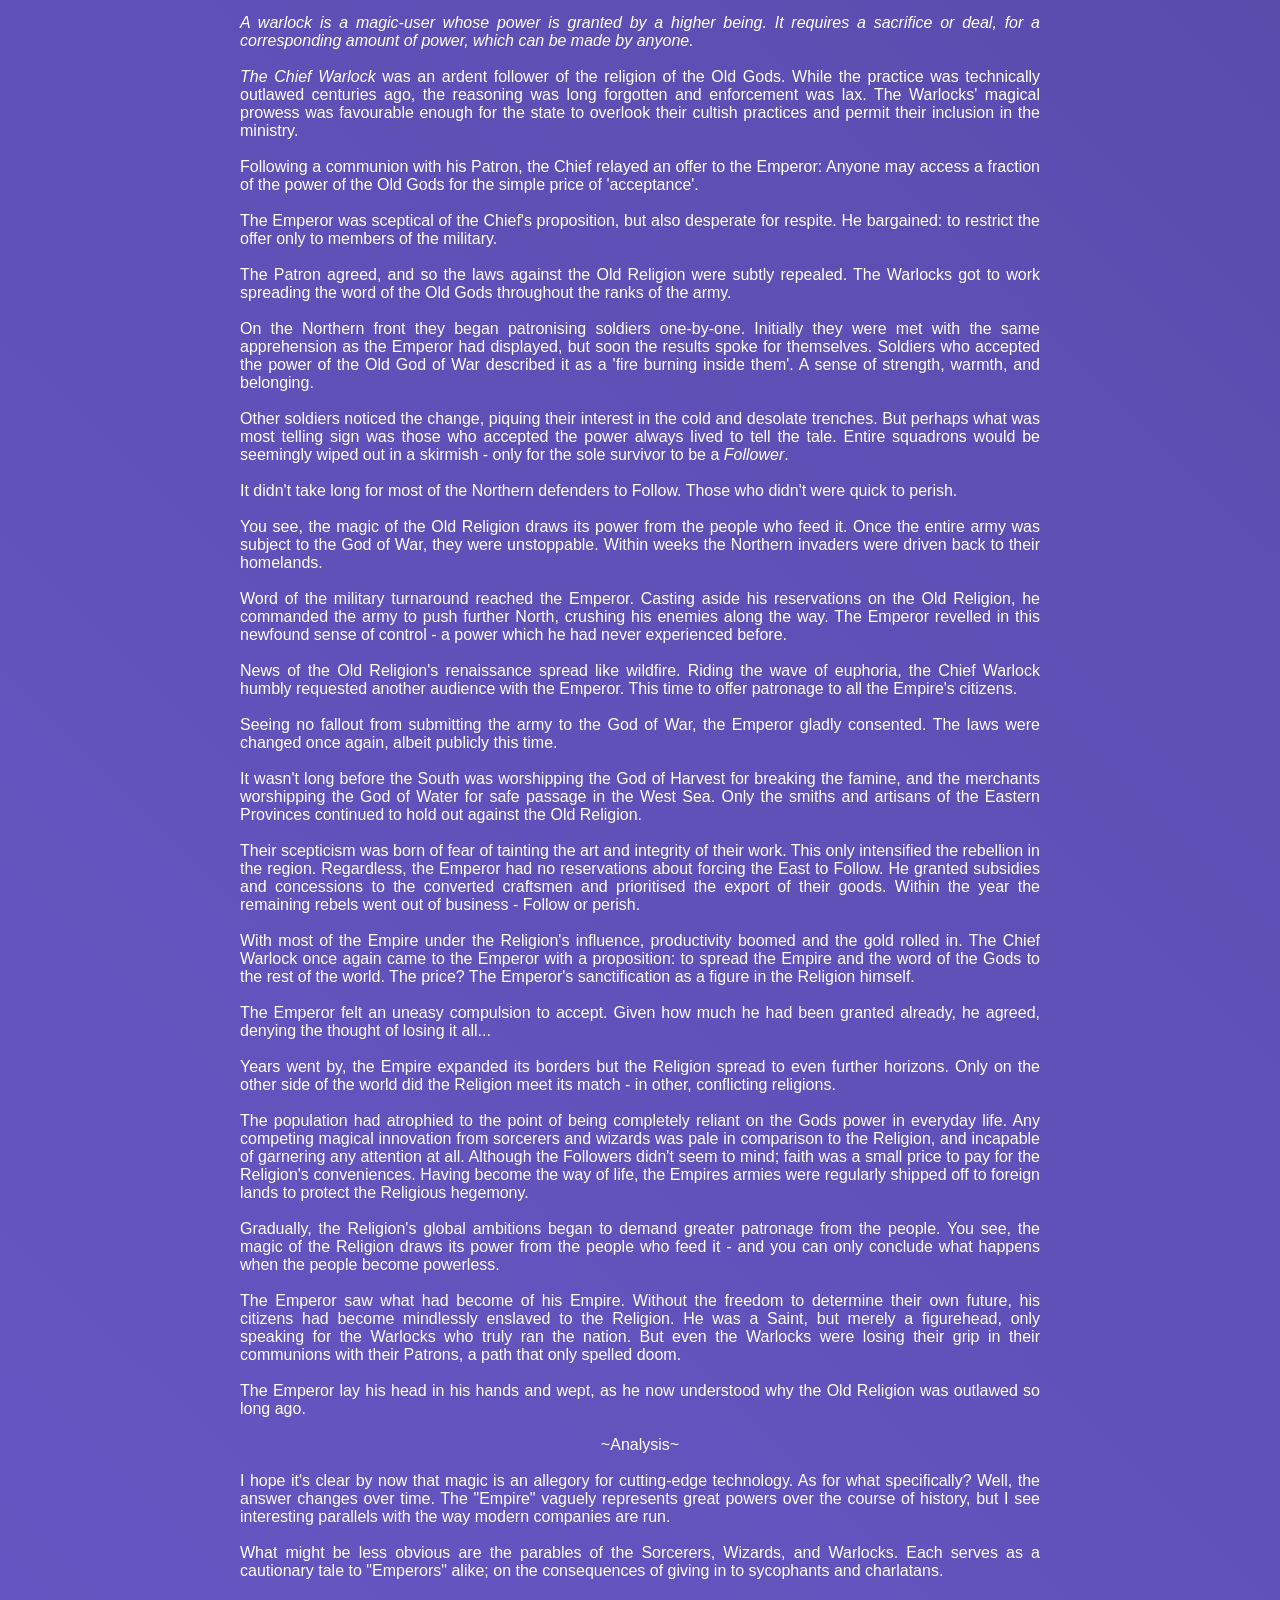
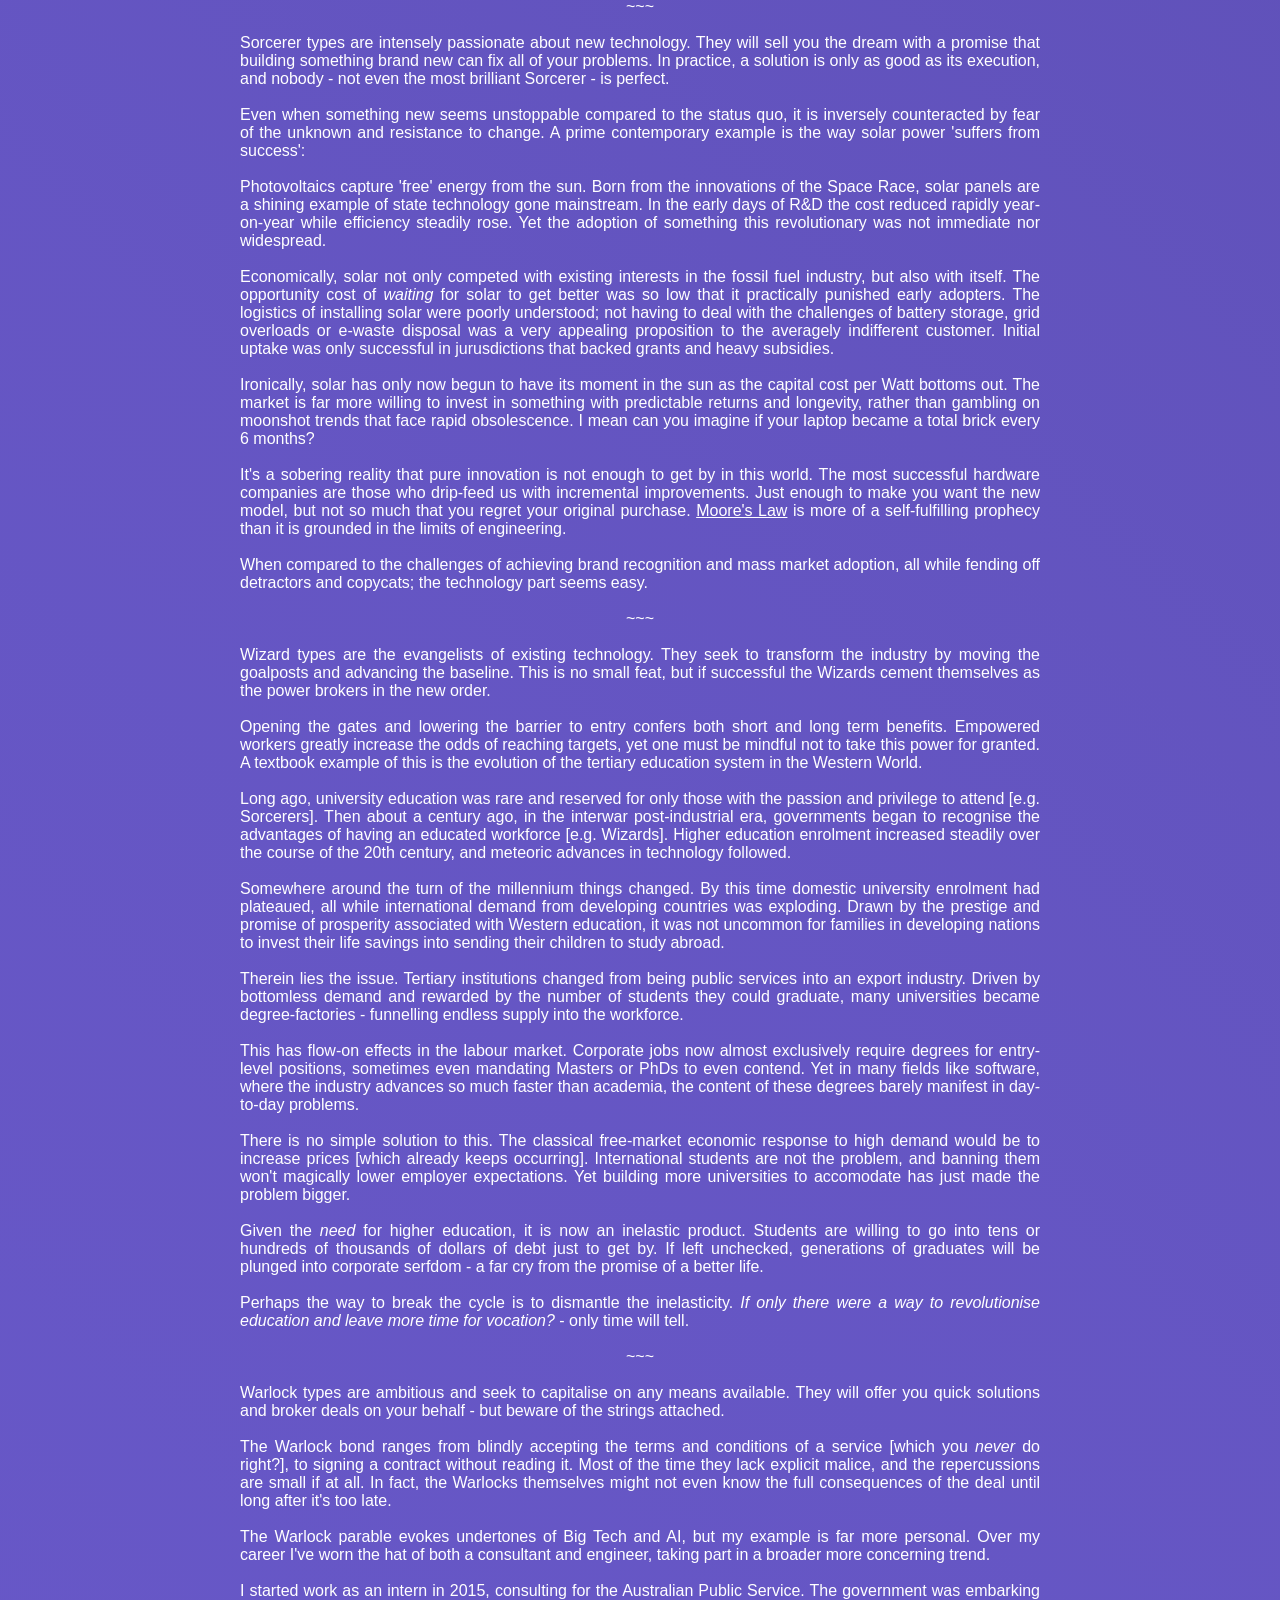
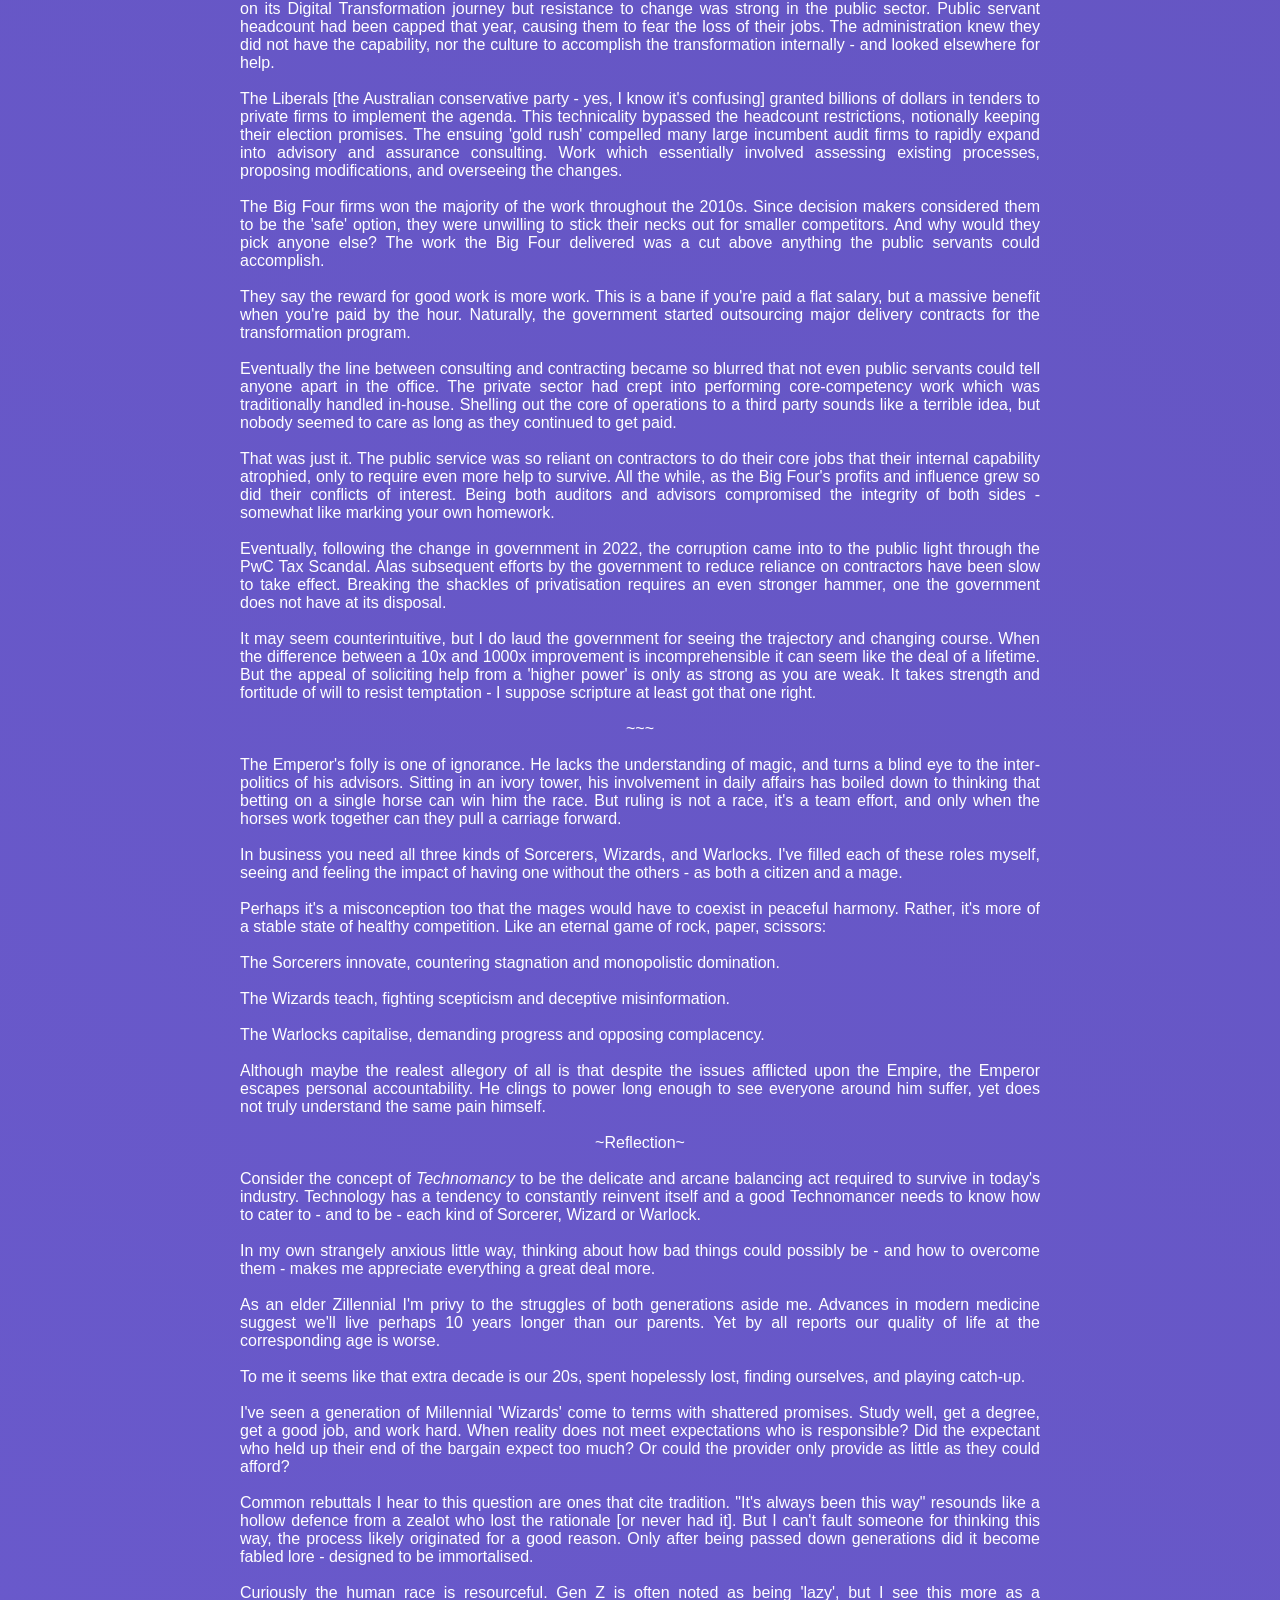
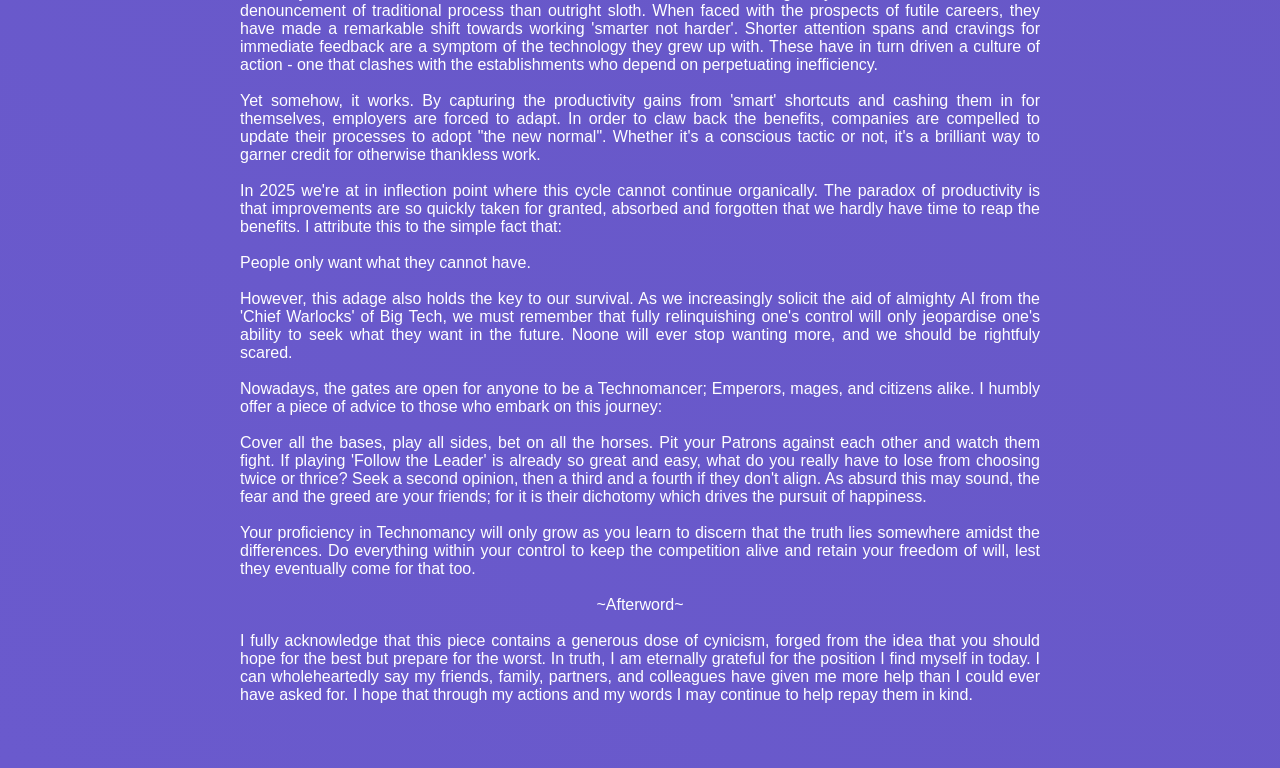
<file: site/blog/4.html>
<!DOCTYPE HTML>

<head>
  <title> Tonz | Technomancy </title>
  <link rel="stylesheet" type="text/css" href="../css/styles.css">
  <link rel="shortcut icon" href="../favicon.png" type="image/x-icon">
  <link rel="icon" href="../favicon.png" type="image/x-icon">
  <link rel="alternate" type="application/rss+xml" title="RSS" href="../feed.xml">
</head>

<body>
  <div class="container blog">
    <div class="nav" id="blogNav">
      <a href="../index.html"> Home </a>
      <a href="index.html"> <u>Blog</u> </a>
      <a href="/feed.xml"><img src="../img/rss.svg"></a>
    </div>

    <div class="content blogBody">
      <h1 class="title"> Technomancy </h1>
      <h2 class="subtitle"> or the paradox of productivity </h2>
      <p>August 2025</p>
      <p>
        <a href="https://en.wikipedia.org/wiki/Clarke%27s_three_laws" target="_blank">
          Any sufficiently advanced technology is indistinguishable from magic [<u>Arthur C. Clarke, 1968</u>]; and
        </a>
        <br><br>
        <a href="https://web.mit.edu/nelsonr/www/Repenning%3DSterman_CMR_su01_.pdf" target="_blank">
          Nobody Ever Gets Credit for Fixing Problems that Never Happened [<u>Repenning & Sterman, 2001</u>]
        </a>
        <br><br>
        These two concepts altered my brain chemistry.
        Although Clarke's law is in reference to science fiction, I see it apply every day when bridging the gap between technology and humanity.
        As I approach 10 years in the tech industry I still can't help but feel a sense of mystic wonder - one which may never fade.
        <br><br>
        I've written this piece as a reflection on my career and my 20s - to the lessons I learned along the way.
        They say you underestimate what you can accomplish in ten years, and now I can confidently agree.
        Of course, this wouldn't be one of my blogs without a companion story.
        <br><br>
        <span class="branch">~In a faraway land~</span><br>
        The <i>Emperor</i> lay his head in his hands as he cast his eyes over the war room table.
        <br><br>
        Invaders to the North, pirates in the West Sea, revolts in the Eastern Provinces, and famine in the South.
        <br><br>
        For decades had the Empire been in steady decline, losing land, wealth, and influence to the nations at its borders.
        The golden days of plenty the Emperor had enjoyed as a young prince were long gone, replaced only by suffering and strife.
        <br><br>
        To make matters worse the Emperor suspected dissidents within his ranks.
        The military commanders who had served his father in the wars of conquest, had all succumbed shortly before the Emperor acceded the throne.
        The constant influx of new blood left him uneasy. Sparks would fly at every council meeting, as tension would bubble and brew.
        <br><br>
        You see, in the Empire, magic was reserved for state use only.
        The Sorcerers who revolutionised and ushered in the golden age were appointed to the ministry - both to serve their country, and to control them.
        Today, most highly commissioned officers were second and third generation mages.
        <br><br>
        However, over time the Empire's enemies also grew wiser and more resourceful.
        They learned to counter, coexist, and even benefit from the fearsome sorcery.
        Their adapted tactics had steadily emboldened their transgressions, threatening the Emperor's claim to power.
        <br><br>
        Desperate times called for desperate measures.
        <br><br>
        It was customary for the Emperor to not be involved in daily governing affairs, and he preferred it that way.
        Alas the situation had reached the point of intervention.
        His presence at the war council was enough to strike fear into even the most senior statesmen.
        Letting out a sigh of exasperation, he issued a command to the room.
        <br><br>
        "This council clearly does not work together. You shall each present to me a single plan, and I shall choose. Behave like your lives depend on it."
        <br><br>
        <span class="branch">~The Sorcerer's Solution~</span><br>
        <i>
          A sorcerer is a magic-user whose power is granted innately, usually hereditary.
          Brilliant sorcerers are exceptionally rare and most require practice to hone their talent.
        </i>
        <br><br>
        <i>The Grand Sorcerer</i> proposed focusing development into a <i>New</i> experimental field of magic,
        promising that it would revolutionise both military and industrial might.
        <br><br>
        There were very few Sorcerers born with the 'gift' of this affinity, most of whom were already sequestered by the state for other duties.
        The lack of understanding in this field had been the by-product of competing imperial priorities as well as its inherent complexity.
        Even the basic comprehension of this kind of magic relied heavily on the mastery of many others, taking years to attain.
        <br><br>
        The Emperor covertly reassigned most state Sorcerers to the research project, leaving operations primarily in the hands of the civil administrators.
        In the public eye the mages simply vanished overnight, fuelling conspiracies and sentiments of abandonment.
        <br><br>
        The research however, showed remarkable progress.
        Within a year the Sorcerers made several breakthroughs that brought the arcane New Magic closer to practical application.
        As development ramped up and morale wore thin, it became harder and harder for the state to hide the program.
        And so, the Emperor ordered the Sorcerers to launch a demonstration of progress to keep the public at bay.
        <br><br>
        The frontline of the Northern border war had been steadily encroaching.
        With the faltering support of the country's agriculture and industry, the Northern defenders ceded city after city.
        But according to the Emperor - this was all going to change.
        <br><br>
        In the dead of night, the Sorcerers launched a devastating counterattack in the occupied zone.
        <br><br>
        It went as quickly as it came, and all that lay waste was destruction and death.
        <br><br>
        The Northern invaders, scattered and shattered by the unprecedented force, fled rapidly.
        Word spread quickly about the New Magic's power of obliteration throughout all the lands.
        <br><br>
        Back in the capital, the Emperor prepared for a victory speech - hailing the Sorcerers as saviours.
        Yet when the time came, his words rang out empty over the crowd.
        <br><br>
        There were no cheers, just stunned silence. A silence that slowly turned to frustration, a frustration that
        turned to disgust, and a disgust that turned to fury.
        <br><br>
        The people harboured feelings of disdain towards the Emperor and his neglect of their real problems.
        Whist the New Magic had both the ability to create AND destroy,
        that was wholly unclear to the citizens who only saw it as a far-fetched distraction from reality.
        The Emperor's tone-deaf display of scorching the earth in the Empire's own Northern province mirrored his disregard for his people.
        <br><br>
        Despite the unbound theoretical potential of the New Magic, nothing could save the Emperor from his own blind-sightedness and mismanagement.
        <br><br>
        Without trust in the state, the nation plunged into disarray.
        The provinces rebelled, declaring independence or seceding to join neighbouring countries.
        Although no one dared tried to overthrow the Emperor's capital directly from fear of the New Magic's unknown consequences.
        <br><br>
        Soon the Empire became a husk of its former glory. A mere city-state without tributes.
        Lacking the prior chokehold grip the state had on its Sorcerers, many fled or were captured.
        Although ironically, the Sorcerers themselves had little interest in politics.
        They happily continued developing the New Magic across the borders of the New World.
        <br><br>
        <span class="branch">~The Wizard's Wish~</span><br>
        <i>
          A wizard is a magic-user whose power is learned through practice and study.
          They may have some innate capability or be entirely taught, but are limited to the sophistication of the literature.
        </i>
        <br><br>
        <i>The Arch Wizard</i> suggested opening the school of magic to the masses.
        This would allow the Empire to mobilise stronger conscripts and train reservists for national defence.
        His divinations also showed the peacetime benefits of magical training would help to improve productivity and loyalty to the crown.
        <br><br>
        The Emperor consented, and soon enacted two decrees.
        The former offering basic magical education for all citizens.
        The latter mandating military service for all <i>able-minded</i> men of age.
        <br><br>
        Given the previously reserved prestige and status associated with sorcery, many peasants leapt at the opportunity that magic could afford them.
        On the other hand, men in the middle-classes were coerced to enlist more due to the preferential treatment afforded to the mage-corps.
        Whatever their reason, people signed up in droves for magic classes, eager to get ahead.
        <br><br>
        This rapid shift in policy quickly strained the existing wizardry academies to capacity.
        Mages from across the Empire were diverted to satisfy the Emperor's decrees.
        The senior Sorcerers, Wizards, and Warlocks were tasked with military training and higher education in the cities.
        The apprentices were shipped off to set up new schools in the provinces.
        <br><br>
        The benefits of the Open Magic Program were felt within the year.
        Magical literacy skyrocketed tenfold, and the military bolstered its numbers in tandem.
        Through sheer numbers and determination, the newly empowered populace drove back the Northern invasion and turned their eyes to the Western Seas.
        <br><br>
        Armed with the ability to defend themselves independently of the navy, the sailors and traders finally stood a chance against the pirates.
        Lost cargoes reduced significantly, as the pirates diverted their attention to other, more vulnerable regions.
        <br><br>
        All the while, the rebellion in the East lost momentum organically.
        With a sense of hope and promises of prosperity the people of the East no longer felt overlooked by the Empire.
        The workers of the East began to band together and form guilds of magecraft, producing magical artifacts to further share magic amongst the people.
        <br><br>
        However, not everything was perfect.
        The famine in the heartland of the South had been temporarily staved off by imports from the other reinvigorated regions.
        But the poor harvests were unrelenting.
        Combined with the increased shortage of peasant labour, the farms were condemned to a slow and steady death...
        <br><br>
        Twenty years after the Emperor's decrees the Arch Wizard declared the Open Magic Program to be a resounding success.
        Once a rare sight on the streets of the city, magic was now ubiquitous - but most importantly it was <i>accepted.</i>
        <br><br>
        Perhaps this very acceptance was to become its downfall.
        <br><br>
        As time went on, magic had not only spread, but it became <i>needed</i>.
        As a commoner skill the bar was raised for opportunities that would have previously been granted in a heartbeat.
        A citizen mage had to be exceptional to stand out from the crowd, and even then, there was no guarantee of riches.
        <br><br>
        Sorcerers were rewarded for training more wizards, which left little time, resources, and motive for any deeper research.
        Eventually the population reached saturation in magical proficiency.
        There was little incentive to progress magical understanding, as doing so posed a threat to the system's very existence.
        <br><br>
        Fundamentally, the Open Magic Program favoured superficial instruction of basic magic with little to no teaching of the foundations.
        The quality of education also varied wildly in fidelity.
        From the prestigious academy of magic in the capital, to the guilds' schools in the East, and vocational outposts in the outer provinces;
        the disparity only amplified pre-existing inequalities.
        <br><br>
        The Emperor lived long and comfortably enough to abdicate the throne to his son.
        Framed as an act of grace, the New Emperor took the throne - only to find he had inherited a reign marked by shortcuts and complacency.
        The Empire was now fully transformed, but only propped up by citizens who begrudgingly perpetuated archaic magic.
        The young Emperor counted his days, knowing it was a disaster waiting to happen.
        <br><br>
        <span class="branch">~The Warlock's Wargame~</span><br>
        <i>
          A warlock is a magic-user whose power is granted by a higher being. 
          It requires a sacrifice or deal, for a corresponding amount of power, which can be made by anyone.
        </i>
        <br><br>
        <i>The Chief Warlock</i> was an ardent follower of the religion of the Old Gods.
        While the practice was technically outlawed centuries ago, the reasoning was long forgotten and enforcement was lax.
        The Warlocks' magical prowess was favourable enough for the state to overlook their cultish practices and permit their inclusion in the ministry.
        <br><br>
        Following a communion with his Patron, the Chief relayed an offer to the Emperor:
        Anyone may access a fraction of the power of the Old Gods for the simple price of 'acceptance'.
        <br><br>
        The Emperor was sceptical of the Chief's proposition, but also desperate for respite.
        He bargained: to restrict the offer only to members of the military.
        <br><br>
        The Patron agreed, and so the laws against the Old Religion were subtly repealed.
        The Warlocks got to work spreading the word of the Old Gods throughout the ranks of the army.
        <br><br>
        On the Northern front they began patronising soldiers one-by-one.
        Initially they were met with the same apprehension as the Emperor had displayed, but soon the results spoke for themselves.
        Soldiers who accepted the power of the Old God of War described it as a 'fire burning inside them'.
        A sense of strength, warmth, and belonging.
        <br><br>
        Other soldiers noticed the change, piquing their interest in the cold and desolate trenches.
        But perhaps what was most telling sign was those who accepted the power always lived to tell the tale.
        Entire squadrons would be seemingly wiped out in a skirmish - only for the sole survivor to be a <i>Follower</i>.
        <br><br>
        It didn't take long for most of the Northern defenders to Follow. Those who didn't were quick to perish.
        <br><br>
        You see, the magic of the Old Religion draws its power from the people who feed it.
        Once the entire army was subject to the God of War, they were unstoppable.
        Within weeks the Northern invaders were driven back to their homelands.
        <br><br>
        Word of the military turnaround reached the Emperor.
        Casting aside his reservations on the Old Religion, he commanded the army to push further North, crushing his enemies along the way.
        The Emperor revelled in this newfound sense of control - a power which he had never experienced before.
        <br><br>
        News of the Old Religion's renaissance spread like wildfire.
        Riding the wave of euphoria, the Chief Warlock humbly requested another audience with the Emperor.
        This time to offer patronage to all the Empire's citizens.
        <br><br>
        Seeing no fallout from submitting the army to the God of War, the Emperor gladly consented.
        The laws were changed once again, albeit publicly this time.
        <br><br>
        It wasn't long before the South was worshipping the God of Harvest for breaking the famine,
        and the merchants worshipping the God of Water for safe passage in the West Sea.
        Only the smiths and artisans of the Eastern Provinces continued to hold out against the Old Religion.
        <br><br>
        Their scepticism was born of fear of tainting the art and integrity of their work.
        This only intensified the rebellion in the region.
        Regardless, the Emperor had no reservations about forcing the East to Follow.
        He granted subsidies and concessions to the converted craftsmen and prioritised the export of their goods.
        Within the year the remaining rebels went out of business - Follow or perish.
        <br><br>
        With most of the Empire under the Religion's influence, productivity boomed and the gold rolled in.
        The Chief Warlock once again came to the Emperor with a proposition: to spread the Empire and the word of the Gods to the rest of the world.
        The price? The Emperor's sanctification as a figure in the Religion himself.
        <br><br>
        The Emperor felt an uneasy compulsion to accept.
        Given how much he had been granted already, he agreed, denying the thought of losing it all...
        <br><br>
        Years went by, the Empire expanded its borders but the Religion spread to even further horizons.
        Only on the other side of the world did the Religion meet its match - in other, conflicting religions.
        <br><br>
        The population had atrophied to the point of being completely reliant on the Gods power in everyday life.
        Any competing magical innovation from sorcerers and wizards was pale in comparison to the Religion, and incapable of garnering any attention at all.
        Although the Followers didn't seem to mind; faith was a small price to pay for the Religion's conveniences.
        Having become the way of life, the Empires armies were regularly shipped off to foreign lands to protect the Religious hegemony.
        <br><br>
        Gradually, the Religion's global ambitions began to demand greater patronage from the people.
        You see, the magic of the Religion draws its power from the people who feed it - and you can only conclude what happens when the people become powerless.
        <br><br>
        The Emperor saw what had become of his Empire.
        Without the freedom to determine their own future, his citizens had become mindlessly enslaved to the Religion.
        He was a Saint, but merely a figurehead, only speaking for the Warlocks who truly ran the nation.
        But even the Warlocks were losing their grip in their communions with their Patrons, a path that only spelled doom.
        <br><br>
        The Emperor lay his head in his hands and wept, as he now understood why the Old Religion was outlawed so long ago.
        <br><br>
        <span class="branch">~Analysis~</span><br>
        I hope it's clear by now that magic is an allegory for cutting-edge technology.
        As for what specifically? Well, the answer changes over time.
        The "Empire" vaguely represents great powers over the course of history, but I see interesting parallels with the way modern companies are run.
        <br><br>
        What might be less obvious are the parables of the Sorcerers, Wizards, and Warlocks.
        Each serves as a cautionary tale to "Emperors" alike; on the consequences of giving in to sycophants and charlatans.
        <br><br>
        <span class="branch">~~~</span><br>
        Sorcerer types are intensely passionate about new technology.
        They will sell you the dream with a promise that building something brand new can fix all of your problems.
        In practice, a solution is only as good as its execution, and nobody - not even the most brilliant Sorcerer - is perfect.
        <br><br>
        Even when something new seems unstoppable compared to the status quo, it is inversely counteracted by fear of the unknown and resistance to change.
        A prime contemporary example is the way solar power 'suffers from success':
        <br><br>
        Photovoltaics capture 'free' energy from the sun.
        Born from the innovations of the Space Race, solar panels are a shining example of state technology gone mainstream.
        In the early days of R&D the cost reduced rapidly year-on-year while efficiency steadily rose.
        Yet the adoption of something this revolutionary was not immediate nor widespread.
        <br><br>
        Economically, solar not only competed with existing interests in the fossil fuel industry, but also with itself.
        The opportunity cost of <i>waiting</i> for solar to get better was so low that it practically punished early adopters.
        The logistics of installing solar were poorly understood; not having to deal with the challenges of battery storage, 
        grid overloads or e-waste disposal was a very appealing proposition to the averagely indifferent customer.
        Initial uptake was only successful in jurusdictions that backed grants and heavy subsidies.
        <br><br>
        Ironically, solar has only now begun to have its moment in the sun as the capital cost per Watt bottoms out. 
        The market is far more willing to invest in something with predictable returns and longevity,
        rather than gambling on moonshot trends that face rapid obsolescence.
        I mean can you imagine if your laptop became a total brick every 6 months? 
        <br><br>
        It's a sobering reality that pure innovation is not enough to get by in this world.
        The most successful hardware companies are those who drip-feed us with incremental improvements.
        Just enough to make you want the new model, but not so much that you regret your original purchase.
        <a href="https://en.wikipedia.org/wiki/Moore's_law" target="_blank"><u>Moore's Law</u></a>
        is more of a self-fulfilling prophecy than it is grounded in the limits of engineering.
        <br><br>
        When compared to the challenges of achieving brand recognition and mass market adoption,
        all while fending off detractors and copycats; the technology part seems easy.
        <br><br>
        <span class="branch">~~~</span><br>
        Wizard types are the evangelists of existing technology.
        They seek to transform the industry by moving the goalposts and advancing the baseline.
        This is no small feat, but if successful the Wizards cement themselves as the power brokers in the new order.
        <br><br>
        Opening the gates and lowering the barrier to entry confers both short and long term benefits.
        Empowered workers greatly increase the odds of reaching targets, yet one must be mindful not to take this power for granted.
        A textbook example of this is the evolution of the tertiary education system in the Western World.
        <br><br>
        Long ago, university education was rare and reserved for only those with the passion and privilege to attend [e.g. Sorcerers].
        Then about a century ago, in the interwar post-industrial era, governments began to recognise the advantages of having an educated workforce [e.g. Wizards].
        Higher education enrolment increased steadily over the course of the 20th century, and meteoric advances in technology followed.
        <br><br>
        Somewhere around the turn of the millennium things changed.
        By this time domestic university enrolment had plateaued, all while international demand from developing countries was exploding.
        Drawn by the prestige and promise of prosperity associated with Western education,
        it was not uncommon for families in developing nations to invest their life savings into sending their children to study abroad.
        <br><br>
        Therein lies the issue. Tertiary institutions changed from being public services into an export industry.
        Driven by bottomless demand and rewarded by the number of students they could graduate,
        many universities became degree-factories - funnelling endless supply into the workforce.
        <br><br>
        This has flow-on effects in the labour market.
        Corporate jobs now almost exclusively require degrees for entry-level positions, sometimes even mandating Masters or PhDs to even contend.
        Yet in many fields like software, where the industry advances so much faster than academia, the content of these degrees barely manifest in day-to-day problems.
        <br><br>
        There is no simple solution to this.
        The classical free-market economic response to high demand would be to increase prices [which already keeps occurring].
        International students are not the problem, and banning them won't magically lower employer expectations.
        Yet building more universities to accomodate has just made the problem bigger.
        <br><br>
        Given the <i>need</i> for higher education, it is now an inelastic product. 
        Students are willing to go into tens or hundreds of thousands of dollars of debt just to get by.
        If left unchecked, generations of graduates will be plunged into corporate serfdom - a far cry from the promise of a better life.
        <br><br>
        Perhaps the way to break the cycle is to dismantle the inelasticity.
        <i>If only there were a way to revolutionise education and leave more time for vocation?</i> - only time will tell.
        <br><br>
        <span class="branch">~~~</span><br>
        Warlock types are ambitious and seek to capitalise on any means available.
        They will offer you quick solutions and broker deals on your behalf - but beware of the strings attached.
        <br><br>
        The Warlock bond ranges from blindly accepting the terms and conditions of a service [which you <i>never</i> do right?], 
        to signing a contract without reading it.
        Most of the time they lack explicit malice, and the repercussions are small if at all.
        In fact, the Warlocks themselves might not even know the full consequences of the deal until long after it's too late.
        <br><br>
        The Warlock parable evokes undertones of Big Tech and AI, but my example is far more personal.
        Over my career I've worn the hat of both a consultant and engineer, taking part in a broader more concerning trend.
        <br><br>
        I started work as an intern in 2015, consulting for the Australian Public Service.
        The government was embarking on its Digital Transformation journey but resistance to change was strong in the public sector.
        Public servant headcount had been capped that year, causing them to fear the loss of their jobs.
        The administration knew they did not have the capability, nor the culture to accomplish the transformation internally - and looked elsewhere for help.
        <br><br>
        The Liberals [the Australian conservative party - yes, I know it's confusing] granted billions of dollars in tenders to private firms to implement the agenda.
        This technicality bypassed the headcount restrictions, notionally keeping their election promises.
        The ensuing 'gold rush' compelled many large incumbent audit firms to rapidly expand into advisory and assurance consulting.
        Work which essentially involved assessing existing processes, proposing modifications, and overseeing the changes.
        <br><br>
        The Big Four firms won the majority of the work throughout the 2010s.
        Since decision makers considered them to be the 'safe' option, they were unwilling to stick their necks out for smaller competitors.
        And why would they pick anyone else? The work the Big Four delivered was a cut above anything the public servants could accomplish.
        <br><br>
        They say the reward for good work is more work.
        This is a bane if you're paid a flat salary, but a massive benefit when you're paid by the hour.
        Naturally, the government started outsourcing major delivery contracts for the transformation program.
        <br><br>
        Eventually the line between consulting and contracting became so blurred that not even public servants could tell anyone apart in the office.
        The private sector had crept into performing core-competency work which was traditionally handled in-house.
        Shelling out the core of operations to a third party sounds like a terrible idea, but nobody seemed to care as long as they continued to get paid.
        <br><br>
        That was just it. 
        The public service was so reliant on contractors to do their core jobs that their internal capability atrophied, only to require even more help to survive.
        All the while, as the Big Four's profits and influence grew so did their conflicts of interest.
        Being both auditors and advisors compromised the integrity of both sides - somewhat like marking your own homework.
        <br><br>
        Eventually, following the change in government in 2022, the corruption came into to the public light through the PwC Tax Scandal.
        Alas subsequent efforts by the government to reduce reliance on contractors have been slow to take effect.
        Breaking the shackles of privatisation requires an even stronger hammer, one the government does not have at its disposal.
        <br><br>
        It may seem counterintuitive, but I do laud the government for seeing the trajectory and changing course.
        When the difference between a 10x and 1000x improvement is incomprehensible it can seem like the deal of a lifetime.
        But the appeal of soliciting help from a 'higher power' is only as strong as you are weak.
        It takes strength and fortitude of will to resist temptation - I suppose scripture at least got that one right.
        <br><br>
        <span class="branch">~~~</span><br>
        The Emperor's folly is one of ignorance.
        He lacks the understanding of magic, and turns a blind eye to the inter-politics of his advisors.
        Sitting in an ivory tower, his involvement in daily affairs has boiled down to thinking that betting on a single horse can win him the race.
        But ruling is not a race, it's a team effort, and only when the horses work together can they pull a carriage forward.
        <br><br>
        In business you need all three kinds of Sorcerers, Wizards, and Warlocks.
        I've filled each of these roles myself, seeing and feeling the impact of having one without the others - as both a citizen and a mage.
        <br><br>
        Perhaps it's a misconception too that the mages would have to coexist in peaceful harmony.
        Rather, it's more of a stable state of healthy competition.
        Like an eternal game of rock, paper, scissors:
        <br><br>
        The Sorcerers innovate, countering stagnation and monopolistic domination.
        <br><br>
        The Wizards teach, fighting scepticism and deceptive misinformation.
        <br><br>
        The Warlocks capitalise, demanding progress and opposing complacency.
        <br><br>
        Although maybe the realest allegory of all is that despite the issues afflicted upon the Empire, the Emperor escapes personal accountability.
        He clings to power long enough to see everyone around him suffer, yet does not truly understand the same pain himself.
        <br><br>
        <span class="branch">~Reflection~</span><br>
        Consider the concept of <i>Technomancy</i> to be the delicate and arcane balancing act required to survive in today's industry.
        Technology has a tendency to constantly reinvent itself and a good Technomancer needs to know how to cater to
        - and to be - each kind of Sorcerer, Wizard or Warlock.
        <br><br>
        In my own strangely anxious little way, thinking about how bad things could possibly be
        - and how to overcome them - makes me appreciate everything a great deal more.
        <br><br>
        As an elder Zillennial I'm privy to the struggles of both generations aside me.
        Advances in modern medicine suggest we'll live perhaps 10 years longer than our parents.
        Yet by all reports our quality of life at the corresponding age is worse.
        <br><br>
        To me it seems like that extra decade is our 20s, spent hopelessly lost, finding ourselves, and playing
        catch-up.
        <br><br>
        I've seen a generation of Millennial 'Wizards' come to terms with shattered promises.
        Study well, get a degree, get a good job, and work hard.
        When reality does not meet expectations who is responsible?
        Did the expectant who held up their end of the bargain expect too much?
        Or could the provider only provide as little as they could afford?
        <br><br>
        Common rebuttals I hear to this question are ones that cite tradition.
        "It's always been this way" resounds like a hollow defence from a zealot who lost the rationale [or never had it].
        But I can't fault someone for thinking this way, the process likely originated for a good reason.
        Only after being passed down generations did it become fabled lore - designed to be immortalised.
        <br><br>
        Curiously the human race is resourceful.
        Gen Z is often noted as being 'lazy', but I see this more as a denouncement of traditional process than outright sloth.
        When faced with the prospects of futile careers, they have made a remarkable shift towards working 'smarter not harder'.
        Shorter attention spans and cravings for immediate feedback are a symptom of the technology they grew up with.
        These have in turn driven a culture of action - one that clashes with the establishments who depend on perpetuating inefficiency.
        <br><br>
        Yet somehow, it works.
        By capturing the productivity gains from 'smart' shortcuts and cashing them in for themselves, employers are forced to adapt.
        In order to claw back the benefits, companies are compelled to update their processes to adopt "the new normal".
        Whether it's a conscious tactic or not, it's a brilliant way to garner credit for otherwise thankless work.
        <br><br>
        In 2025 we're at in inflection point where this cycle cannot continue organically.
        The paradox of productivity is that improvements are so quickly taken for granted, absorbed and forgotten that we hardly have time to reap the benefits.
        I attribute this to the simple fact that:
        <br><br>
        People only want what they cannot have.
        <br><br>
        However, this adage also holds the key to our survival.
        As we increasingly solicit the aid of almighty AI from the 'Chief Warlocks' of Big Tech,
        we must remember that fully relinquishing one's control will only jeopardise one's ability to seek what they want in the future. 
        Noone will ever stop wanting more, and we should be rightfuly scared.
        <br><br>
        Nowadays, the gates are open for anyone to be a Technomancer; Emperors, mages, and citizens alike.
        I humbly offer a piece of advice to those who embark on this journey:
        <br><br>
        Cover all the bases, play all sides, bet on all the horses. Pit your Patrons against each other and watch them fight.
        If playing 'Follow the Leader' is already so great and easy, what do you really have to lose from choosing twice or thrice?
        Seek a second opinion, then a third and a fourth if they don't align.
        As absurd this may sound, the fear and the greed are your friends; for it is their dichotomy which drives the pursuit of happiness.
        <br><br>
        Your proficiency in Technomancy will only grow as you learn to discern that the truth lies somewhere amidst the differences.
        Do everything within your control to keep the competition alive and retain your freedom of will, lest they eventually come for that too.
        <br><br>
        <span class="branch">~Afterword~</span><br>
        I fully acknowledge that this piece contains a generous dose of cynicism, forged from the idea that you should hope for the best but prepare for the worst.
        In truth, I am eternally grateful for the position I find myself in today.
        I can wholeheartedly say my friends, family, partners, and colleagues have given me more help than I could ever have asked for.
        I hope that through my actions and my words I may continue to help repay them in kind.
      </p>
    </div>
  </div>
</body>
</file>
<file: site/css/styles.css>
/* Global Element Styles */
body {
  width: 100%;
  height: 100svh;
  min-width: 600px;
  padding: 0;
  margin: 0;
  background: black;
  color: white;
  text-align: center;
  font-family: 'Trebuchet MS', Arial, monospace;
}

a {
  text-decoration: none;
  color: inherit;
}

u {
  cursor: pointer;
}

img {
  display: block;
  margin: 0 auto 0 auto;
  min-width: 200px;
  min-height: 200px;
  width: 10svh;
  height: 10svh;
}

table {
  font-size: 16pt;
  border-collapse: collapse;
  text-align: center;
  min-width: 90%;
}

th {
  padding: 1em;
  border: 2pt solid white;
}

td {
  padding: 1em;
  border: 2pt solid white;
}

/* Global Class Styles */
.container {
  width: 100%;
  min-height: 100svh;
  display: flex;
  flex-direction: row;
  align-items: center;
  justify-content: center;
  flex-wrap: wrap;
}

.nav {
  width: 100%;
  position: absolute;
  top: 0;
  left: 0;
  display: flex;
  font-size: 1.25em;
  font-weight: bold;
}

.nav a {
  padding: 1em 2em;
}

.nav a img {
  min-width: 0;
  min-height: 0;
  height: 1.25em;
  width: auto;
}

.content {
  width: 90vw;
  display: flex;
  flex-direction: column;
  align-items: center;
  justify-content: center;
}

/* About Styles */
.about {
  min-height: 100svh;
  min-width: 100%;
  font-size: 1.5em;
}

.info {
  min-height: 60svh;
  max-width: 600px;
}

/* Blog Styles */
.blog {
  background: linear-gradient(45deg, slateblue, 70%, darkslateblue);
  min-height: 100svh;
}

.blogBody {
  padding: 3em 0;
  max-width: 50em;
  text-align: justify;
}

.title {
  text-align: center;
}

.subtitle {
  text-align: center;
}

.branch {
  display: flex;
  justify-content: center;
  align-items: center;
  flex-wrap: wrap;
}

/* Portrait */
@media only screen and (orientation: portrait) and (max-device-width: 568px) {
  body {
    font-size: 2em;
  }
}
</file>
